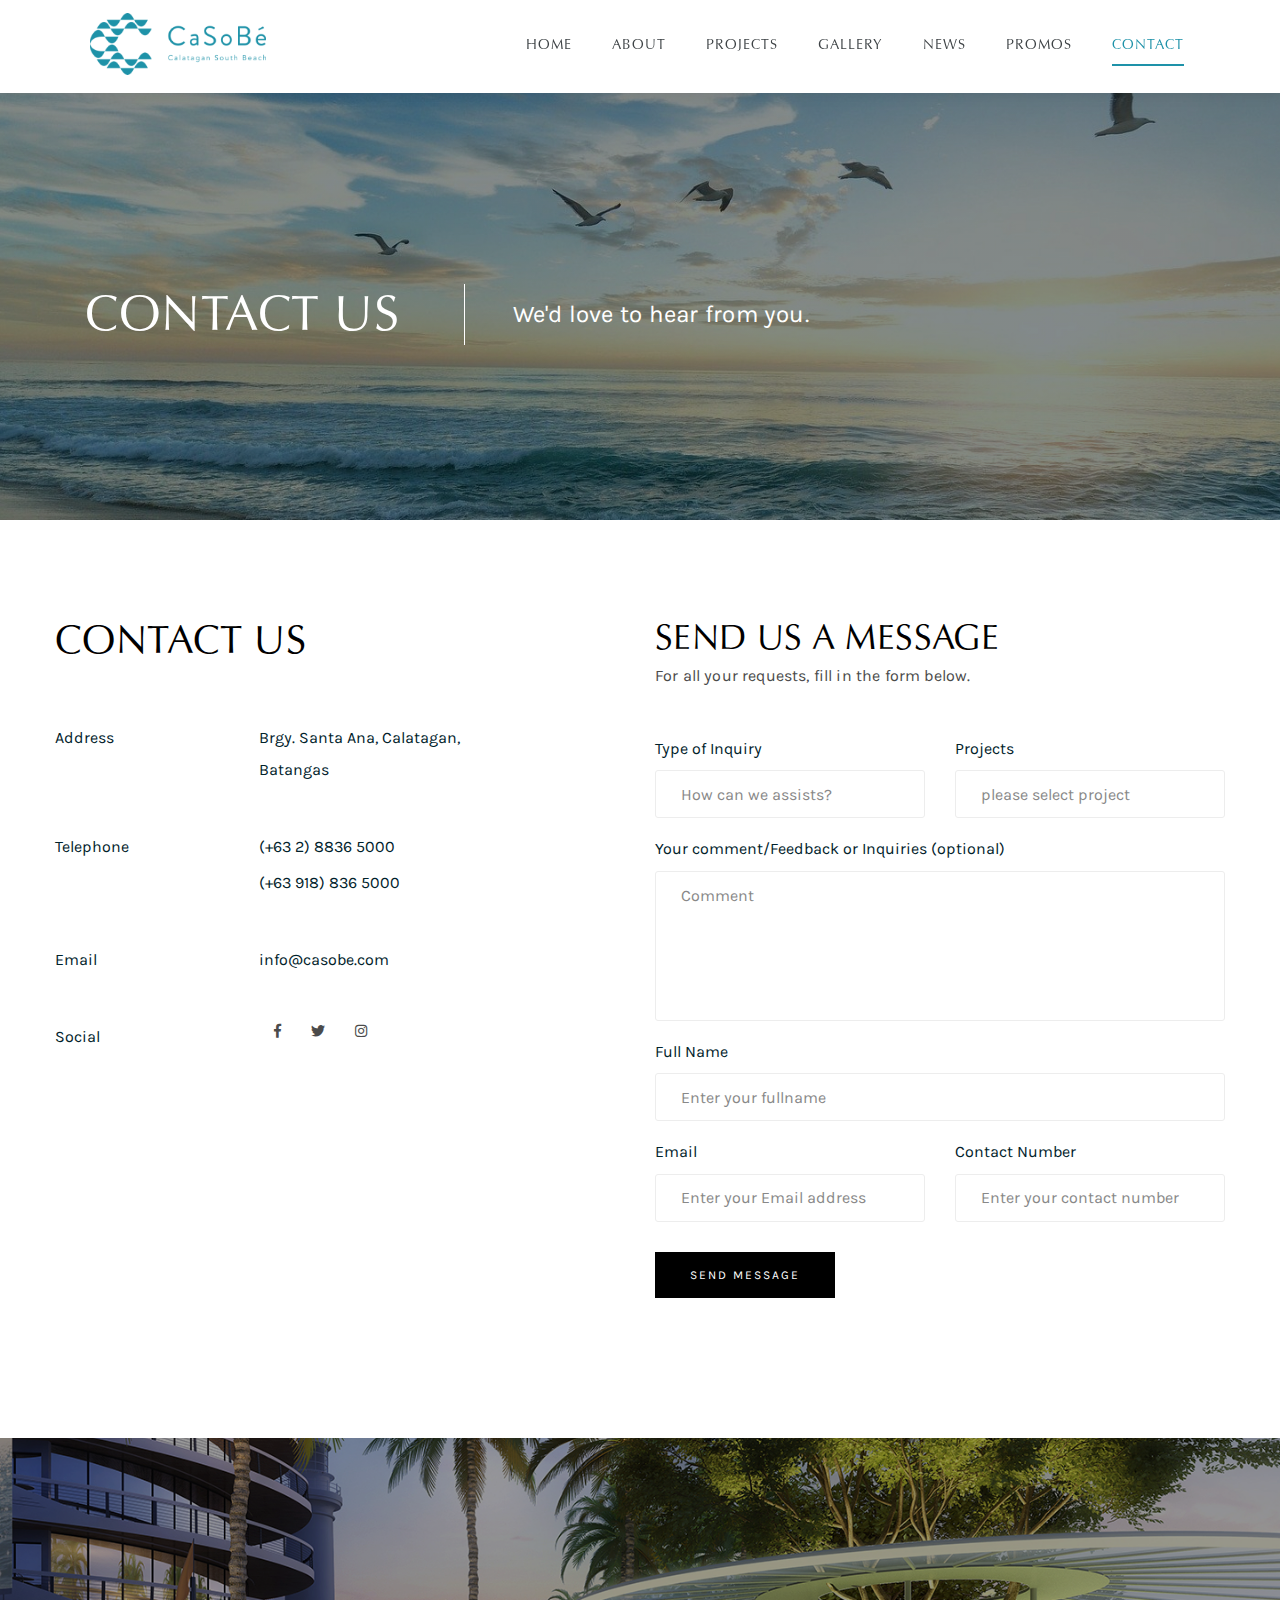
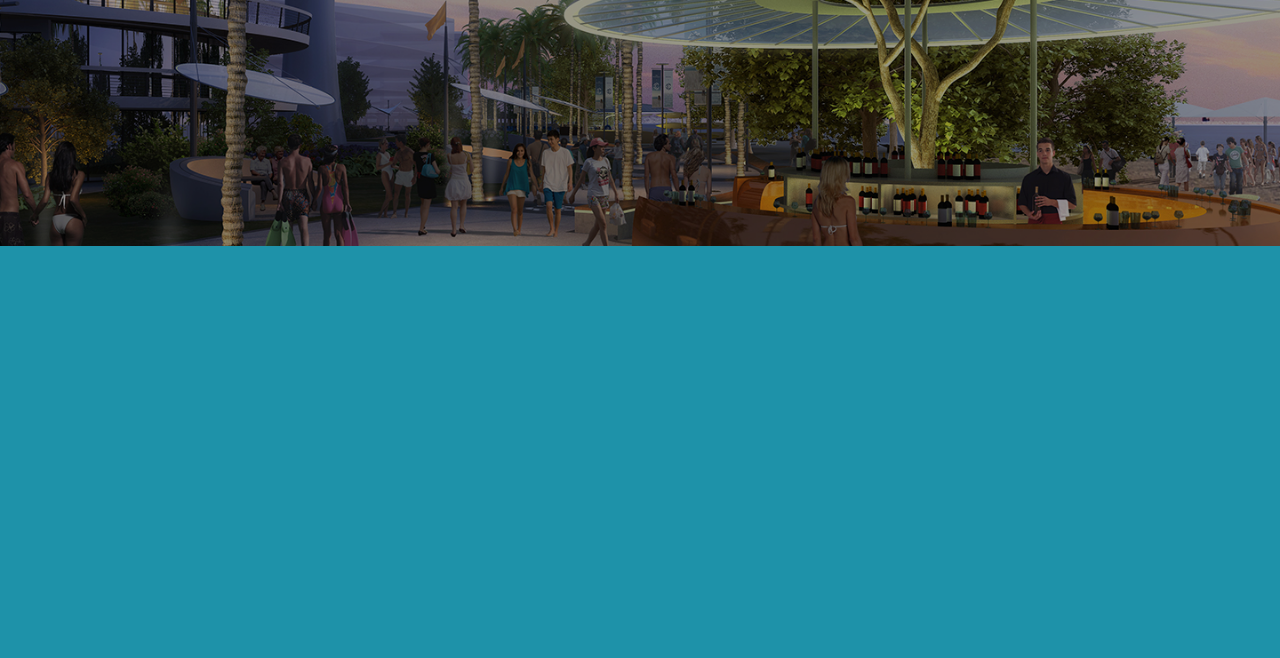
<file: contact.html>
<!DOCTYPE html>
<html lang="en">

<head>
<meta charset="utf-8">
<title>Casobe | Contacts</title>

<!-- Stylesheets -->
<link href="css/bootstrap.css" rel="stylesheet">
<link href="css/style.css" rel="stylesheet">
<link href="css/responsive.css" rel="stylesheet">

<!-- Font Icon -->
<link rel="stylesheet" type="text/css" href="http://code.ionicframework.com/ionicons/2.0.1/css/ionicons.min.css">

<link rel="shortcut icon" href="images/favicon.png" type="image/x-icon">
<link rel="icon" href="images/favicon.png" type="image/x-icon">

<!-- Responsive -->
<meta http-equiv="X-UA-Compatible" content="IE=edge">
<meta name="viewport" content="width=device-width, initial-scale=1.0, maximum-scale=1.0, user-scalable=0">

</head>

<body>
    <!-- Preloader -->
    <div class="preloader"></div>

	<!-- Main Header / Header Style Two -->
    <header class="main-header header-style-two">
        
        <!-- Header Upper -->
        <div class="header-upper">
            <div class="outer-container clearfix">
				<!--Info-->
				<div class="logo-outer">
					<div class="logo"><a href="index.html"><img src="images/casobe-logo.png" class="pt-2" style="max-height: 70px;" alt="" title=""></a></div>
				</div>

				<!--Nav Box-->
				<div class="nav-outer clearfix">
					<!--Mobile Navigation Toggler For Mobile-->
					<div class="mobile-nav-toggler"><span class="icon flaticon-menu-1"></span></div>
					<nav class="main-menu navbar-expand-md navbar-light">
						<div class="navbar-header">
							<!-- Toggle Button -->      
							<button class="navbar-toggler" type="button" data-toggle="collapse" data-target="#navbarSupportedContent" aria-controls="navbarSupportedContent" aria-expanded="false" aria-label="Toggle navigation">
								<span class="icon flaticon-menu-1"></span>
							</button>
						</div>
						
						<div class="collapse navbar-collapse clearfix" id="navbarSupportedContent">
							<ul class="navigation clearfix">
								<li><a href="index.html">Home</a></li>
            					<li><a href="about.html">About</a></li>
            					<li><a href="projects.html">Projects</a></li>
            					<li><a href="gallery.html">Gallery</a></li>
            					<li><a href="news.html">News</a></li>
            					<li><a href="promos.html">Promos</a></li>
                                <li class="active"><a href="contact.html">Contact <div class="active-bar"></div></a></li>
							</ul>
						</div>
					</nav>
					<!-- Main Menu End-->
				</div>
			</div>
            
        </div>
        <!--End Header Upper-->

    	<!-- Mobile Menu  -->
        <div class="mobile-menu">
            <div class="menu-backdrop"></div>
            <div class="close-btn"><span class="icon flaticon-cancel"></span></div>
            
            <nav class="menu-box">
                <div class="nav-logo"><a href="index.html"><img src="images/casobe-logo.png" alt="" title=""></a></div>
                <ul class="navigation clearfix"><!--Keep This Empty / Menu will come through Javascript--></ul>
				<!--Social Links-->
				<div class="social-links">
					<ul class="clearfix">
						<li><a href="#"><span class="fab fa-twitter"></span></a></li>
						<li><a href="#"><span class="fab fa-facebook-square"></span></a></li>
						<li><a href="#"><span class="fab fa-pinterest-p"></span></a></li>
						<li><a href="#"><span class="fab fa-instagram"></span></a></li>
						<li><a href="#"><span class="fab fa-youtube"></span></a></li>
					</ul>
                </div>
            </nav>
        </div><!-- End Mobile Menu -->

    </header>
    <!-- End Main Header -->

    <!-- Casobe: Contact Page Hero Banner -->
    <section class="page-title" style="background-image:url(images/hero/contact-us.jpg)">
    	<div class="auto-container">
    		<div class="hero-content">
    			<h2 class="hero-title mt-4 pt-2">Contact Us</h2>
    			<p class="hero-excerpt">We'd love to hear from you.</p>
    		</div>
        </div>
    </section>

    <main class="page-wrapper">
		<!-- Casobe: News Page Section -->
		<section class="contact-page-section style-two">
			<div class="auto-container">
				
				<div class="row clearfix">				
					<!-- Info Column -->
					<div class="col-lg-6 col-md-12 col-sm-12">
						<div class="info-column inner-column">
							
							<h2 class="contact-us-title">Contact Us</h2>
							
							<!-- Contact Info List -->
							<div class="row">
								<div class="col">
									<ul class="contact-info-list pt-4">
										<li>Address</li>
									</ul>
								</div>
								<div class="col margin-left">
									<ul class="contact-info-list pt-4">
										<li>Brgy. Santa Ana, Calatagan, <br> Batangas</li>
									</ul>
								</div>
							</div>
							<div class="row">
								<div class="col">
									<ul class="contact-info-list">
										<li>Telephone</li>
									</ul>
								</div>
								<div class="col margin-left">
									<ul class="contact-info-list">
										<li>(+63 2) 8836 5000</li>
										<li>(+63 918) 836 5000</li>
									</ul>
								</div>
							</div>
							<div class="row">
								<div class="col">
									<ul class="contact-info-list">
										<li>Email</li>
									</ul>
								</div>
								<div class="col margin-left">
									<ul class="contact-info-list">
										<li>info@casobe.com</li>
									</ul>
								</div>
							</div>
							<div class="row">
								<div class="col">
									<ul class="contact-info-list">
										<li>Social</li>
									</ul>
								</div>
								<div class="col margin-left">
									<ul class="social-icons-flex">
				                        <li><a href="#" target="__blank"><span class="fab fa-facebook-f"></span></a></li>
				                        <li><a href="#" target="__blank"><span class="fab fa-twitter"></span></a></li>
				                        <li><a href="#" target="__blank"><span class="fab fa-instagram"></span></a></li>
				                    </ul>
								</div>
							</div>

						</div>
					</div>

					<!-- Form Column -->
					<div class="form-column col-lg-6 col-md-12 col-sm-12">
						<div class="inner-column">
							
							<!-- Contact Form -->
							<div class="contact-form">

								<h3 class="contact-us-title">Send us a message</h3>
								<div class="text-bold">For all your requests, fill in the form below.</div>
									
								<!--Contact Form-->
								<form method="post" action="" class="pt-5">
									<div class="row clearfix">
										<div class="col-lg-6 col-md-6 col-sm-12">
											<div class="form-group">
												<div class="field-label">Type of Inquiry</div>
												<input type="text" class="form-control" name="username" placeholder="How can we assists?" required>
											</div>
										</div>

										<div class="col-lg-6 col-md-6 col-sm-12">
											<div class="form-group">
												<div class="field-label">Projects</div>
												<input type="text" class="form-control" name="username" placeholder="please select project" required>
											</div>
										</div>
										
										<div class="form-group col-lg-12 col-md-12 col-sm-12">
											<div class="field-label">Your comment/Feedback or Inquiries (optional)</div>
											<textarea name="message" placeholder="Comment"></textarea>
										</div>
										
										<div class="form-group col-lg-12 col-md-12 col-sm-12">
											<div class="field-label">Full Name</div>
											<input type="text" name="subject" placeholder="Enter your fullname" required>
										</div>
										
										<div class="form-group col-lg-6 col-md-6 col-sm-12">
											<div class="field-label">Email</div>
											<input type="text" name="email" placeholder="Enter your Email address" required>
										</div>

										<div class="col-lg-6 col-md-6 col-sm-12">
											<div class="form-group">
												<div class="field-label">Contact Number</div>
												<input type="text" class="form-control" name="username" placeholder="Enter your contact number" required>
											</div>
											
										</div>
										<div class="form-group col-lg-7 col-md-7 col-sm-12">
											<button class="theme-btn btn-style-dark" type="submit"><span class="txt">Send Message</span></button>
										</div>
									</div>
								</form>
							</div>
							
						</div>
					</div>
					
				</div>

			</div>
		</section>
		<!-- End Casobe: News Page Section -->

		<!-- Casobe: Banner Holder Section -->
		<section class="call-to-action-section" style="background-image: url(images/home/banner-holder-2.png)">
			<div class="auto-container wow fadeInUp" data-wow-delay="0ms" data-wow-duration="1500ms">
				<h2>Beyond extraordinary <br> experience</h2>
				<div class="text">Interiors for all styles and budgets, Choose from thousands of <br> designs. Heart your favorites to shortlist.</div>
				<a href="contact.html" class="theme-btn btn-style-two"><span class="txt">contact us</span></a>
			</div>
		</section>
		<!-- End Casobe: Banner Holder Section -->
	</main>

	<!--Main Footer-->
    <footer class="main-footer">
		<div class="auto-container">
        	<!--Widgets Section-->
            <div class="widgets-section">
            	<div class="row clearfix">
                	
                    <!--big column-->
                    <div class="big-column col-lg-6 col-md-12 col-sm-12 wow fadeInUp" data-wow-delay="0ms" data-wow-duration="1500ms">
                        <div class="row clearfix">
                        
                            <!--Footer Column-->
                            <div class="footer-column col-lg-12 col-md-12 col-sm-12">
                                <div class="footer-widget logo-widget">
									<div class="logo" style="max-width: 15rem;">
                                    	<a href="index.html"><img src="images/casobe-logo-white-footer.png" alt="" /></a>
                                    </div>

                                    <!--Footer Column-->
		                            <div class="footer-column col-lg-12 col-md-12 col-sm-12 mt-4">
		                                <div class="footer-widget links-widget">
											<div class="widget-content">
												<ul class="list list-flex">
		                                        	<li><a href="index.html">Home</a></li>
		                                        	<li class="line">|</li>
		                                            <li><a href="about.html">About</a></li>
		                                            <li class="line">|</li>
		                                            <li><a href="projects.html">Projects</a></li>
		                                            <li class="line">|</li>
		                                            <li><a href="#">Locations</a></li>
		                                            <li class="line">|</li>
		                                            <li><a href="contact.html">Contact</a></li>
		                                        </ul>
		                                    </div>
										</div>
									</div>

                                    <ul class="social-icons">
                                        <li><a href="#" target="__blank"><span class="fab fa-facebook-f"></span></a></li>
                                        <li><a href="#" target="__blank"><span class="fab fa-linkedin-in"></span></a></li>
                                        <li><a href="#" target="__blank"><span class="fab fa-twitter"></span></a></li>
                                        <li><a href="#" target="__blank"><span class="fab fa-instagram"></span></a></li>
                                    </ul>
								</div>
							</div>
						
						</div>
					</div>
					
					
					<!--big column-->
                    <div class="big-column col-lg-6 col-md-12 col-sm-12 wow fadeInUp" data-wow-delay="500ms" data-wow-duration="1500ms">
                        <div class="row clearfix">
                        
                            <!--Footer Column-->
							<div class="footer-column col-lg-12 col-md-12 col-sm-12 mt-5">
                                <div class="footer-widget links-widget link-address">
									<div class="widget-content">
										<ul class="list">
                                        	<li>
                                        		<a href="#">
                                        			<i class="flaticon-pin"></i>&nbsp;&nbsp; 
                                        			Barangay Santa. Ana, Calatagan, Batangas
                                        		</a>
                                        	</li>
                                            <li>
                                            	<a href="#">
                                            		<i class="flaticon-telephone"></i>&nbsp;&nbsp; 
                                            		(+63 2) 8836 5000 (+63 918) 836 5000
                                            	</a>
                                            </li>
                                        </ul>
                                    </div>
								</div>
							</div>
						
						</div>
					</div>
					
				</div>
			</div>

			<!--Footer Bottom-->
            <div class="footer-bottom clearfix wow fadeInUp" data-wow-delay="0ms" data-wow-duration="1500ms">
                <div class="pull-left">
                    <div class="copyright" style="text-align: center !important;">&copy; 2020 Copyright. Casobe. All rights reserved.</div>
                </div>
                <div class="pull-right">
                    <a href="" target="__blank"><img src="images/logo-original-light.svg" class="logo-footer-bottom" alt=""></a>
                </div>
            </div>

		</div>
	</footer>

	<!--Scroll to top-->
	<div class="scroll-to-top scroll-to-target" data-target="html"><i class="flaticon-up-arrow"></i></div>
	<!--Scroll to top-->

	<!-- JavaScript -->
	<script src="js/jquery.js"></script>
	<script src="js/popper.min.js"></script>
	<script src="js/jquery-ui.js"></script>
	<script src="js/bootstrap.min.js"></script>
	<script src="js/jquery.fancybox.js"></script>
	<script src="js/owl.js"></script>
	<script src="js/wow.js"></script>
	<script src="js/appear.js"></script>
	<script src="js/scrollbar.js"></script>
	<script src="js/script.js"></script>
</body>
</html>
</file>
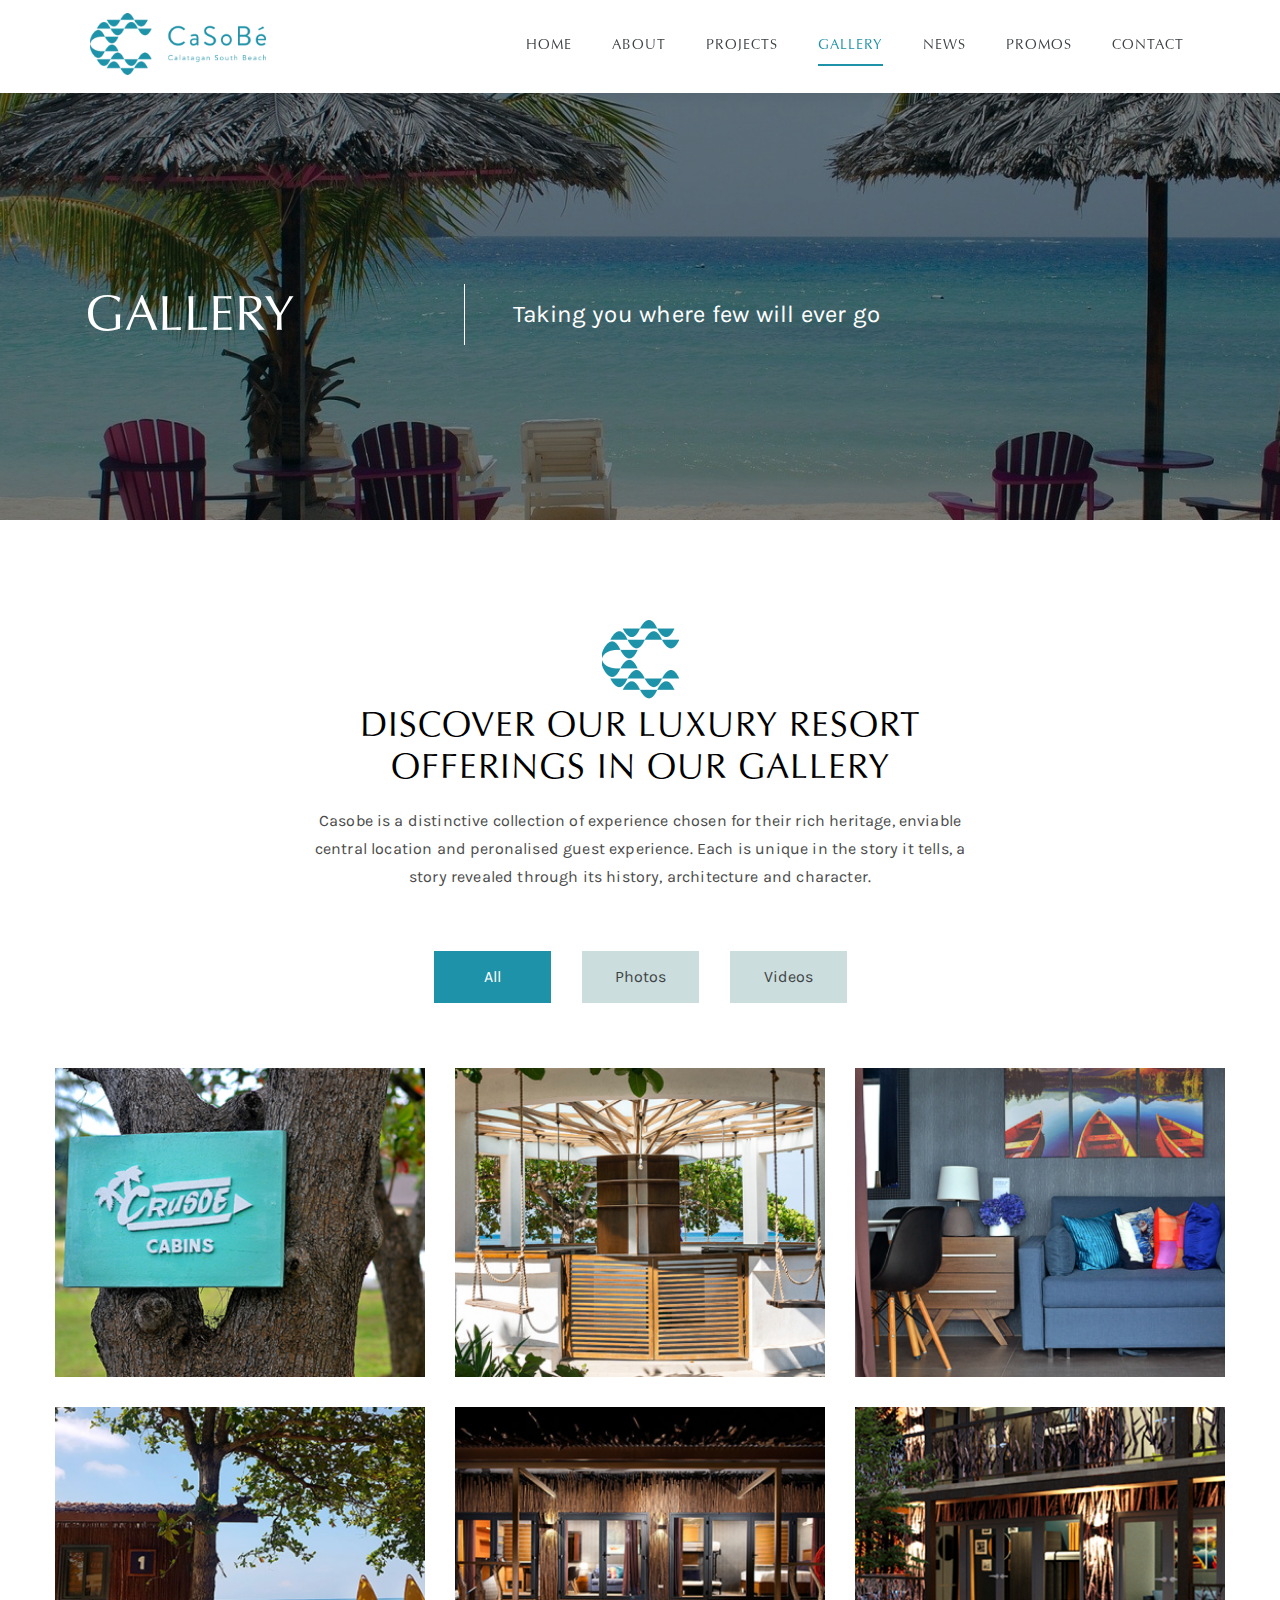
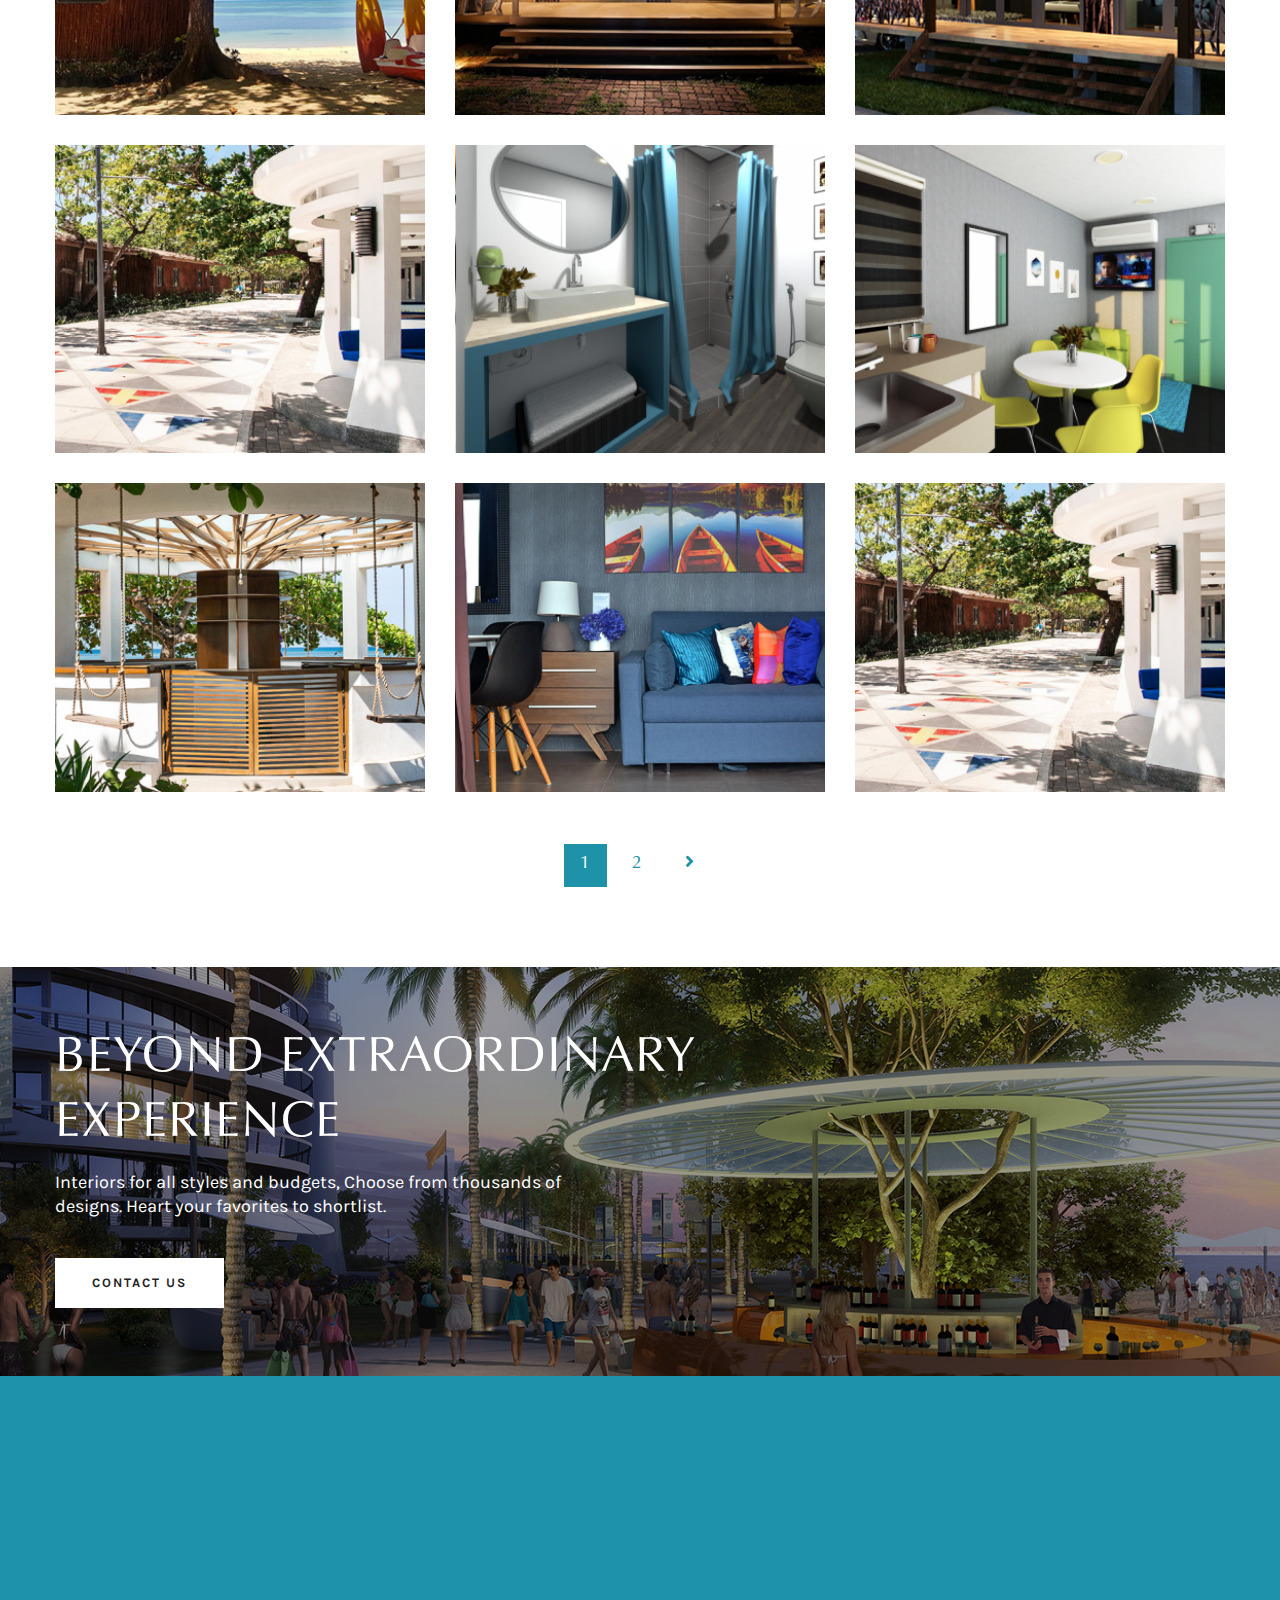
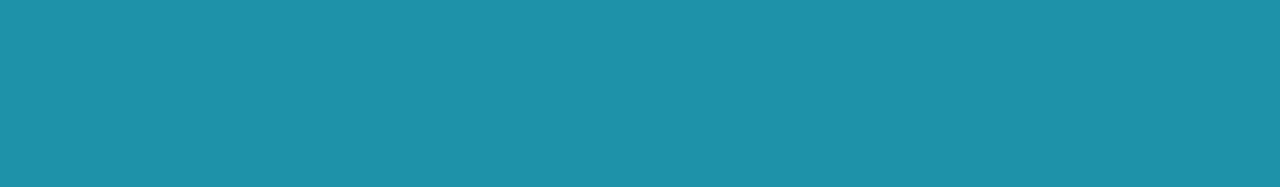
<file: gallery.html>
<!DOCTYPE html>
<html lang="en">

<head>
<meta charset="utf-8">
<title>Casobe | Home</title>

<!-- Stylesheets -->
<link href="css/bootstrap.css" rel="stylesheet">
<link href="css/style.css" rel="stylesheet">
<link href="css/responsive.css" rel="stylesheet">

<!-- Font Icon -->
<link rel="stylesheet" type="text/css" href="http://code.ionicframework.com/ionicons/2.0.1/css/ionicons.min.css">

<link rel="shortcut icon" href="images/favicon.png" type="image/x-icon">
<link rel="icon" href="images/favicon.png" type="image/x-icon">

<!-- Responsive -->
<meta http-equiv="X-UA-Compatible" content="IE=edge">
<meta name="viewport" content="width=device-width, initial-scale=1.0, maximum-scale=1.0, user-scalable=0">

</head>

<body>
    <!-- Preloader -->
    <div class="preloader"></div>

	<!-- Main Header / Header Style Two -->
    <header class="main-header header-style-two">
        
        <!-- Header Upper -->
        <div class="header-upper">
            <div class="outer-container clearfix">
				<!--Info-->
				<div class="logo-outer">
					<div class="logo"><a href="index.html"><img src="images/casobe-logo.png" class="pt-2" style="max-height: 70px;" alt="" title=""></a></div>
				</div>

				<!--Nav Box-->
				<div class="nav-outer clearfix">
					<!--Mobile Navigation Toggler For Mobile-->
					<div class="mobile-nav-toggler"><span class="icon flaticon-menu-1"></span></div>
					<nav class="main-menu navbar-expand-md navbar-light">
						<div class="navbar-header">
							<!-- Toggle Button -->      
							<button class="navbar-toggler" type="button" data-toggle="collapse" data-target="#navbarSupportedContent" aria-controls="navbarSupportedContent" aria-expanded="false" aria-label="Toggle navigation">
								<span class="icon flaticon-menu-1"></span>
							</button>
						</div>
						
						<div class="collapse navbar-collapse clearfix" id="navbarSupportedContent">
							<ul class="navigation clearfix">
								<li><a href="index.html">Home</a></li>
            					<li><a href="about.html">About</a></li>
            					<li><a href="projects.html">Projects</a></li>
            					<li class="active"><a href="gallery.html">Gallery <div class="active-bar"></div></a></li>
            					<li><a href="news.html">News</a></li>
            					<li><a href="promos.html">Promos</a></li>
                                <li><a href="contact.html">Contact</a></li>
							</ul>
						</div>
					</nav>
					<!-- Main Menu End-->
				</div>
			</div>
            
        </div>
        <!--End Header Upper-->

    	<!-- Mobile Menu  -->
        <div class="mobile-menu">
            <div class="menu-backdrop"></div>
            <div class="close-btn"><span class="icon flaticon-cancel"></span></div>
            
            <nav class="menu-box">
                <div class="nav-logo"><a href="index.html"><img src="images/casobe-logo.png" alt="" title=""></a></div>
                <ul class="navigation clearfix"><!--Keep This Empty / Menu will come through Javascript--></ul>
				<!--Social Links-->
				<div class="social-links">
					<ul class="clearfix">
						<li><a href="#"><span class="fab fa-twitter"></span></a></li>
						<li><a href="#"><span class="fab fa-facebook-square"></span></a></li>
						<li><a href="#"><span class="fab fa-pinterest-p"></span></a></li>
						<li><a href="#"><span class="fab fa-instagram"></span></a></li>
						<li><a href="#"><span class="fab fa-youtube"></span></a></li>
					</ul>
                </div>
            </nav>
        </div><!-- End Mobile Menu -->

    </header>
    <!-- End Main Header -->

    <!-- Casobe: Gallery Page Hero Banner -->
    <section class="page-title" style="background-image:url(images/hero/gallery.jpg)">
    	<div class="auto-container">
    		<div class="hero-content">
    			<h2 class="hero-title mt-4 pt-2">Gallery</h2>
    			<p class="hero-excerpt">Taking you where few will ever go</p>
    		</div>
        </div>
    </section>

    <main class="page-wrapper">
		<!-- Crusoe Cabins: Gallery Page Section -->
		<section class="gallery-page-section">
			<div class="auto-container">
				
				<div class="row justify-content-center">
					<div class="col-md-7 wow fadeInUp" data-wow-delay="0ms" data-wow-duration="1500ms">
						<div class="inner-column text-center">
							<img src="images/favicon.png" alt="">
							<h3 class="centered pt-2">Discover our Luxury resort offerings in our gallery</h3>
						</div>
						<div class="text-bold centered pt-3">Casobe is a distinctive collection of experience chosen for their rich heritage, enviable central location and peronalised guest experience. Each is unique in the story it tells, a story revealed through its history, architecture and character.</div>
					</div>
				</div>

				<!--MixitUp Galery-->
	            <div class="mixitup-gallery">
	                
	                <!--Filter-->
	                <div class="filters clearfix">
	                	
	                	<ul class="filter-tabs filter-btns text-center clearfix">
	                        <li class="active filter" data-role="button" data-filter="all">All</li>
	                        <li class="filter" data-role="button" data-filter=".photos">Photos</li>
	                        <li class="filter" data-role="button" data-filter=".videos">Videos</li>
	                    </ul>
	                    
	                </div>
	                
	                <div class="filter-list row justify-content-center clearfix">
						
						<!-- Gallery Item -->
						<div class="gallery-item mix all photos col-lg-4 col-md-6 col-sm-12">
							<div class="inner-box">
								<figure class="image-box">
									<img src="images/gallery/gallery-1.png" alt="">
									<!--Overlay Box-->
									<div class="overlay-box">
										<div class="overlay-inner">
											<div class="content">
												<h3 class="gallery-title">Aquaria Pool</h3>
												<div class="row gall-desc clearfix justify-content-center">
													<div class="col-sm-12">
														<p class="gallery-description">Check our collection of photos and be amazed</p>
													</div>
												</div>
												<a href="images/gallery/gallery-1.png" data-fancybox="gallery-4" data-caption="" class="link"><span class="icon flaticon-full-screen"></span></a>
												<a href="" class="link"><span class="icon flaticon-heart"></span></a>
												<a href="" class="link"><span class="icon flaticon-share"></span></a>
											</div>
										</div>
									</div>
								</figure>
							</div>
						</div>
						
						<!-- Gallery Item -->
						<div class="gallery-item mix all photos col-lg-4 col-md-6 col-sm-12">
							<div class="inner-box">
								<figure class="image-box">
									<img src="images/gallery/gallery-2.png" alt="">
									<!--Overlay Box-->
									<div class="overlay-box">
										<div class="overlay-inner">
											<div class="content">
												<h3 class="gallery-title">Aquaria Pool</h3>
												<div class="row gall-desc clearfix justify-content-center">
													<div class="col-sm-12">
														<p class="gallery-description">Check our collection of photos and be amazed</p>
													</div>
												</div>
												<a href="images/gallery/gallery-2.png" data-fancybox="gallery-4" data-caption="" class="link"><span class="icon flaticon-full-screen"></span></a>
												<a href="" class="link"><span class="icon flaticon-heart"></span></a>
												<a href="" class="link"><span class="icon flaticon-share"></span></a>
											</div>
										</div>
									</div>
								</figure>
							</div>
						</div>
						
						<!-- Gallery Item -->
						<div class="gallery-item mix all photos col-lg-4 col-md-6 col-sm-12">
							<div class="inner-box">
								<figure class="image-box">
									<img src="images/gallery/gallery-3.png" alt="">
									<!--Overlay Box-->
									<div class="overlay-box">
										<div class="overlay-inner">
											<div class="content">
												<h3 class="gallery-title">Aquaria Pool</h3>
												<div class="row gall-desc clearfix justify-content-center">
													<div class="col-sm-12">
														<p class="gallery-description">Check our collection of photos and be amazed</p>
													</div>
												</div>
												<a href="images/gallery/gallery-3.png" data-fancybox="gallery-4" data-caption="" class="link"><span class="icon flaticon-full-screen"></span></a>
												<a href="" class="link"><span class="icon flaticon-heart"></span></a>
												<a href="" class="link"><span class="icon flaticon-share"></span></a>
											</div>
										</div>
									</div>
								</figure>
							</div>
						</div>
						
						<!-- Gallery Item -->
						<div class="gallery-item mix all photos col-lg-4 col-md-6 col-sm-12">
							<div class="inner-box">
								<figure class="image-box">
									<img src="images/gallery/gallery-4.png" alt="">
									<!--Overlay Box-->
									<div class="overlay-box">
										<div class="overlay-inner">
											<div class="content">
												<h3 class="gallery-title">Aquaria Pool</h3>
												<div class="row gall-desc clearfix justify-content-center">
													<div class="col-sm-12">
														<p class="gallery-description">Check our collection of photos and be amazed</p>
													</div>
												</div>
												<a href="images/gallery/gallery-4.png" data-fancybox="gallery-4" data-caption="" class="link"><span class="icon flaticon-full-screen"></span></a>
												<a href="" class="link"><span class="icon flaticon-heart"></span></a>
												<a href="" class="link"><span class="icon flaticon-share"></span></a>
											</div>
										</div>
									</div>
								</figure>
							</div>
						</div>
						
						<!-- Gallery Item -->
						<div class="gallery-item mix all photos col-lg-4 col-md-6 col-sm-12">
							<div class="inner-box">
								<figure class="image-box">
									<img src="images/gallery/gallery-5.png" alt="">
									<!--Overlay Box-->
									<div class="overlay-box">
										<div class="overlay-inner">
											<div class="content">
												<h3 class="gallery-title">Aquaria Pool</h3>
												<div class="row gall-desc clearfix justify-content-center">
													<div class="col-sm-12">
														<p class="gallery-description">Check our collection of photos and be amazed</p>
													</div>
												</div>
												<a href="images/gallery/gallery-5.png" data-fancybox="gallery-4" data-caption="" class="link"><span class="icon flaticon-full-screen"></span></a>
												<a href="" class="link"><span class="icon flaticon-heart"></span></a>
												<a href="" class="link"><span class="icon flaticon-share"></span></a>
											</div>
										</div>
									</div>
								</figure>
							</div>
						</div>
						
						<!-- Gallery Item -->
						<div class="gallery-item mix all photos col-lg-4 col-md-6 col-sm-12">
							<div class="inner-box">
								<figure class="image-box">
									<img src="images/gallery/gallery-6.png" alt="">
									<!--Overlay Box-->
									<div class="overlay-box">
										<div class="overlay-inner">
											<div class="content">
												<h3 class="gallery-title">Aquaria Pool</h3>
												<div class="row gall-desc clearfix justify-content-center">
													<div class="col-sm-12">
														<p class="gallery-description">Check our collection of photos and be amazed</p>
													</div>
												</div>
												<a href="images/gallery/gallery-6.png" data-fancybox="gallery-4" data-caption="" class="link"><span class="icon flaticon-full-screen"></span></a>
												<a href="" class="link"><span class="icon flaticon-heart"></span></a>
												<a href="" class="link"><span class="icon flaticon-share"></span></a>
											</div>
										</div>
									</div>
								</figure>
							</div>
						</div>
						
						<!-- Gallery Item -->
						<div class="gallery-item mix all photos col-lg-4 col-md-6 col-sm-12">
							<div class="inner-box">
								<figure class="image-box">
									<img src="images/gallery/gallery-7.png" alt="">
									<!--Overlay Box-->
									<div class="overlay-box">
										<div class="overlay-inner">
											<div class="content">
												<h3 class="gallery-title">Aquaria Pool</h3>
												<div class="row gall-desc clearfix justify-content-center">
													<div class="col-sm-12">
														<p class="gallery-description">Check our collection of photos and be amazed</p>
													</div>
												</div>
												<a href="images/gallery/gallery-7.png" data-fancybox="gallery-4" data-caption="" class="link"><span class="icon flaticon-full-screen"></span></a>
												<a href="" class="link"><span class="icon flaticon-heart"></span></a>
												<a href="" class="link"><span class="icon flaticon-share"></span></a>
											</div>
										</div>
									</div>
								</figure>
							</div>
						</div>
						
						<!-- Gallery Item -->
						<div class="gallery-item mix all photos col-lg-4 col-md-6 col-sm-12">
							<div class="inner-box">
								<figure class="image-box">
									<img src="images/gallery/gallery-8.png" alt="">
									<!--Overlay Box-->
									<div class="overlay-box">
										<div class="overlay-inner">
											<div class="content">
												<h3 class="gallery-title">Aquaria Pool</h3>
												<div class="row gall-desc clearfix justify-content-center">
													<div class="col-sm-12">
														<p class="gallery-description">Check our collection of photos and be amazed</p>
													</div>
												</div>
												<a href="images/gallery/gallery-8.png" data-fancybox="gallery-4" data-caption="" class="link"><span class="icon flaticon-full-screen"></span></a>
												<a href="" class="link"><span class="icon flaticon-heart"></span></a>
												<a href="" class="link"><span class="icon flaticon-share"></span></a>
											</div>
										</div>
									</div>
								</figure>
							</div>
						</div>
						
						<!-- Gallery Item -->
						<div class="gallery-item mix all photos col-lg-4 col-md-6 col-sm-12">
							<div class="inner-box">
								<figure class="image-box">
									<img src="images/gallery/gallery-9.png" alt="">
									<!--Overlay Box-->
									<div class="overlay-box">
										<div class="overlay-inner">
											<div class="content">
												<h3 class="gallery-title">Aquaria Pool</h3>
												<div class="row gall-desc clearfix justify-content-center">
													<div class="col-sm-12">
														<p class="gallery-description">Check our collection of photos and be amazed</p>
													</div>
												</div>
												<a href="images/gallery/gallery-9.png" data-fancybox="gallery-4" data-caption="" class="link">
													<span class="icon flaticon-full-screen"></span>
												</a>
												<a href="" class="link"><span class="icon flaticon-heart"></span></a>
												<a href="" class="link"><span class="icon flaticon-share"></span></a>
											</div>
										</div>
									</div>
								</figure>
							</div>
						</div>

						<!-- Video Item -->
						<div class="gallery-item mix all videos col-lg-4 col-md-6 col-sm-12">
							<div class="inner-box">
								<figure class="image-box">
									<img src="images/gallery/gallery-2.png" alt="">
									<!--Overlay Box-->
									<div class="overlay-box">
										<div class="overlay-inner">
											<div class="content">
												<h3 class="gallery-title">Aquaria Pool</h3>
												<div class="row gall-desc clearfix justify-content-center">
													<div class="col-sm-12">
														<p class="gallery-description">Check our collection of photos and be amazed</p>
													</div>
												</div>
												<a href="https://www.youtube.com/watch?v=SXZXtD60t2g" class="overlay-link link lightbox-image">
													<div class="icon-box">
														<span class="icon flaticon-play-button-4"></span>
													</div>
												</a>
												<a href="" class="overlay-link link lightbox-image">
													<div class="icon-box">
														<span class="icon flaticon-heart"></span>
													</div>
												</a>
												<a href="" class="overlay-link link lightbox-image">
													<div class="icon-box">
														<span class="icon flaticon-share"></span>
													</div>
												</a>
											</div>
										</div>
									</div>
								</figure>
							</div>
						</div>
						
						<!-- Video Item -->
						<div class="gallery-item mix all videos col-lg-4 col-md-6 col-sm-12">
							<div class="inner-box">
								<figure class="image-box">
									<img src="images/gallery/gallery-3.png" alt="">
									<!--Overlay Box-->
									<div class="overlay-box">
										<div class="overlay-inner">
											<div class="content">
												<h3 class="gallery-title">Aquaria Pool</h3>
												<div class="row gall-desc clearfix justify-content-center">
													<div class="col-sm-12">
														<p class="gallery-description">Check our collection of photos and be amazed</p>
													</div>
												</div>
												<a href="https://www.youtube.com/watch?v=SXZXtD60t2g" class="overlay-link link lightbox-image">
													<div class="icon-box">
														<span class="icon flaticon-play-button-4"></span>
													</div>
												</a>
												<a href="" class="overlay-link link lightbox-image">
													<div class="icon-box">
														<span class="icon flaticon-heart"></span>
													</div>
												</a>
												<a href="" class="overlay-link link lightbox-image">
													<div class="icon-box">
														<span class="icon flaticon-share"></span>
													</div>
												</a>
											</div>
										</div>
									</div>
								</figure>
							</div>
						</div>

						<!-- Video Item -->
						<div class="gallery-item mix all videos col-lg-4 col-md-6 col-sm-12">
							<div class="inner-box">
								<figure class="image-box">
									<img src="images/gallery/gallery-7.png" alt="">
									<!--Overlay Box-->
									<div class="overlay-box">
										<div class="overlay-inner">
											<div class="content">
												<h3 class="gallery-title">Aquaria Pool</h3>
												<div class="row gall-desc clearfix justify-content-center">
													<div class="col-sm-12">
														<p class="gallery-description">Check our collection of photos and be amazed</p>
													</div>
												</div>
												<a href="https://www.youtube.com/watch?v=SXZXtD60t2g" class="overlay-link link lightbox-image">
													<div class="icon-box">
														<span class="icon flaticon-play-button-4"></span>
													</div>
												</a>
												<a href="" class="overlay-link link lightbox-image">
													<div class="icon-box">
														<span class="icon flaticon-heart"></span>
													</div>
												</a>
												<a href="" class="overlay-link link lightbox-image">
													<div class="icon-box">
														<span class="icon flaticon-share"></span>
													</div>
												</a>
											</div>
										</div>
									</div>
								</figure>
							</div>
						</div>
						
					</div>

					<!--Styled Pagination-->
					<ul class="styled-pagination centered">
						<li><a href="#" class="active">1</a></li>
						<li><a href="#">2</a></li>
						<li><a href="#"><span class="fa fa-angle-right"></span></a></li>
					</ul>                
					<!--End Styled Pagination-->
					
				</div>
			</div>
		</section>

		<!-- Casobe: Banner Holder Section -->
		<section class="call-to-action-section" style="background-image: url(images/home/banner-holder-2.png)">
			<div class="auto-container">
				<h2>Beyond extraordinary <br> experience</h2>
				<div class="text">Interiors for all styles and budgets, Choose from thousands of <br> designs. Heart your favorites to shortlist.</div>
				<a href="contact.html" class="theme-btn btn-style-two"><span class="txt">contact us</span></a>
			</div>
		</section>
		<!-- End Casobe: Banner Holder Section -->
	</main>

	<!--Main Footer-->
    <footer class="main-footer">
		<div class="auto-container">
        	<!--Widgets Section-->
            <div class="widgets-section">
            	<div class="row clearfix">
                	
                    <!--big column-->
                    <div class="big-column col-lg-6 col-md-12 col-sm-12 wow fadeInUp" data-wow-delay="0ms" data-wow-duration="1500ms">
                        <div class="row clearfix">
                        
                            <!--Footer Column-->
                            <div class="footer-column col-lg-12 col-md-12 col-sm-12">
                                <div class="footer-widget logo-widget">
									<div class="logo" style="max-width: 15rem;">
                                    	<a href="index.html"><img src="images/casobe-logo-white-footer.png" alt="" /></a>
                                    </div>

                                    <!--Footer Column-->
		                            <div class="footer-column col-lg-12 col-md-12 col-sm-12 mt-4">
		                                <div class="footer-widget links-widget">
											<div class="widget-content">
												<ul class="list list-flex">
		                                        	<li><a href="index.html">Home</a></li>
		                                        	<li class="line">|</li>
		                                            <li><a href="about.html">About</a></li>
		                                            <li class="line">|</li>
		                                            <li><a href="projects.html">Projects</a></li>
		                                            <li class="line">|</li>
		                                            <li><a href="#">Locations</a></li>
		                                            <li class="line">|</li>
		                                            <li><a href="contact.html">Contact</a></li>
		                                        </ul>
		                                    </div>
										</div>
									</div>

                                    <ul class="social-icons">
                                        <li><a href="#" target="__blank"><span class="fab fa-facebook-f"></span></a></li>
                                        <li><a href="#" target="__blank"><span class="fab fa-linkedin-in"></span></a></li>
                                        <li><a href="#" target="__blank"><span class="fab fa-twitter"></span></a></li>
                                        <li><a href="#" target="__blank"><span class="fab fa-instagram"></span></a></li>
                                    </ul>
								</div>
							</div>
						
						</div>
					</div>
					
					
					<!--big column-->
                    <div class="big-column col-lg-6 col-md-12 col-sm-12 wow fadeInUp" data-wow-delay="500ms" data-wow-duration="1500ms">
                        <div class="row clearfix">
                        
                            <!--Footer Column-->
							<div class="footer-column col-lg-12 col-md-12 col-sm-12 mt-5">
                                <div class="footer-widget links-widget link-address">
									<div class="widget-content">
										<ul class="list">
                                        	<li>
                                        		<a href="#">
                                        			<i class="flaticon-pin"></i>&nbsp;&nbsp; 
                                        			Barangay Santa. Ana, Calatagan, Batangas
                                        		</a>
                                        	</li>
                                            <li>
                                            	<a href="#">
                                            		<i class="flaticon-telephone"></i>&nbsp;&nbsp; 
                                            		(+63 2) 8836 5000 (+63 918) 836 5000
                                            	</a>
                                            </li>
                                        </ul>
                                    </div>
								</div>
							</div>
						
						</div>
					</div>
					
				</div>
			</div>

			<!--Footer Bottom-->
            <div class="footer-bottom clearfix wow fadeInUp" data-wow-delay="0ms" data-wow-duration="1500ms">
                <div class="pull-left">
                    <div class="copyright" style="text-align: center !important;">&copy; 2020 Copyright. Casobe. All rights reserved.</div>
                </div>
                <div class="pull-right">
                    <a href="" target="__blank"><img src="images/logo-original-light.svg" class="logo-footer-bottom" alt=""></a>
                </div>
            </div>

		</div>
	</footer>

	<!--Scroll to top-->
	<div class="scroll-to-top scroll-to-target" data-target="html"><i class="flaticon-up-arrow"></i></div>
	<!--Scroll to top-->

	<!-- JavaScript -->
	<script src="js/jquery.js"></script>
	<script src="js/popper.min.js"></script>
	<script src="js/jquery-ui.js"></script>
	<script src="js/bootstrap.min.js"></script>
	<script src="js/jquery.fancybox.js"></script>
	<script src="js/owl.js"></script>
	<script src="js/wow.js"></script>
	<script src="js/mixitup.js"></script>
	<script src="js/appear.js"></script>
	<script src="js/scrollbar.js"></script>
	<script src="js/script.js"></script>
</body>
</html>
</file>
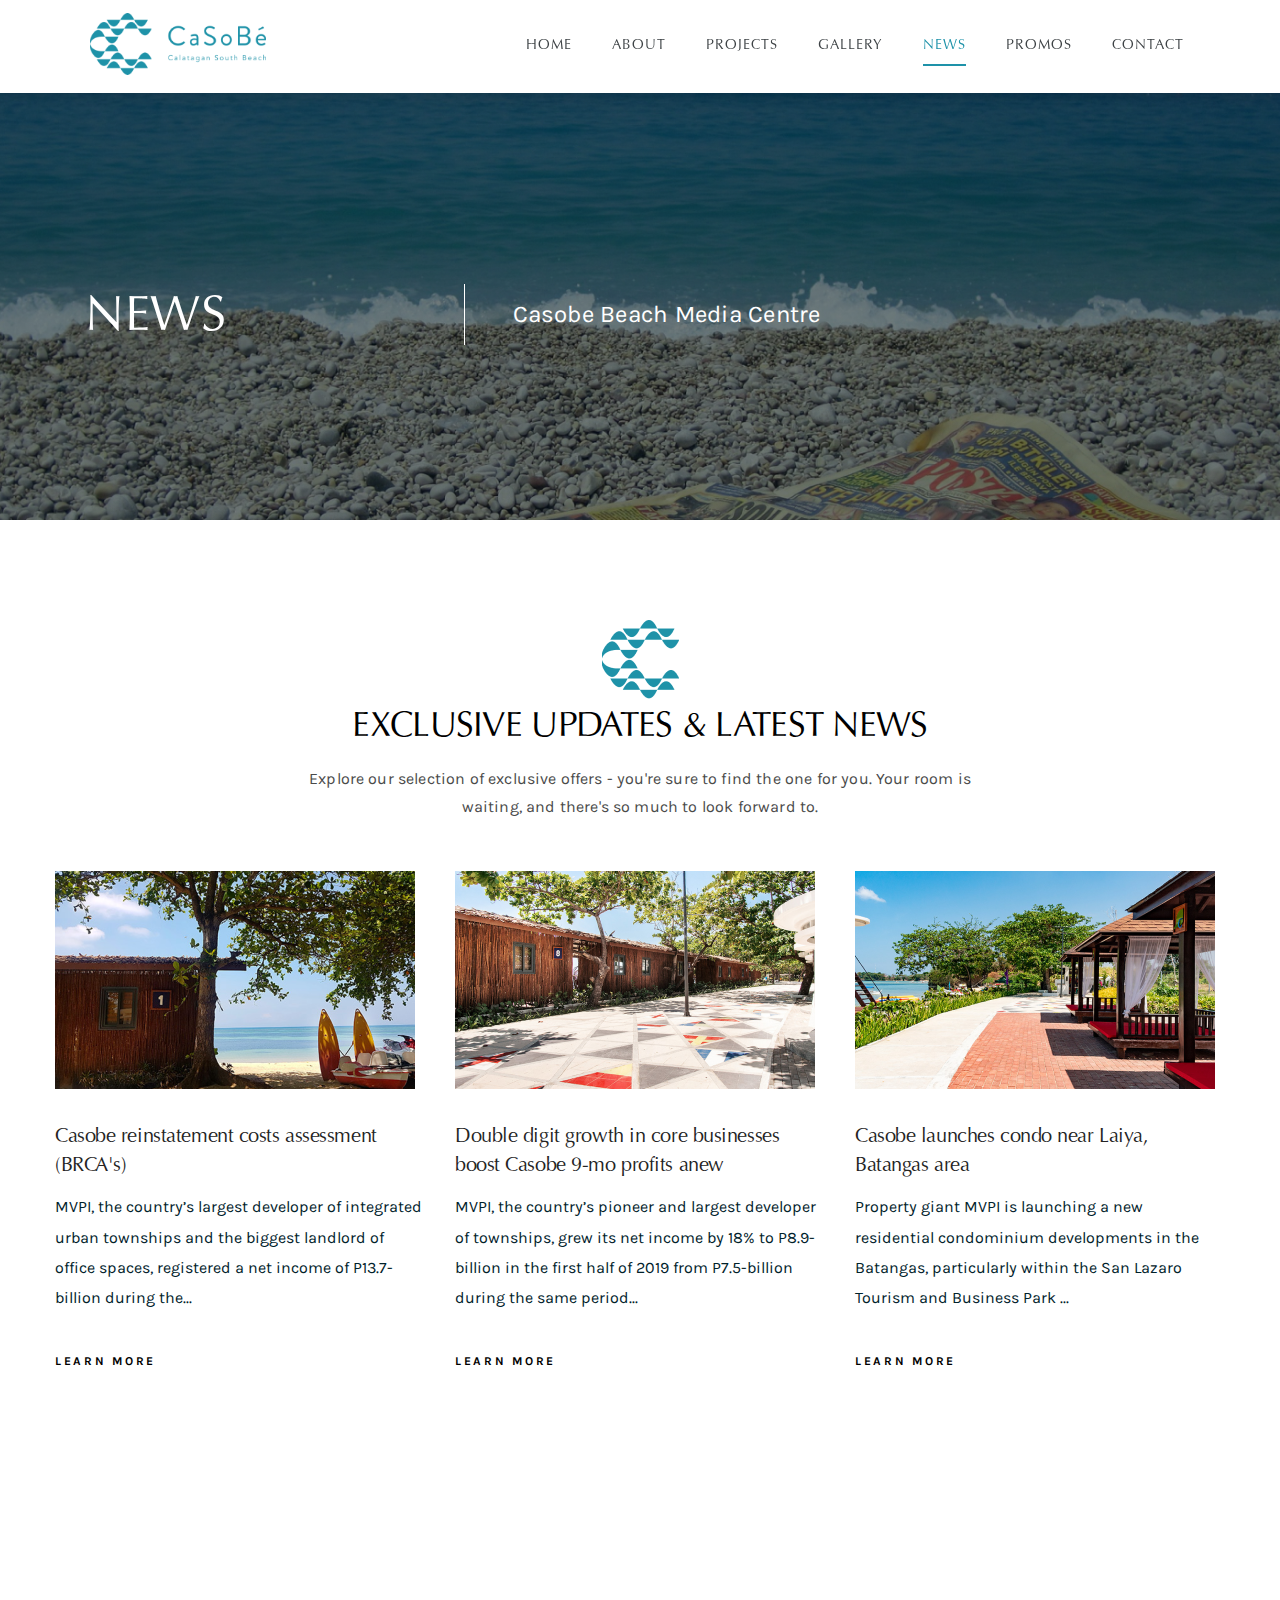
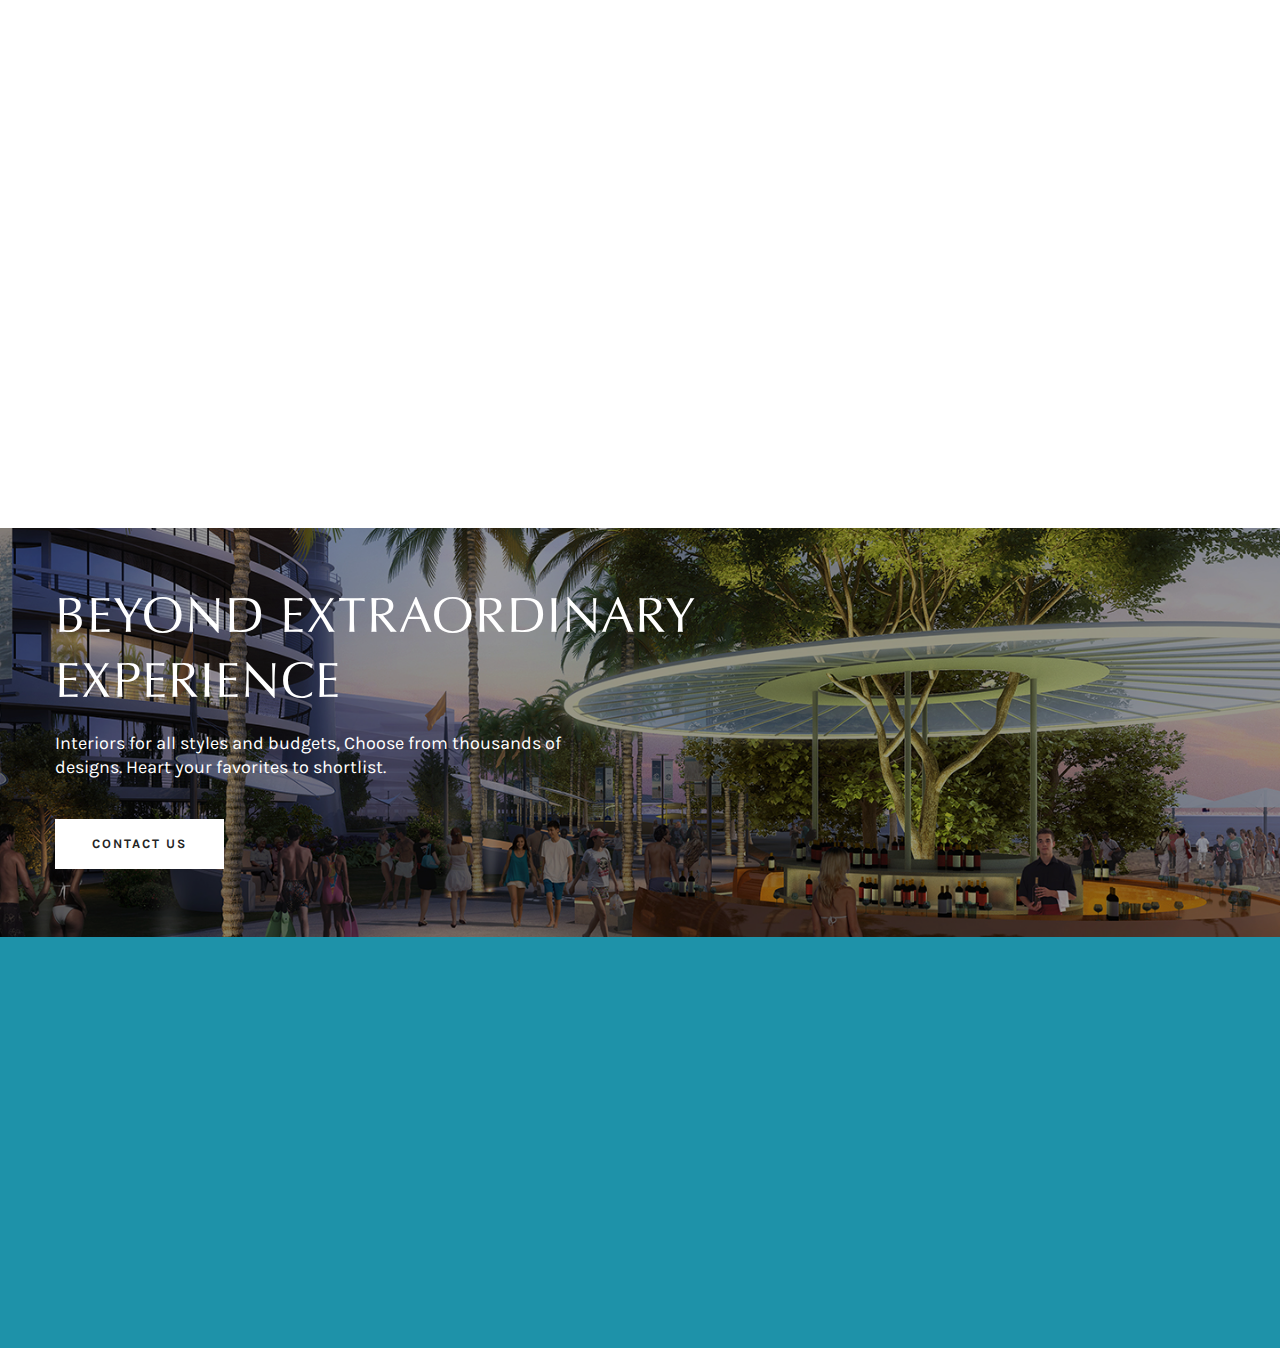
<file: news.html>
<!DOCTYPE html>
<html lang="en">

<head>
<meta charset="utf-8">
<title>Casobe | News</title>

<!-- Stylesheets -->
<link href="css/bootstrap.css" rel="stylesheet">
<link href="css/style.css" rel="stylesheet">
<link href="css/responsive.css" rel="stylesheet">

<!-- Font Icon -->
<link rel="stylesheet" type="text/css" href="http://code.ionicframework.com/ionicons/2.0.1/css/ionicons.min.css">

<link rel="shortcut icon" href="images/favicon.png" type="image/x-icon">
<link rel="icon" href="images/favicon.png" type="image/x-icon">

<!-- Responsive -->
<meta http-equiv="X-UA-Compatible" content="IE=edge">
<meta name="viewport" content="width=device-width, initial-scale=1.0, maximum-scale=1.0, user-scalable=0">

</head>

<body>
    <!-- Preloader -->
    <div class="preloader"></div>

	<!-- Main Header / Header Style Two -->
    <header class="main-header header-style-two">
        
        <!-- Header Upper -->
        <div class="header-upper">
            <div class="outer-container clearfix">
				<!--Info-->
				<div class="logo-outer">
					<div class="logo"><a href="index.html"><img src="images/casobe-logo.png" class="pt-2" style="max-height: 70px;" alt="" title=""></a></div>
				</div>

				<!--Nav Box-->
				<div class="nav-outer clearfix">
					<!--Mobile Navigation Toggler For Mobile-->
					<div class="mobile-nav-toggler"><span class="icon flaticon-menu-1"></span></div>
					<nav class="main-menu navbar-expand-md navbar-light">
						<div class="navbar-header">
							<!-- Toggle Button -->      
							<button class="navbar-toggler" type="button" data-toggle="collapse" data-target="#navbarSupportedContent" aria-controls="navbarSupportedContent" aria-expanded="false" aria-label="Toggle navigation">
								<span class="icon flaticon-menu-1"></span>
							</button>
						</div>
						
						<div class="collapse navbar-collapse clearfix" id="navbarSupportedContent">
							<ul class="navigation clearfix">
								<li><a href="index.html">Home</a></li>
            					<li><a href="about.html">About</a></li>
            					<li><a href="projects.html">Projects</a></li>
            					<li><a href="gallery.html">Gallery</a></li>
            					<li class="active"><a href="news.html">News <div class="active-bar"></div></a></li>
            					<li><a href="promos.html">Promos</a></li>
                                <li><a href="contact.html">Contact</a></li>
							</ul>
						</div>
					</nav>
					<!-- Main Menu End-->
				</div>
			</div>
            
        </div>
        <!--End Header Upper-->

    	<!-- Mobile Menu  -->
        <div class="mobile-menu">
            <div class="menu-backdrop"></div>
            <div class="close-btn"><span class="icon flaticon-cancel"></span></div>
            
            <nav class="menu-box">
                <div class="nav-logo"><a href="index.html"><img src="images/casobe-logo.png" alt="" title=""></a></div>
                <ul class="navigation clearfix"><!--Keep This Empty / Menu will come through Javascript--></ul>
				<!--Social Links-->
				<div class="social-links">
					<ul class="clearfix">
						<li><a href="#"><span class="fab fa-twitter"></span></a></li>
						<li><a href="#"><span class="fab fa-facebook-square"></span></a></li>
						<li><a href="#"><span class="fab fa-pinterest-p"></span></a></li>
						<li><a href="#"><span class="fab fa-instagram"></span></a></li>
						<li><a href="#"><span class="fab fa-youtube"></span></a></li>
					</ul>
                </div>
            </nav>
        </div><!-- End Mobile Menu -->

    </header>
    <!-- End Main Header -->

    <!-- Casobe: News Page Hero Banner -->
    <section class="page-title" style="background-image:url(images/hero/news.jpg)">
    	<div class="auto-container">
    		<div class="hero-content">
    			<h2 class="hero-title mt-4 pt-2">News</h2>
    			<p class="hero-excerpt">Casobe Beach Media Centre</p>
    		</div>
        </div>
    </section>

    <main class="page-wrapper">
		<!-- Casobe: News Page Section -->
		<section class="services-page-section style-two">
			<div class="auto-container">
				
				<div class="row justify-content-center">
					<div class="sec-title light col-xl-7 col-lg-7 col-md-12 col-sm-12">
						<div class="inner-column centered">
							<img src="images/favicon.png" alt="">
							<h3 class="pt-2">exclusive updates & latest news</h3>
						</div>
						<div class="text-bold centered pt-3">Explore our selection of exclusive offers - you're sure to find the one for you. Your room is waiting, and there's so much to look forward to.</div>
					</div>
				</div>
				
				<div class="row clearfix margin-top">
					
					<!-- News Block -->
					<div class="service-block-three style-two col-lg-4 col-md-6 col-sm-12">
						<div class="inner-box wow fadeInUp" data-wow-delay="0ms" data-wow-duration="1500ms">
							<a href=""><img src="images/home/news-img-1.png" alt="" /></a>
							<div class="lower-content text-left">
								<h3 class="news-title"><a href="">Casobe reinstatement costs assessment (BRCA's)</a></h3>
								<div class="text">MVPI, the country’s largest developer of integrated urban townships and the biggest landlord of office spaces, registered a net income of P13.7-billion during the...</div>
								<a href="" class="find-out-more">Learn more</a>
							</div>
						</div>
					</div>
					
					<!-- News Block -->
					<div class="service-block-three style-two col-lg-4 col-md-6 col-sm-12">
						<div class="inner-box wow fadeInUp" data-wow-delay="250ms" data-wow-duration="1500ms">
							<a href=""><img src="images/home/news-img-2.png" alt="" /></a>
							<div class="lower-content text-left">
								<h3 class="news-title"><a href="">Double digit growth in core businesses boost Casobe 9-mo profits anew</a></h3>
								<div class="text">MVPI, the country’s pioneer and largest developer of townships, grew its net income by 18% to P8.9-billion in the first half of 2019 from P7.5-billion during the same period...</div>
								<a href="" class="find-out-more">Learn more</a>
							</div>
						</div>
					</div>
					
					<!-- News Block -->
					<div class="service-block-three style-two col-lg-4 col-md-6 col-sm-12">
						<div class="inner-box wow fadeInUp" data-wow-delay="500ms" data-wow-duration="1500ms">
							<a href=""><img src="images/home/news-img-3.png" alt="" /></a>
							<div class="lower-content text-left">
								<h3 class="news-title"><a href="">Casobe launches condo near Laiya, Batangas area</a></h3>
								<div class="text">Property giant MVPI is launching a new residential condominium developments in the Batangas, particularly within the San Lazaro Tourism and Business Park ...</div>
								<a href="" class="find-out-more">Learn more</a>
							</div>
						</div>
					</div>

					<!-- News Block -->
					<div class="service-block-three style-two col-lg-4 col-md-6 col-sm-12">
						<div class="inner-box wow fadeInUp" data-wow-delay="0ms" data-wow-duration="1500ms">
							<a href=""><img src="images/home/news-img-1.png" alt="" /></a>
							<div class="lower-content text-left">
								<h3 class="news-title"><a href="">Casobe reinstatement costs assessment (BRCA's)</a></h3>
								<div class="text">MVPI, the country’s largest developer of integrated urban townships and the biggest landlord of office spaces, registered a net income of P13.7-billion during the...</div>
								<a href="" class="find-out-more">Learn more</a>
							</div>
						</div>
					</div>
					
					<!-- News Block -->
					<div class="service-block-three style-two col-lg-4 col-md-6 col-sm-12">
						<div class="inner-box wow fadeInUp" data-wow-delay="250ms" data-wow-duration="1500ms">
							<a href=""><img src="images/home/news-img-2.png" alt="" /></a>
							<div class="lower-content text-left">
								<h3 class="news-title"><a href="">Double digit growth in core businesses boost Casobe 9-mo profits anew</a></h3>
								<div class="text">MVPI, the country’s pioneer and largest developer of townships, grew its net income by 18% to P8.9-billion in the first half of 2019 from P7.5-billion during the same period...</div>
								<a href="" class="find-out-more">Learn more</a>
							</div>
						</div>
					</div>
					
					<!-- News Block -->
					<div class="service-block-three style-two col-lg-4 col-md-6 col-sm-12">
						<div class="inner-box wow fadeInUp" data-wow-delay="500ms" data-wow-duration="1500ms">
							<a href=""><img src="images/home/news-img-3.png" alt="" /></a>
							<div class="lower-content text-left">
								<h3 class="news-title"><a href="">Casobe launches condo near Laiya, Batangas area</a></h3>
								<div class="text">Property giant MVPI is launching a new residential condominium developments in the Batangas, particularly within the San Lazaro Tourism and Business Park ...</div>
								<a href="" class="find-out-more">Learn more</a>
							</div>
						</div>
					</div>
					
				</div>

			</div>
		</section>
		<!-- End Casobe: News Page Section -->

		<!-- Casobe: Banner Holder Section -->
		<section class="call-to-action-section" style="background-image: url(images/home/banner-holder-2.png)">
			<div class="auto-container">
				<h2>Beyond extraordinary <br> experience</h2>
				<div class="text">Interiors for all styles and budgets, Choose from thousands of <br> designs. Heart your favorites to shortlist.</div>
				<a href="contact.html" class="theme-btn btn-style-two"><span class="txt">contact us</span></a>
			</div>
		</section>
		<!-- End Casobe: Banner Holder Section -->
	</main>

	<!--Main Footer-->
    <footer class="main-footer">
		<div class="auto-container">
        	<!--Widgets Section-->
            <div class="widgets-section">
            	<div class="row clearfix">
                	
                    <!--big column-->
                    <div class="big-column col-lg-6 col-md-12 col-sm-12 wow fadeInUp" data-wow-delay="0ms" data-wow-duration="1500ms">
                        <div class="row clearfix">
                        
                            <!--Footer Column-->
                            <div class="footer-column col-lg-12 col-md-12 col-sm-12">
                                <div class="footer-widget logo-widget">
									<div class="logo" style="max-width: 15rem;">
                                    	<a href="index.html"><img src="images/casobe-logo-white-footer.png" alt="" /></a>
                                    </div>

                                    <!--Footer Column-->
		                            <div class="footer-column col-lg-12 col-md-12 col-sm-12 mt-4">
		                                <div class="footer-widget links-widget">
											<div class="widget-content">
												<ul class="list list-flex">
		                                        	<li><a href="index.html">Home</a></li>
		                                        	<li class="line">|</li>
		                                            <li><a href="about.html">About</a></li>
		                                            <li class="line">|</li>
		                                            <li><a href="projects.html">Projects</a></li>
		                                            <li class="line">|</li>
		                                            <li><a href="#">Locations</a></li>
		                                            <li class="line">|</li>
		                                            <li><a href="contact.html">Contact</a></li>
		                                        </ul>
		                                    </div>
										</div>
									</div>

                                    <ul class="social-icons">
                                        <li><a href="#" target="__blank"><span class="fab fa-facebook-f"></span></a></li>
                                        <li><a href="#" target="__blank"><span class="fab fa-linkedin-in"></span></a></li>
                                        <li><a href="#" target="__blank"><span class="fab fa-twitter"></span></a></li>
                                        <li><a href="#" target="__blank"><span class="fab fa-instagram"></span></a></li>
                                    </ul>
								</div>
							</div>
						
						</div>
					</div>
					
					
					<!--big column-->
                    <div class="big-column col-lg-6 col-md-12 col-sm-12 wow fadeInUp" data-wow-delay="500ms" data-wow-duration="1500ms">
                        <div class="row clearfix">
                        
                            <!--Footer Column-->
							<div class="footer-column col-lg-12 col-md-12 col-sm-12 mt-5">
                                <div class="footer-widget links-widget link-address">
									<div class="widget-content">
										<ul class="list">
                                        	<li>
                                        		<a href="#">
                                        			<i class="flaticon-pin"></i>&nbsp;&nbsp; 
                                        			Barangay Santa. Ana, Calatagan, Batangas
                                        		</a>
                                        	</li>
                                            <li>
                                            	<a href="#">
                                            		<i class="flaticon-telephone"></i>&nbsp;&nbsp; 
                                            		(+63 2) 8836 5000 (+63 918) 836 5000
                                            	</a>
                                            </li>
                                        </ul>
                                    </div>
								</div>
							</div>
						
						</div>
					</div>
					
				</div>
			</div>

			<!--Footer Bottom-->
            <div class="footer-bottom clearfix wow fadeInUp" data-wow-delay="0ms" data-wow-duration="1500ms">
                <div class="pull-left">
                    <div class="copyright" style="text-align: center !important;">&copy; 2020 Copyright. Casobe. All rights reserved.</div>
                </div>
                <div class="pull-right">
                    <a href="" target="__blank"><img src="images/logo-original-light.svg" class="logo-footer-bottom" alt=""></a>
                </div>
            </div>

		</div>
	</footer>

	<!--Scroll to top-->
	<div class="scroll-to-top scroll-to-target" data-target="html"><i class="flaticon-up-arrow"></i></div>
	<!--Scroll to top-->

	<!-- JavaScript -->
	<script src="js/jquery.js"></script>
	<script src="js/popper.min.js"></script>
	<script src="js/jquery-ui.js"></script>
	<script src="js/bootstrap.min.js"></script>
	<script src="js/jquery.fancybox.js"></script>
	<script src="js/owl.js"></script>
	<script src="js/wow.js"></script>
	<script src="js/appear.js"></script>
	<script src="js/scrollbar.js"></script>
	<script src="js/script.js"></script>
</body>
</html>
</file>
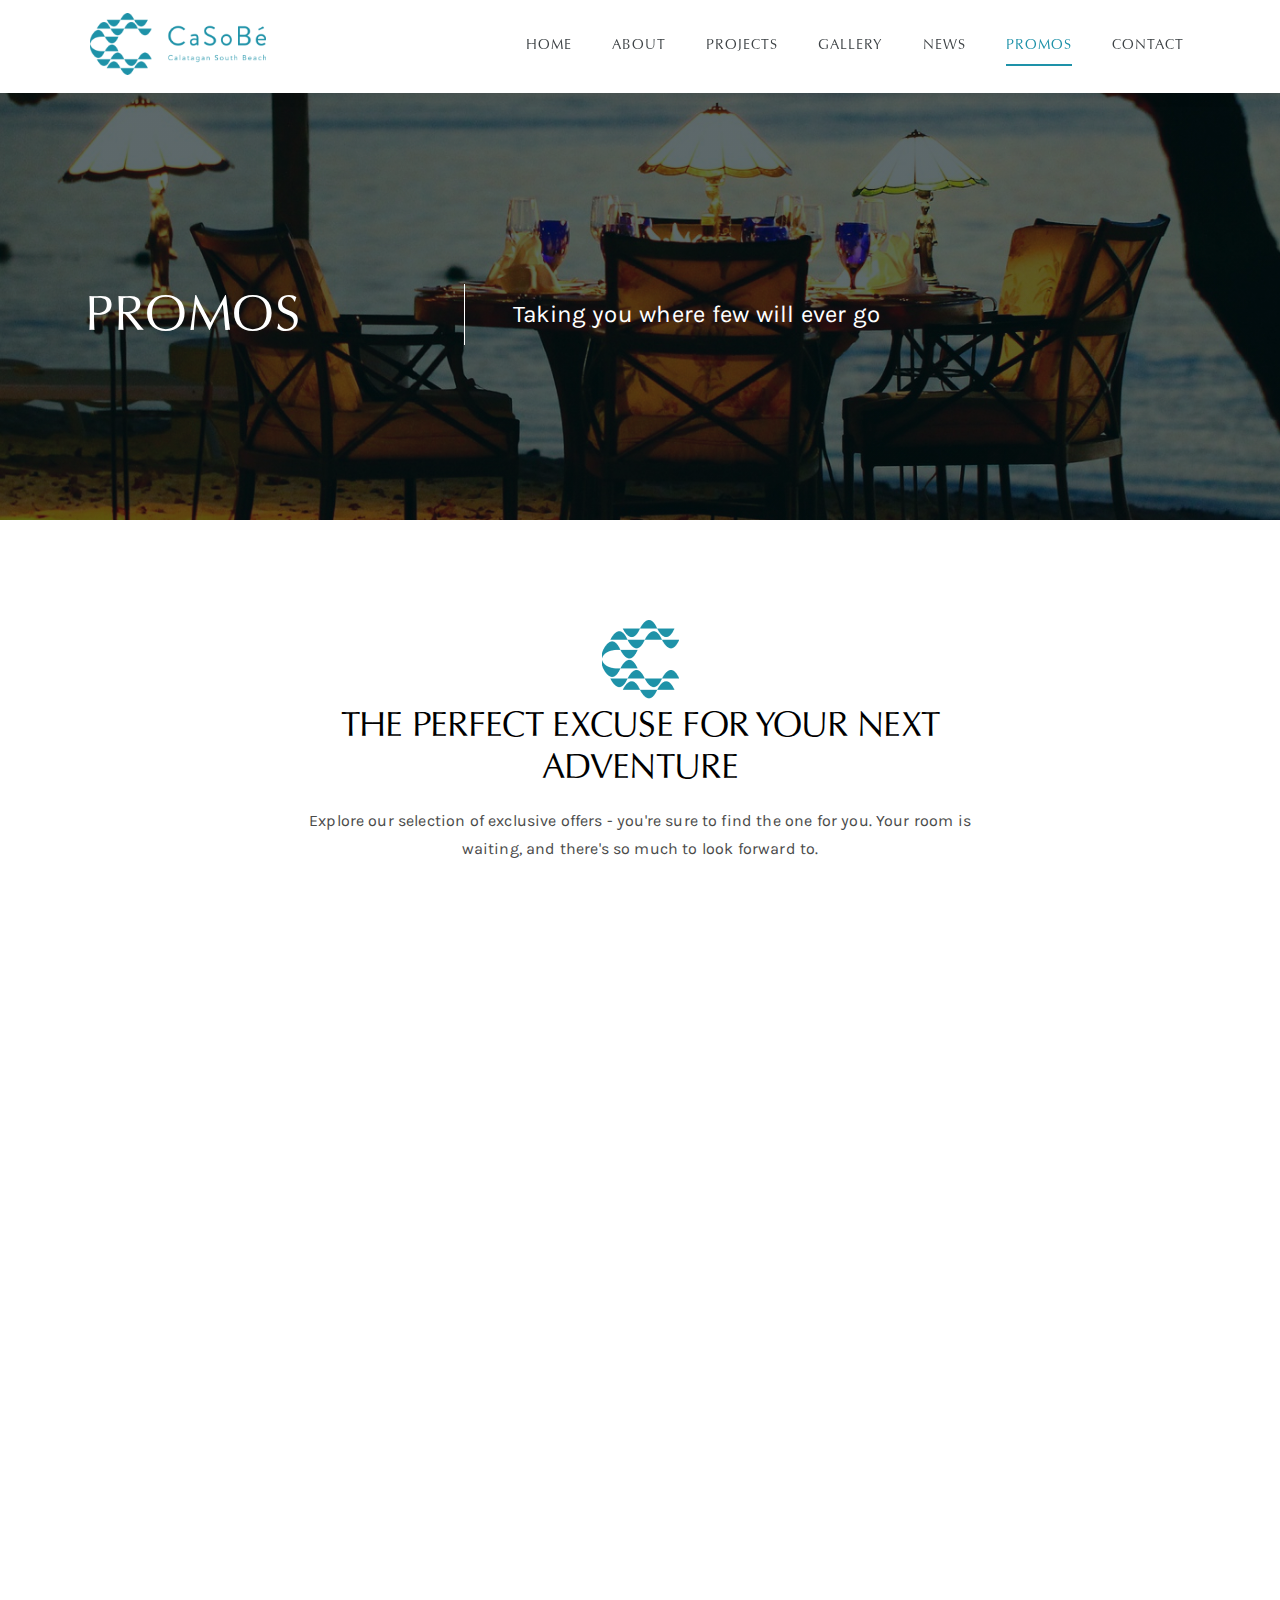
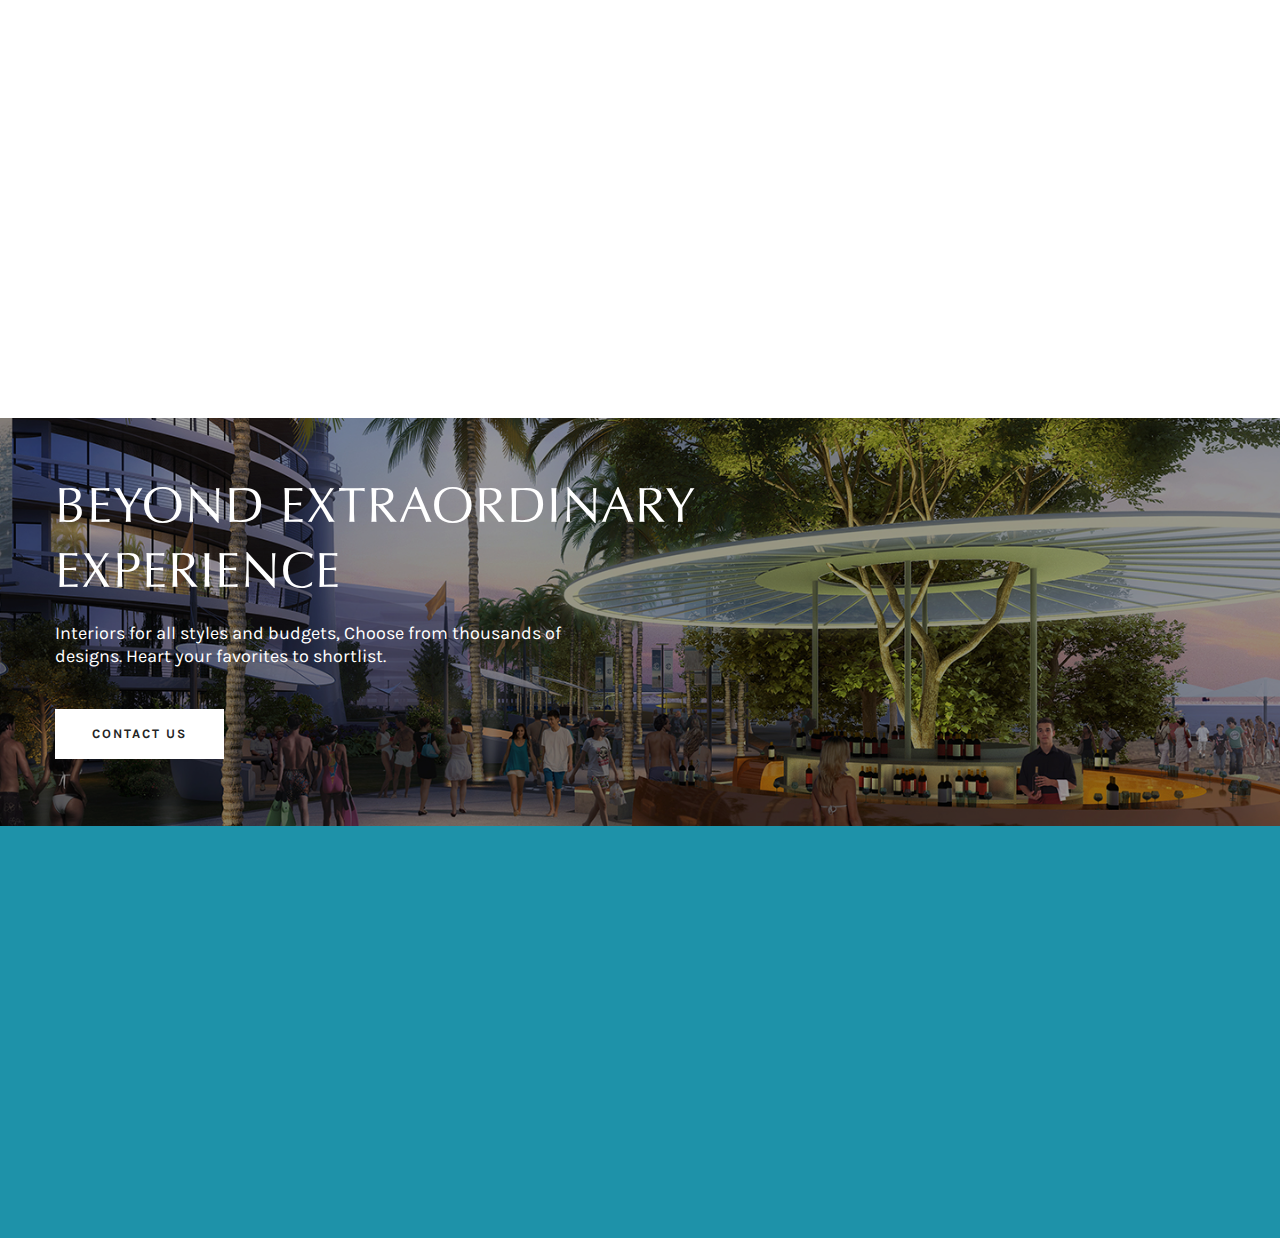
<file: promos.html>
<!DOCTYPE html>
<html lang="en">

<head>
<meta charset="utf-8">
<title>Casobe | Promos</title>

<!-- Stylesheets -->
<link href="css/bootstrap.css" rel="stylesheet">
<link href="css/style.css" rel="stylesheet">
<link href="css/responsive.css" rel="stylesheet">

<!-- Font Icon -->
<link rel="stylesheet" type="text/css" href="http://code.ionicframework.com/ionicons/2.0.1/css/ionicons.min.css">

<link rel="shortcut icon" href="images/favicon.png" type="image/x-icon">
<link rel="icon" href="images/favicon.png" type="image/x-icon">

<!-- Responsive -->
<meta http-equiv="X-UA-Compatible" content="IE=edge">
<meta name="viewport" content="width=device-width, initial-scale=1.0, maximum-scale=1.0, user-scalable=0">

</head>

<body>
    <!-- Preloader -->
    <div class="preloader"></div>

	<!-- Main Header / Header Style Two -->
    <header class="main-header header-style-two">
        
        <!-- Header Upper -->
        <div class="header-upper">
            <div class="outer-container clearfix">
				<!--Info-->
				<div class="logo-outer">
					<div class="logo"><a href="index.html"><img src="images/casobe-logo.png" class="pt-2" style="max-height: 70px;" alt="" title=""></a></div>
				</div>

				<!--Nav Box-->
				<div class="nav-outer clearfix">
					<!--Mobile Navigation Toggler For Mobile-->
					<div class="mobile-nav-toggler"><span class="icon flaticon-menu-1"></span></div>
					<nav class="main-menu navbar-expand-md navbar-light">
						<div class="navbar-header">
							<!-- Toggle Button -->      
							<button class="navbar-toggler" type="button" data-toggle="collapse" data-target="#navbarSupportedContent" aria-controls="navbarSupportedContent" aria-expanded="false" aria-label="Toggle navigation">
								<span class="icon flaticon-menu-1"></span>
							</button>
						</div>
						
						<div class="collapse navbar-collapse clearfix" id="navbarSupportedContent">
							<ul class="navigation clearfix">
								<li><a href="index.html">Home</a></li>
            					<li><a href="about.html">About</a></li>
            					<li><a href="projects.html">Projects</a></li>
            					<li><a href="gallery.html">Gallery</a></li>
            					<li><a href="news.html">News</a></li>
            					<li class="active"><a href="promos.html">Promos <div class="active-bar"></div></a></li>
                                <li><a href="contact.html">Contact</a></li>
							</ul>
						</div>
					</nav>
					<!-- Main Menu End-->
				</div>
			</div>
            
        </div>
        <!--End Header Upper-->

    	<!-- Mobile Menu  -->
        <div class="mobile-menu">
            <div class="menu-backdrop"></div>
            <div class="close-btn"><span class="icon flaticon-cancel"></span></div>
            
            <nav class="menu-box">
                <div class="nav-logo"><a href="index.html"><img src="images/casobe-logo.png" alt="" title=""></a></div>
                <ul class="navigation clearfix"><!--Keep This Empty / Menu will come through Javascript--></ul>
				<!--Social Links-->
				<div class="social-links">
					<ul class="clearfix">
						<li><a href="#"><span class="fab fa-twitter"></span></a></li>
						<li><a href="#"><span class="fab fa-facebook-square"></span></a></li>
						<li><a href="#"><span class="fab fa-pinterest-p"></span></a></li>
						<li><a href="#"><span class="fab fa-instagram"></span></a></li>
						<li><a href="#"><span class="fab fa-youtube"></span></a></li>
					</ul>
                </div>
            </nav>
        </div><!-- End Mobile Menu -->

    </header>
    <!-- End Main Header -->

    <!-- Casobe: Promos Page Hero Banner -->
    <section class="page-title" style="background-image:url(images/hero/promos.jpg)">
    	<div class="auto-container">
    		<div class="hero-content">
    			<h2 class="hero-title mt-4 pt-2">Promos</h2>
    			<p class="hero-excerpt">Taking you where few will ever go</p>
    		</div>
        </div>
    </section>

    <main class="page-wrapper">
		<!-- Casobe: News Page Section -->
		<section class="promos-page-section style-two">
			<div class="auto-container">
				
				<div class="row justify-content-center">
					<div class="sec-title light col-xl-7 col-lg-7 col-md-12 col-sm-12">
						<div class="inner-column centered">
							<img src="images/favicon.png" alt="">
							<h3 class="pt-2">The perfect excuse for your next adventure</h3>
						</div>
						<div class="text-bold centered pt-3">Explore our selection of exclusive offers - you're sure to find the one for you. Your room is waiting, and there's so much to look forward to.</div>
					</div>
				</div>
				
				<div class="row clearfix margin-top">
					
					<!-- Promos Block -->
					<div class="service-block-three style-two col-lg-12 col-md-12 col-sm-12">
						<div class="inner-box wow fadeInUp" data-wow-delay="0ms" data-wow-duration="1500ms">
							<div class="row clearfix">
								<div class="col-md-5">
									<a href=""><img src="images/promos/promos-img-1.png" alt="" /></a>
								</div>
								<div class="col-md-7">
									<div class="lower-content promo-padding text-left">
										<h3 class="promo-title"><a href="">Advance Purchase Rate</a></h3>
										<div class="text">Completely synergize resource taxing relationships via premier niche markets. Professionally cultivate one-to-one customer service with robust ideas. Dynamically innovate resource-leveling customer service for state of the art customer service.</div>
										<button type="button" class="theme-btn btn-style-dark"><span class="txt">Book Now</span></button>
									</div>
								</div>
							</div>
						</div>
					</div>
					
					<!-- Promos Block -->
					<div class="service-block-three style-two col-lg-12 col-md-12 col-sm-12">
						<div class="inner-box wow fadeInUp" data-wow-delay="250ms" data-wow-duration="1500ms">
							<div class="row clearfix">
								<div class="col-md-5">
									<a href=""><img src="images/promos/promos-img-2.png" alt="" /></a>
								</div>
								<div class="col-md-7">
									<div class="lower-content text-left">
										<h3 class="promo-title"><a href="">Wine & Dine</a></h3>
										<div class="text">Completely synergize resource taxing relationships via premier niche markets. Professionally cultivate one-to-one customer service with robust ideas. Dynamically innovate resource-leveling customer service for state of the art customer service.</div>
										<button type="button" class="theme-btn btn-style-dark"><span class="txt">Book Now</span></button>
									</div>
								</div>
							</div>
						</div>
					</div>
					
					<!-- Promos Block -->
					<div class="service-block-three style-two col-lg-12 col-md-12 col-sm-12">
						<div class="inner-box wow fadeInUp" data-wow-delay="500ms" data-wow-duration="1500ms">
							<div class="row clearfix">
								<div class="col-md-5">
									<a href=""><img src="images/promos/promos-img-3.png" alt="" /></a>
								</div>
								<div class="col-md-7">
									<div class="lower-content text-left">
										<h3 class="promo-title"><a href="">Best of Casobe Experience</a></h3>
										<div class="text">Completely synergize resource taxing relationships via premier niche markets. Professionally cultivate one-to-one customer service with robust ideas. Dynamically innovate resource-leveling customer service for state of the art customer service.</div>
										<button type="button" class="theme-btn btn-style-dark"><span class="txt">Book Now</span></button>
									</div>
								</div>
							</div>
						</div>
					</div>
					
				</div>

			</div>
		</section>
		<!-- End Casobe: News Page Section -->

		<!-- Casobe: Banner Holder Section -->
		<section class="call-to-action-section" style="background-image: url(images/home/banner-holder-2.png)">
			<div class="auto-container">
				<h2>Beyond extraordinary <br> experience</h2>
				<div class="text">Interiors for all styles and budgets, Choose from thousands of <br> designs. Heart your favorites to shortlist.</div>
				<a href="contact.html" class="theme-btn btn-style-two"><span class="txt">contact us</span></a>
			</div>
		</section>
		<!-- End Casobe: Banner Holder Section -->
	</main>

	<!--Main Footer-->
    <footer class="main-footer">
		<div class="auto-container">
        	<!--Widgets Section-->
            <div class="widgets-section">
            	<div class="row clearfix">
                	
                    <!--big column-->
                    <div class="big-column col-lg-6 col-md-12 col-sm-12 wow fadeInUp" data-wow-delay="0ms" data-wow-duration="1500ms">
                        <div class="row clearfix">
                        
                            <!--Footer Column-->
                            <div class="footer-column col-lg-12 col-md-12 col-sm-12">
                                <div class="footer-widget logo-widget">
									<div class="logo" style="max-width: 15rem;">
                                    	<a href="index.html"><img src="images/casobe-logo-white-footer.png" alt="" /></a>
                                    </div>

                                    <!--Footer Column-->
		                            <div class="footer-column col-lg-12 col-md-12 col-sm-12 mt-4">
		                                <div class="footer-widget links-widget">
											<div class="widget-content">
												<ul class="list list-flex">
		                                        	<li><a href="index.html">Home</a></li>
		                                        	<li class="line">|</li>
		                                            <li><a href="about.html">About</a></li>
		                                            <li class="line">|</li>
		                                            <li><a href="projects.html">Projects</a></li>
		                                            <li class="line">|</li>
		                                            <li><a href="#">Locations</a></li>
		                                            <li class="line">|</li>
		                                            <li><a href="contact.html">Contact</a></li>
		                                        </ul>
		                                    </div>
										</div>
									</div>

                                    <ul class="social-icons">
                                        <li><a href="#" target="__blank"><span class="fab fa-facebook-f"></span></a></li>
                                        <li><a href="#" target="__blank"><span class="fab fa-linkedin-in"></span></a></li>
                                        <li><a href="#" target="__blank"><span class="fab fa-twitter"></span></a></li>
                                        <li><a href="#" target="__blank"><span class="fab fa-instagram"></span></a></li>
                                    </ul>
								</div>
							</div>
						
						</div>
					</div>
					
					
					<!--big column-->
                    <div class="big-column col-lg-6 col-md-12 col-sm-12 wow fadeInUp" data-wow-delay="500ms" data-wow-duration="1500ms">
                        <div class="row clearfix">
                        
                            <!--Footer Column-->
							<div class="footer-column col-lg-12 col-md-12 col-sm-12 mt-5">
                                <div class="footer-widget links-widget link-address">
									<div class="widget-content">
										<ul class="list">
                                        	<li>
                                        		<a href="#">
                                        			<i class="flaticon-pin"></i>&nbsp;&nbsp; 
                                        			Barangay Santa. Ana, Calatagan, Batangas
                                        		</a>
                                        	</li>
                                            <li>
                                            	<a href="#">
                                            		<i class="flaticon-telephone"></i>&nbsp;&nbsp; 
                                            		(+63 2) 8836 5000 (+63 918) 836 5000
                                            	</a>
                                            </li>
                                        </ul>
                                    </div>
								</div>
							</div>
						
						</div>
					</div>
					
				</div>
			</div>

			<!--Footer Bottom-->
            <div class="footer-bottom clearfix wow fadeInUp" data-wow-delay="0ms" data-wow-duration="1500ms">
                <div class="pull-left">
                    <div class="copyright" style="text-align: center !important;">&copy; 2020 Copyright. Casobe. All rights reserved.</div>
                </div>
                <div class="pull-right">
                    <a href="" target="__blank"><img src="images/logo-original-light.svg" class="logo-footer-bottom" alt=""></a>
                </div>
            </div>

		</div>
	</footer>

	<!--Scroll to top-->
	<div class="scroll-to-top scroll-to-target" data-target="html"><i class="flaticon-up-arrow"></i></div>
	<!--Scroll to top-->

	<!-- JavaScript -->
	<script src="js/jquery.js"></script>
	<script src="js/popper.min.js"></script>
	<script src="js/jquery-ui.js"></script>
	<script src="js/bootstrap.min.js"></script>
	<script src="js/jquery.fancybox.js"></script>
	<script src="js/owl.js"></script>
	<script src="js/wow.js"></script>
	<script src="js/appear.js"></script>
	<script src="js/scrollbar.js"></script>
	<script src="js/script.js"></script>
</body>
</html>
</file>
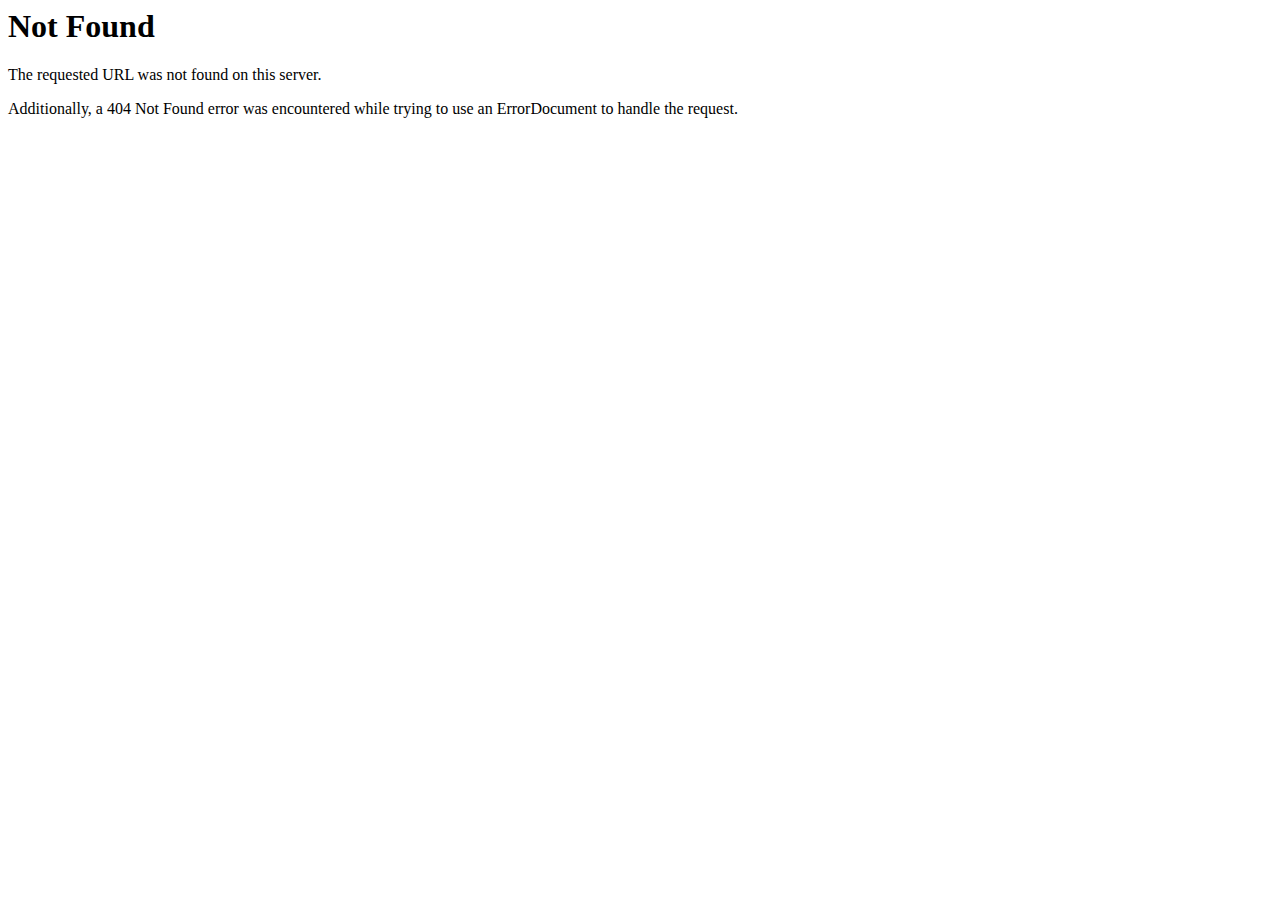
<file: css/images/ui-icons_777620_256x240.html>
<!DOCTYPE HTML PUBLIC "-//IETF//DTD HTML 2.0//EN">
<html><head>
<title>404 Not Found</title>
</head><body>
<h1>Not Found</h1>
<p>The requested URL was not found on this server.</p>
<p>Additionally, a 404 Not Found
error was encountered while trying to use an ErrorDocument to handle the request.</p>
</body></html>
</file>
<file: css/responsive.css>
/* Stella Orr'e - Interior and Home Renovation HTML Template  */

@media only screen and (max-width: 1600px){
	
	.project-section-three .outer-container{
		padding:0px 30px;
	}
	
}

@media only screen and (max-width: 1140px){
	
	.main-menu .navigation > li{
		margin-right:20px;
	}
	
	.project-section .outer-container{
		margin:0px;
	}
	
	.product-details .info-column .inner-column,
	.products-section .content-column .inner-column,
	.services-detail .inner-box .text .two-column .content-column .inner-column,
	.story-section .image-column .inner-column,
	.welcome-section .video-column .inner-column,
	.sidebar-page-container .sidebar-side .sidebar{
		padding-left:0px;
	}

	.products-section .content-column .inner-column{
		padding-top: 0;
	}
	
	.gallery-section-two .outer-container{
		padding:0px 0px;
	}
	
	.sticky-header .main-menu .navigation > li{
		margin-left:25px !important;
	}
	
	.main-slider .content h2{
		font-size:48px;
	}
	
	.fluid-section-one .content-column{
		padding:95px 60px 80px 15px;
	}
	
	.shop-form .billing-inner,
	.services-detail .inner-box,
	.product-details .image-column .image-box,
	.story-section .content-column .inner-column,
	.blog-classic.padding-right, .blog-single.padding-right{
		padding-right:0px;
	}
	
	.main-slider .social-icons,
	.main-slider.style-two:after,
	.main-slider.style-two:before,
	.mission-section .content-column .bold-text br{
		display:none;
	}
	
	.project-section-three .outer-container,
	.project-section-two .outer-container,
	.header-style-two .outer-container{
		padding:0px 15px;
	}
	
	.interior-section .content-column .inner-column{
		padding:50px 20px 40px;
	}
	
	.interior-section .content-column .bold-text{
		margin-top:20px;
	}
	
	.news-block .inner-box .lower-content h3{
		font-size:18px;
	}
	
	.banner-section .content-column .content{
		margin-left:160px;
	}
	
	.mission-section .content-column .inner-column{
		margin-left:0px;
	}
	
	.mission-section .image-column .inner-column{
		margin-right:0px;
	}
	
	.contact-form-section .info-column .inner-column{
		padding:0px;
	}
	
	.header-style-five .main-menu .navigation > li{
		padding:14px 20px;
	}
	
	.service-block-two .inner-box .content h3{
		font-size:20px;
	}
	
	.news-block-two .inner-box .lower-content .lower-box h3{
		font-size:24px;
	}
	
	.portfolio-page-section .outer-container{
		padding:0px 15px;
	}
	
	.shop-banner-section .content-box .box-inner{
		padding-top:0px;
	}
	
	.project-section .outer-container{
		padding:0px 15px;
	}
	
	.project-section .gallery-item.large-block{
		width:50%;
	}
	
	.project-section .gallery-item.small-block{
		width:25%;
	}

	.shop-banner-section{
		padding:280px 0px 150px;
	}
	
}

@media only screen and (min-width: 768px){
	.main-menu .navigation > li > ul,
	.main-menu .navigation > li > ul > li > ul{
		display:block !important;
		visibility:hidden;
		opacity:0;
	}
}


@media only screen and (max-width: 1023px){
	
	.header-style-two{
		border-bottom:1px solid #7a6034;	
	}
	
	.main-header,
	.header-style-five .header-lower,
	.header-style-five .fixed-outer{
		position: relative !important;
		margin:0 !important;
		left: 0 !important;
		top: 0 !important;
	}
	
	.header-style-one.fixed-header .header-upper,
	.header-style-one.fixed-header .header-lower,
	.header-style-two.fixed-header .header-upper,
	.header-style-two.fixed-header .header-lower,
	.header-style-three.fixed-header .header-upper,
	.header-style-three.fixed-header .header-lower,
	.header-style-four.fixed-header .header-upper,
	.header-style-four.fixed-header .header-lower,
	.header-style-five.fixed-header .header-upper,
	.header-style-five.fixed-header .header-lower,
	.header-style-one .header-upper,
	.header-style-one .header-lower,
	.header-style-two .header-upper,
	.header-style-two .header-lower,
	.header-style-three .header-upper,
	.header-style-three .header-lower,
	.header-style-four .header-upper,
	.header-style-four .header-lower,
	.header-style-five .header-upper,
	.header-style-five .header-lower{
		position: relative !important;
		margin:0 !important;
		left: 0 !important;
		top: 0 !important;	
	}

	.main-header .header-upper {
		background-color: rgba(15,15,15,0.90);
	}
	
	.header-style-three .header-upper {
		background-color: #ffffff;
	}
	
	.fixed-header .sticky-header{
		display: none;
	}

	.main-slider .slide{
		padding-bottom:140px;
		padding-top:120px;
	}
	
	.page-title{
		padding:70px 0px;
	}

	.page-title h1{
		font-size: 34px;
	}
	
	.main-menu .navigation > li{
		margin-right:14px;
	}
	
	.main-menu .navigation > li > a{
		font-size:13px;
	}
	
	.main-header .header-top .top-left{
		display:none;
	}
	
	.main-header .header-top .top-right,
	.main-header .header-top .top-left{
		width:100%;
		text-align:center;
	}
	
	.header-style-five .main-menu .navigation > li::before,
	.main-header .change-language,
	.main-header .language{
		display:none;
	}
	
	.main-header .header-top .info-list{
		display:inline-block;
		float:none;
	}

	.main-header .header-top .top-left .text{
		padding-bottom:0px;
	}
	
	.fixed-header .header-upper, .fixed-header .header-lower{
		position:relative;
	}
	
	.fixed-header .main-menu .navigation > li{
		padding:22px 0px;
	}
	
	.fixed-header .outer-box .search-box-btn{
		padding:29px 0px;
	}
	
	.fixed-header .header-upper .logo-outer{
		padding:5px 0px;
	}
	
	.page-title h2{
		font-size:50px;
	}
	
	.project-section-three .project-tab .project-tab-btns .p-tab-btn,
	.project-section .filters li{
		margin:0px 15px 12px;
	}
	
	.project-section .filters li{
		font-size:18px;
	}
	
	.fluid-section-one .content-column{
		width:100%;
		padding-right:15px;
	}
	
	.fluid-section-one .image-column{
		position:relative;
		width:100%;
		top:0px;
	}
	
	.fluid-section-one .content-column .content-box{
		max-width:100%;
	}
	
	.fluid-section-one .image-column .image{
		display:block;
	}
	
	.call-to-action-section h2{
		font-size:40px;
	}
	
	.call-to-action-section .text{
		position: relative;
	    color: #ffffff;
	    font-size: 16px !important;
	    font-weight: normal;
	    line-height: 1.3em;
	    margin-top: 14px;
	    max-width: 820px;
	    margin-bottom: 40px;
	    font-family: 'Karla', sans-serif;
	}
	
	.call-to-action-section{
		padding:100px 0px 100px;
	}
	
	.main-slider.style-three .slide,
	.main-slider.style-two .slide{
		padding:120px 0px 150px;
	}
	
	.banner-section .content-column .content,
	.banner-section .content-column .inner-column{
		position:relative;
		margin-left:0px;
	}
	
	.header-style-five .main-menu .navigation > li{
		padding:14px 0px;
		margin-right:20px;
	}
	
	.welcome-section .title-box h2 br,
	.main-header .outer-box .btn-box{
		display:none;
	}
	
	.header-style-five.fixed-header .outer-box .search-box-btn{
		padding:20px 0px !important;
	}
	
	.header-style-five .header-lower{
		background-color:#dfb162;
	}
	
	.header-style-five .outer-box .search-box-btn{
		padding:20px 0px;
	}
	
	.header-style-five .header-lower{
		position:relative;
	}
	
	.main-slider.style-four .slide{
		padding:125px 0px;
	}
	
	.project-section .gallery-item.large-block{
		width:100%;
	}
	
	.project-section .gallery-item.small-block{
		width:50%;
	}

	.shop-banner-section{
		padding:100px 0px;
	}

	.shop-banner-section .content-box h2{
		font-size: 42px;
	}

	.product-details .basic-details h4{
		font-size: 30px;
	}
	
}

@media only screen and (max-width: 767px){
	
	.main-header .top-left{
		display: none;
	}

	.main-header .header-upper .nav-outer{
		float:right;
		padding-top:21px;
	}
	
	.main-header .main-box .logo-box{
		width: auto;
		padding: 10px 0px;
	}

	.main-header .main-menu{
		padding-top: 0px;
		width: 100%;
		margin: 0px;
	}
	
	.fluid-section-one .content-column .bold-text br,
	.main-header .nav-outer .main-menu{
		display: none !important;
	}

	.main-header .nav-outer .mobile-nav-toggler{
		float:right;
		display: block;
		padding-top:0px;
	}
	
	.main-menu .navbar-header {
	    position: relative;
	    float: none;
	    display: block;
	    text-align: right;
	    width: 100%;
	    padding: 10px 0px 10px;
	    right: 0px;
	}

	.main-header .top-right > ul > li{
		padding-left: 0;
		border-left: 0;
	}
	
	.services-section .title-box h2 br,
	.call-to-action-section .text br,
	.sec-title .text:before{
		display: none;
	}

	.main-menu .collapse {
	   max-height:400px;
		overflow:auto;
		float:none;
		width:100%;
		padding:10px 0px 0px;
		border:none;
		margin:0px 0px 15px;
		-ms-border-radius:0px;
		-moz-border-radius:0px;
		-webkit-border-radius:0px;
		-o-border-radius:0px;
		border-radius:0px;
		box-shadow:none;
   }
   
	.main-menu .collapse.in,
	.main-menu .collapsing{
		padding:10px 0px 0px;
		border:none;
		margin:0px 0px 15px;
		-ms-border-radius:0px;
		-moz-border-radius:0px;
		-webkit-border-radius:0px;
		-o-border-radius:0px;
		border-radius:0px;
		box-shadow:none;	
	}

	.navbar-dark .navbar-toggler{
		border:0;
		padding: 0;
	}

	.navbar-toggler .icon{
		position: relative;
		font-size: 28px;
		line-height: 1.2em;
		color: #ffffff;
	}

	.navbar-light .navbar-toggler{
		display: inline-block;
		z-index: 12;
		width: 50px;
		height: 40px;
		float: none;
		padding: 0px;
		text-align: center;
		border-radius: 0px;
		background: #4d273f;
		border: 1px solid #4d273f;
	}
	
	.main-menu .navbar-header .navbar-toggler .icon-bar{
		position: relative;
		background: #ffffff;
		height: 2px;
		width: 26px;
		display: block;
		margin:0 auto;
		margin:5px 11px;
	}

	.main-menu .navbar-collapse > .navigation{
		float:none !important;
		margin:0px !important;
		width:100% !important;
		border:1px solid #ffffff;
		border-top:none;
	}
	
	.main-menu .navbar-collapse > .navigation > li{
		margin:0px !important;
		float:none !important;
		padding:0px !important;
		width:100%;
	}
	
	.main-menu .navigation > li > a,
	.main-menu .navigation > li > ul:before{
		border:none;	
	}
	
	.main-menu .navbar-collapse > .navigation > li > a{
		padding:10px 10px !important;
		border:none !important;
		font-size:15px !important;
	}
	
	.main-menu .navigation li.dropdown > a:after,
	.main-menu .navigation > li.dropdown > a:before,
	.main-menu .navigation > li > ul > li > a::before,
	.main-menu .navigation > li > ul > li > ul > li > a::before{
		color:#ffffff !important;
		right:15px;
		font-size:16px;
		display:none !important;
	}
	
	.main-menu .navbar-collapse > .navigation > li > ul,
	.main-menu .navbar-collapse > .navigation > li > ul > li > ul{
		position:relative;
		border:none;
		float:none;
		visibility:visible;
		opacity:1;
		display:none;
		margin:0px;
		left:auto !important;
		right:auto !important;
		top:auto !important;
		padding:0px;
		outline:none;
		width:100%;
		background:#4d273f;
		-webkit-border-radius:0px;
		-ms-border-radius:0px;
		-o-border-radius:0px;
		-moz-border-radius:0px;
		border-radius:0px;
		transition:none !important;
		-webkit-transition:none !important;
		-ms-transition:none !important;
		-o-transition:none !important;
		-moz-transition:none !important;
		-webkit-transform: scale(1);
	    -ms-transform: scale(1);
	    -moz-transform: scale(1);
	    transform: scale(1);
		-webkit-box-shadow:none;
		-ms-box-shadow:none;
		-moz-box-shadow:none;
		box-shadow:none;
	}
		
	.main-menu .navbar-collapse > .navigation > li > ul,
	.main-menu .navbar-collapse > .navigation > li > ul > li > ul{
		border-top:1px solid rgba(255,255,255,1) !important;	
	}
	
	.main-menu .navbar-collapse > .navigation > li,
	.main-menu .navbar-collapse > .navigation > li > ul > li,
	.main-menu .navbar-collapse > .navigation > li > ul > li > ul > li{
		border-top:1px solid rgba(255,255,255,1) !important;
		border-bottom:none;
		opacity:1 !important;
		top:0px !important;
		left:0px !important;
		visibility:visible !important;
	}
	
	.main-menu .navbar-collapse > .navigation > li > ul > li:first-child,
	.main-menu .navbar-collapse > .navigation > li > ul > li > ul > li:first-child{
		border-top:none !important;	
	}
	
	.main-menu .navbar-collapse > .navigation > li:first-child{
		border:none;	
	}
	
	.main-menu .navbar-collapse > .navigation > li > a,
	.main-menu .navbar-collapse > .navigation > li > ul > li > a,
	.main-menu .navbar-collapse > .navigation > li > ul > li > ul > li > a{
		padding:12px 20px !important;
		line-height:22px;
		color:#ffffff;
		font-weight:500;
		font-size:15px;
		background:#4d273f;
		text-align:left;
	}
	
	.main-menu .navbar-collapse > .navigation > li > a:hover,
	.main-menu .navbar-collapse > .navigation > li > a:active,
	.main-menu .navbar-collapse > .navigation > li > a:focus{
		background:#ff5926;
	}
	
	.main-menu .navbar-collapse > .navigation > li:hover > a,
	.main-menu .navbar-collapse > .navigation > li > ul > li:hover > a,
	.main-menu .navbar-collapse > .navigation > li > ul > li > ul > li:hover > a,
	.main-menu .navbar-collapse > .navigation > li.current > a,
	.main-menu .navbar-collapse > .navigation > li.current-menu-item > a{
		background:#4d273f;
		color:#ffffff !important;
	}
	
	.main-menu .navbar-collapse > .navigation li.dropdown .dropdown-btn{
		display:block;
	}

	.main-menu .navigation > li > ul > li > ul > li,
	.main-menu .navigation > li > ul > li{
		padding-left: 0px;
		padding-right: 0px;
	}

	.main-menu .navigation > li > ul > li > ul > li > a,
	.main-menu .navigation > li > ul > li > a{
		border-bottom: 0;
	}
	
	.interior-section .content-column h2{
		font-size:30px;
	}
	
	.main-slider .text{
		font-size:16px;
	}
	
	.sec-title .text{
		padding-right:0px;
	}
	
	.sec-title-two h2{
		font-size:32px;
	}
	
	.page-title h2{
		font-size:40px;
	}
	
	.sidebar-page-container .comments-area .comment.reply-comment{
		margin-left:0px;
	}
	
	.shop-single .comments-area .comment,
	.sidebar-page-container .comments-area .comment{
		padding-left:0px;
	}
	
	.shop-single .comments-area .comment-box .author-thumb,
	.sidebar-page-container .comments-area .comment-box .author-thumb{
		position:relative;
	}
	
	.main-slider .slide,
	.main-slider.style-three .slide,
	.main-slider.style-two .slide,
	.main-slider.style-four .slide{
		padding:80px 0px 130px;
		text-align:left;
	}
	
	.main-slider .content h2{
		font-size:42px;
	}
	
	.sec-title h2,
	.services-section .title-box h2{
		font-size:32px;
	}
	
	.project-section .gallery-item.large-block,
	.project-section .gallery-item.small-block{
		width:100%;
	}
	
	.header-style-three .nav-outer .mobile-nav-toggler{
		color:#222222;
	}
	
	.main-header .outer-box{
		position:absolute;
		left:0px;
		top:10px;
		display:none;
	}
	
	.main-header .outer-box .search-box-btn{
		padding:0px;
		margin-left:0px;
	}
	
	.main-header .outer-box .search-box-btn .icon{
		padding-left:0px;
		border-left:none;
		padding-right:20px;
		border-right:1px solid rgba(255,255,255,0.50);
	}
	
	.header-style-five .header-lower,
	.header-style-five .fixed-outer{
		background-color:#dfb162;
	}
	
	.header-style-five .header-lower .nav-outer{
		padding-left:0px;
		position:relative;
		padding:10px 0px;
	}
	
	.header-style-five .outer-box{
		top:12px;
		display:block;
	}
	
	.header-style-five .outer-box .search-box-btn .icon{
		border:none;
		text-align:center;
		padding:0;
		margin:0;	
	}
	
	.header-style-five .outer-box .search-box-btn{
		width:40px;
		height:38px;
		line-height:38px;
		text-align:center;
		font-size:16px;
		background:#2c2c2c;
		padding:0;
		color:#ffffff;
		border-radius:5px;
	}
	
	.header-style-five .header-upper .info-outer{
		width:100%;
		display:none;
	}
	
	.header-style-five .header-upper .logo-outer{
		width:100%;
		text-align:center;
		padding:0;
	}
	
	.header-style-five .header-upper .info-outer .info-box .icon{
		position:relative;
		top:0px;
		margin-bottom:18px;
	}
	
	.header-style-five .header-upper .info-outer .info-box{
		width:100%;
		padding-left:0px;
		text-align:center;
	}
	
	.header-style-five .nav-outer .mobile-nav-toggler{
		color:#222222;
	}
	
	.header-style-five .outer-box .search-box-btn .icon{
		border-color:#222222;
	}
	
	.header-style-five.fixed-header .outer-box .search-box-btn{
		padding:0px !important;
	}
	
	.news-block-two .inner-box .lower-content .upper-box .pull-right{
		width:100%;
	}
	
	.blog-single .inner-box .lower-content .upper-box .post-meta{
		width:100%;
	}
	
	.shop-banner-section .content-box h2{
		font-size:50px;
	}
	
	.cart-section .cart-options .pull-left,
	.cart-section .cart-options .pull-right{
		width:100%;
		display:block;
	}
	
	.cart-section .cart-options{
		padding:25px 15px;
	}
	
	.page-title{
		padding:50px 0px;
	}
	
	.main-slider .owl-nav{
		display:none;	
	}
	
	.main-slider:hover .owl-nav{
		opacity:1;	
	}
	
	.main-slider .content h2{
		line-height:1.15em;
		font-size:42px;
	}
	
	.main-slider .content .text{
		margin-top:20px;
	}
	
	.banner-section{
		padding-top:80px;	
	}
	
	.banner-section .content-column .content{
		display:block;
		text-align:center;
		padding:25px 25px;	
	}
	
	.interior-section .content-column .inner-column{
		text-align:center;
	}
	
	.portfolio-page-section .filters{
		margin-bottom:40px;	
	}
	
	.portfolio-page-section .filters li{
		margin:0px 10px 15px;	
	}
	
	.news-block-two .inner-box .lower-content .upper-box .posted-date{
		font-size:18px;	
	}
	
	.main-slider .slide .image-layer:before{
		content:'';
		position:absolute;
		left:0;
		top:0;
		width:100%;
		height:100%;
		background:rgba(0,0,0,0.25);	
	}

	.shop-banner-section .content-box{
		max-width: none;
		text-align: center;
	}

	.products-section .content-column .inner-column{
		padding: 20px 0px 10px;
		max-width: none;
		text-align: center;
	}

	.shop-banner-section .content-box h2{
		font-size: 36px;
	}

	.products-section .content-column .inner-column h2{
		font-size: 30px;
	}

	.product-details .basic-details h4{
		font-size: 24px;
	}

	.page-title h2,
	.shop-banner-section .content-box h2{
		font-size:30px;
	}

	.sidebar-page-container{
		padding: 60px 0px 0px;
	}
	
}

@media only screen and (max-width: 768px){
	
	.main-header .top-left{
		display: none;
	}

	.main-header .header-upper .nav-outer{
		float:right;
		padding-top:21px;
	}
	
	.main-header .main-box .logo-box{
		width: auto;
		padding: 10px 0px;
	}

	.main-header .main-menu{
		padding-top: 0px;
		width: 100%;
		margin: 0px;
	}
	
	.fluid-section-one .content-column .bold-text br,
	.main-header .nav-outer .main-menu{
		display: none !important;
	}

	.main-header .nav-outer .mobile-nav-toggler{
		float:right;
		display: block;
		padding-top:0px;
	}
	
	.main-menu .navbar-header {
	    position: relative;
	    float: none;
	    display: block;
	    text-align: right;
	    width: 100%;
	    padding: 10px 0px 10px;
	    right: 0px;
	}

	.main-header .top-right > ul > li{
		padding-left: 0;
		border-left: 0;
	}
	
	.services-section .title-box h2 br,
	.call-to-action-section .text br,
	.sec-title .text:before{
		display: none;
	}

	.main-menu .collapse {
	   max-height:400px;
		overflow:auto;
		float:none;
		width:100%;
		padding:10px 0px 0px;
		border:none;
		margin:0px 0px 15px;
		-ms-border-radius:0px;
		-moz-border-radius:0px;
		-webkit-border-radius:0px;
		-o-border-radius:0px;
		border-radius:0px;
		box-shadow:none;
   }
   
	.main-menu .collapse.in,
	.main-menu .collapsing{
		padding:10px 0px 0px;
		border:none;
		margin:0px 0px 15px;
		-ms-border-radius:0px;
		-moz-border-radius:0px;
		-webkit-border-radius:0px;
		-o-border-radius:0px;
		border-radius:0px;
		box-shadow:none;	
	}

	.navbar-dark .navbar-toggler{
		border:0;
		padding: 0;
	}

	.navbar-toggler .icon{
		position: relative;
		font-size: 28px;
		line-height: 1.2em;
		color: #ffffff;
	}

	.navbar-light .navbar-toggler{
		display: inline-block;
		z-index: 12;
		width: 50px;
		height: 40px;
		float: none;
		padding: 0px;
		text-align: center;
		border-radius: 0px;
		background: #4d273f;
		border: 1px solid #4d273f;
	}
	
	.main-menu .navbar-header .navbar-toggler .icon-bar{
		position: relative;
		background: #ffffff;
		height: 2px;
		width: 26px;
		display: block;
		margin:0 auto;
		margin:5px 11px;
	}

	.main-menu .navbar-collapse > .navigation{
		float:none !important;
		margin:0px !important;
		width:100% !important;
		border:1px solid #ffffff;
		border-top:none;
	}
	
	.main-menu .navbar-collapse > .navigation > li{
		margin:0px !important;
		float:none !important;
		padding:0px !important;
		width:100%;
	}
	
	.main-menu .navigation > li > a,
	.main-menu .navigation > li > ul:before{
		border:none;	
	}
	
	.main-menu .navbar-collapse > .navigation > li > a{
		padding:10px 10px !important;
		border:none !important;
		font-size:15px !important;
	}
	
	.main-menu .navigation li.dropdown > a:after,
	.main-menu .navigation > li.dropdown > a:before,
	.main-menu .navigation > li > ul > li > a::before,
	.main-menu .navigation > li > ul > li > ul > li > a::before{
		color:#ffffff !important;
		right:15px;
		font-size:16px;
		display:none !important;
	}
	
	.main-menu .navbar-collapse > .navigation > li > ul,
	.main-menu .navbar-collapse > .navigation > li > ul > li > ul{
		position:relative;
		border:none;
		float:none;
		visibility:visible;
		opacity:1;
		display:none;
		margin:0px;
		left:auto !important;
		right:auto !important;
		top:auto !important;
		padding:0px;
		outline:none;
		width:100%;
		background:#4d273f;
		-webkit-border-radius:0px;
		-ms-border-radius:0px;
		-o-border-radius:0px;
		-moz-border-radius:0px;
		border-radius:0px;
		transition:none !important;
		-webkit-transition:none !important;
		-ms-transition:none !important;
		-o-transition:none !important;
		-moz-transition:none !important;
		-webkit-transform: scale(1);
	    -ms-transform: scale(1);
	    -moz-transform: scale(1);
	    transform: scale(1);
		-webkit-box-shadow:none;
		-ms-box-shadow:none;
		-moz-box-shadow:none;
		box-shadow:none;
	}
		
	.main-menu .navbar-collapse > .navigation > li > ul,
	.main-menu .navbar-collapse > .navigation > li > ul > li > ul{
		border-top:1px solid rgba(255,255,255,1) !important;	
	}
	
	.main-menu .navbar-collapse > .navigation > li,
	.main-menu .navbar-collapse > .navigation > li > ul > li,
	.main-menu .navbar-collapse > .navigation > li > ul > li > ul > li{
		border-top:1px solid rgba(255,255,255,1) !important;
		border-bottom:none;
		opacity:1 !important;
		top:0px !important;
		left:0px !important;
		visibility:visible !important;
	}
	
	.main-menu .navbar-collapse > .navigation > li > ul > li:first-child,
	.main-menu .navbar-collapse > .navigation > li > ul > li > ul > li:first-child{
		border-top:none !important;	
	}
	
	.main-menu .navbar-collapse > .navigation > li:first-child{
		border:none;	
	}
	
	.main-menu .navbar-collapse > .navigation > li > a,
	.main-menu .navbar-collapse > .navigation > li > ul > li > a,
	.main-menu .navbar-collapse > .navigation > li > ul > li > ul > li > a{
		padding:12px 20px !important;
		line-height:22px;
		color:#ffffff;
		font-weight:500;
		font-size:15px;
		background:#4d273f;
		text-align:left;
	}
	
	.main-menu .navbar-collapse > .navigation > li > a:hover,
	.main-menu .navbar-collapse > .navigation > li > a:active,
	.main-menu .navbar-collapse > .navigation > li > a:focus{
		background:#ff5926;
	}
	
	.main-menu .navbar-collapse > .navigation > li:hover > a,
	.main-menu .navbar-collapse > .navigation > li > ul > li:hover > a,
	.main-menu .navbar-collapse > .navigation > li > ul > li > ul > li:hover > a,
	.main-menu .navbar-collapse > .navigation > li.current > a,
	.main-menu .navbar-collapse > .navigation > li.current-menu-item > a{
		background:#4d273f;
		color:#ffffff !important;
	}
	
	.main-menu .navbar-collapse > .navigation li.dropdown .dropdown-btn{
		display:block;
	}

	.main-menu .navigation > li > ul > li > ul > li,
	.main-menu .navigation > li > ul > li{
		padding-left: 0px;
		padding-right: 0px;
	}

	.main-menu .navigation > li > ul > li > ul > li > a,
	.main-menu .navigation > li > ul > li > a{
		border-bottom: 0;
	}
	
	.interior-section .content-column h2{
		font-size:30px;
	}
	
	.main-slider .text{
		font-size:16px;
	}
	
	.sec-title .text{
		padding-right:0px;
	}
	
	.sec-title-two h2{
		font-size:32px;
	}
	
	.page-title h2{
		font-size:40px;
	}
	
	.sidebar-page-container .comments-area .comment.reply-comment{
		margin-left:0px;
	}
	
	.shop-single .comments-area .comment,
	.sidebar-page-container .comments-area .comment{
		padding-left:0px;
	}
	
	.shop-single .comments-area .comment-box .author-thumb,
	.sidebar-page-container .comments-area .comment-box .author-thumb{
		position:relative;
	}
	
	.main-slider .slide,
	.main-slider.style-three .slide,
	.main-slider.style-two .slide,
	.main-slider.style-four .slide{
		padding:80px 0px 130px;
		text-align:left;
	}
	
	.main-slider .content h2{
		font-size:42px;
	}
	
	.sec-title h2,
	.services-section .title-box h2{
		font-size:32px;
	}
	
	.project-section .gallery-item.large-block,
	.project-section .gallery-item.small-block{
		width:100%;
	}
	
	.header-style-three .nav-outer .mobile-nav-toggler{
		color:#222222;
	}
	
	.main-header .outer-box{
		position:absolute;
		left:0px;
		top:10px;
		display:none;
	}
	
	.main-header .outer-box .search-box-btn{
		padding:0px;
		margin-left:0px;
	}
	
	.main-header .outer-box .search-box-btn .icon{
		padding-left:0px;
		border-left:none;
		padding-right:20px;
		border-right:1px solid rgba(255,255,255,0.50);
	}
	
	.header-style-five .header-lower,
	.header-style-five .fixed-outer{
		background-color:#dfb162;
	}
	
	.header-style-five .header-lower .nav-outer{
		padding-left:0px;
		position:relative;
		padding:10px 0px;
	}
	
	.header-style-five .outer-box{
		top:12px;
		display:block;
	}
	
	.header-style-five .outer-box .search-box-btn .icon{
		border:none;
		text-align:center;
		padding:0;
		margin:0;	
	}
	
	.header-style-five .outer-box .search-box-btn{
		width:40px;
		height:38px;
		line-height:38px;
		text-align:center;
		font-size:16px;
		background:#2c2c2c;
		padding:0;
		color:#ffffff;
		border-radius:5px;
	}
	
	.header-style-five .header-upper .info-outer{
		width:100%;
		display:none;
	}
	
	.header-style-five .header-upper .logo-outer{
		width:100%;
		text-align:center;
		padding:0;
	}
	
	.header-style-five .header-upper .info-outer .info-box .icon{
		position:relative;
		top:0px;
		margin-bottom:18px;
	}
	
	.header-style-five .header-upper .info-outer .info-box{
		width:100%;
		padding-left:0px;
		text-align:center;
	}
	
	.header-style-five .nav-outer .mobile-nav-toggler{
		color:#222222;
	}
	
	.header-style-five .outer-box .search-box-btn .icon{
		border-color:#222222;
	}
	
	.header-style-five.fixed-header .outer-box .search-box-btn{
		padding:0px !important;
	}
	
	.news-block-two .inner-box .lower-content .upper-box .pull-right{
		width:100%;
	}
	
	.blog-single .inner-box .lower-content .upper-box .post-meta{
		width:100%;
	}
	
	.shop-banner-section .content-box h2{
		font-size:50px;
	}
	
	.cart-section .cart-options .pull-left,
	.cart-section .cart-options .pull-right{
		width:100%;
		display:block;
	}
	
	.cart-section .cart-options{
		padding:25px 15px;
	}
	
	.page-title{
		padding:50px 0px;
	}
	
	.main-slider .owl-nav{
		display:none;	
	}
	
	.main-slider:hover .owl-nav{
		opacity:1;	
	}
	
	.main-slider .content h2{
		line-height:1.15em;
		font-size:42px;
	}
	
	.main-slider .content .text{
		margin-top:20px;
	}
	
	.banner-section{
		padding-top:80px;	
	}
	
	.banner-section .content-column .content{
		display:block;
		text-align:center;
		padding:25px 25px;	
	}
	
	.interior-section .content-column .inner-column{
		text-align:center;
	}
	
	.portfolio-page-section .filters{
		margin-bottom:40px;	
	}
	
	.portfolio-page-section .filters li{
		margin:0px 10px 15px;	
	}
	
	.news-block-two .inner-box .lower-content .upper-box .posted-date{
		font-size:18px;	
	}
	
	.main-slider .slide .image-layer:before{
		content:'';
		position:absolute;
		left:0;
		top:0;
		width:100%;
		height:100%;
		background:rgba(0,0,0,0.25);	
	}

	.shop-banner-section .content-box{
		max-width: none;
		text-align: center;
	}

	.products-section .content-column .inner-column{
		padding: 20px 0px 10px;
		max-width: none;
		text-align: center;
	}

	.shop-banner-section .content-box h2{
		font-size: 36px;
	}

	.products-section .content-column .inner-column h2{
		font-size: 30px;
	}

	.product-details .basic-details h4{
		font-size: 24px;
	}

	.page-title h2,
	.shop-banner-section .content-box h2{
		font-size:30px;
	}

	.sidebar-page-container{
		padding: 60px 0px 0px;
	}
	
}

@media only screen and (max-width: 599px){
	
	.main-slider .content{
		max-width:380px;	
	}
	
	.shop-banner-section .content-box .text,
	.main-slider .content .text{
		font-size:15px;
	}
	
	.products-section .content-column .inner-column h2 span,
	.call-to-action-section h2,
	.fluid-section-one .content-column h2,
	.sec-title-two h2{
		font-size:30px;
	}
	
	.main-slider .content h2{
		line-height:1.25em;
		font-size:36px;
	}
	
	.products-section .content-column .inner-column h2{
		font-size:40px;
	}
	
	.testimonial-block .inner-box .content{
		padding-left:0px;
		text-align:center;
	}
	
	.sec-title h2,
	.checkout-page .title-box h2,
	.shop-section .title-box h2,
	.related-products .title-box h2,
	.welcome-section .content-column h2,
	.mission-section .content-column h2,
	.featured-section .title-box h2,
	.project-section .title-box h2,
	.services-section .title-box h2{
		font-size:28px;
	}
	
	.mission-section .content-column .bold-text{
		font-size:18px;
	}
	
	.services-detail .inner-box .service-contact-box,
	.welcome-section .title-box h2,
	.call-to-action-section .text{
		font-size:20px;
	}
	
	.checkout-page .title-box h2:before,
	.shop-single .product-details .prod-tabs .tab-btns .tab-btn:hover:after,
	.shop-single .product-details .prod-tabs .tab-btns .tab-btn.active-btn:after,
	.shop-section .title-box h2::before,
	.related-products .title-box h2::before,
	.banner-section .content-column .content .text br,
	.main-slider .content h2 br{
		display:none;
	}
	
	.banner-section .content-column .content h3{
		font-size:26px;	
	}
	
	.banner-section .content-column .content .text{
		font-size:16px;	
	}
	
	.blog-single .inner-box .lower-content .lower-box h3,
	.news-block-two .inner-box .lower-content .lower-box h3,
	.news-block-three .lower-content h3{
		font-size:24px;
	}

	.news-block-three .lower-content h3,
	.blog-single .inner-box .lower-content .lower-box h3{
		font-size: 20px;
	}

	.news-block-three .post-info li{
		font-size: 13px;
	}
	
	.testimonial-block .inner-box .content .image-outer{
		position:relative;
		margin-bottom:40px;
	}
	
	.search-popup .search-form fieldset input[type="search"],
	.search-popup .search-form fieldset input[type="text"]{
		padding:15px 20px;
		text-align:center;
		font-size:18px;
		border-radius:5px 5px 0px 0px;
	}
	
	.search-popup .search-form fieldset input[type="submit"]{
		position:relative;
		width:100%;
		font-size:15px;
		border-radius:0px 0px 5px 5px;
	}
	
	.products-section .content-column .inner-column .text,
	.list-style-four li{
		font-size:16px;
	}
	
	.checkout-page .title-box h2,
	.related-products .title-box h2,
	.shop-section .title-box h2{
		padding-right:0px;
	}
	
	.shop-single .product-details .prod-tabs .tab-btns .tab-btn{
		top:0px;
		width:100%;
		margin-top:12px;
		text-align:center;
	}
	
	.shop-single .product-details .prod-tabs .tabs-content{
		padding-left:15px;
		padding-right:15px;
	}
	
	.services-section-two{
		text-align:center;	
	}
	
	.service-block-two .inner-box .content{
		padding-left:0px;
	}
	
	.service-block-two .inner-box .content .icon-box{
		position:relative;
		margin-bottom:20px;
	}
	
	.contact-form-section{
		padding-bottom:30px;
		background-image:none !important;	
	}
	
	.services-section .title-box{
		padding-left:0;
		text-align:center;
		border:none;
		margin-bottom:50px;	
	}

	.banner-section .form-column .text{
		text-align: center;
	}

	.fluid-section-one .content-column .bold-text{
		font-size: 20px;
	}

	.products-section .content-column .inner-column h2{
		font-size: 34px;
		line-height: 1.4em;
	}
	
	.shop-feature-block .inner-box{
		padding: 10px 0px;
		text-align: center;
	}
	
	.shop-feature-block .inner-box .icon-box{
		position:relative;
		margin-bottom:20px;
	}

	.call-to-action-section{
		padding: 80px 0px;
		text-align: center;
	}

	.project-section .filters{
		margin-bottom: 40px;
	}

	.project-section .filters li{
		margin:0px 5px 12px;
		padding: 10px 15px;
		min-width: 100px;
		font-size: 16px;
		letter-spacing: 0.05em;
	}

	.project-section .filters li:before{
		left: 0;
		top: 0;
		bottom: 0;
		right: 0;
		width: 100%;
		height: 100%;
		border: 1px solid #e9c37a;
		background: none;
	}
	
}

@media only screen and (max-width: 479px) {
	
	.main-slider .content h2{
		font-size: 28px;
    	text-transform: capitalize;
		line-height:1.3em;
	}
	
	.btn-style-three{
		font-size:18px;
	}
	
	.shop-single .comments-area .comment .comment-inner .rating{
		position:relative;
		top:0px;
		bottom:0px;
		margin-left:15px;
	}
	
	.shop-feature-block .inner-box,
	.service-block-two .inner-box .content{
		padding-left:0px;
	}
	
	.shop-feature-block .inner-box .icon-box,
	.service-block-two .inner-box .content .icon-box{
		position:relative;
		margin-bottom:20px;
	}
	
	.news-block .inner-box .lower-content{
		padding:30px 18px 25px;
	}
	
	.main-footer .footer-bottom{
		text-align:center;
	}
	
	.project-section-three .project-tab .project-tab-btns .p-tab-btn{
		font-size:17px;
	}
	
	.cart-section .coupon-btn,
	.cart-section .apply-coupon .form-group input[type="text"],
	.main-footer .footer-bottom .pull-left,
	.main-footer .footer-bottom .pull-right{
		width:100%;
	}
	
	.cart-section .cart-options .cart-btn{
		margin-top:0px;
		width:100%;
	}
	
	.cart-section .totals-table .proceed-btn{
		padding:8px 10px;
		width:100%;
	}
	
	.main-header .header-top .info-list li a{
		padding-right:0px;
		margin-right:15px;
		border:none;
		font-size:13px;
	}
	
	.main-header .header-top .info-list li.quote a{
		text-transform:capitalize;
		font-weight:400;
		color: #8c8c8c;	
	}
	
	.main-header .header-top .info-list li a:hover{
		color:#dfb162 !important;	
	}
	
	.cart-section .apply-coupon .form-group{
		margin-right:0px;
		width:100%;
	}
	
}
</file>
<file: css/style.css>
/*** 

====================================================================
	Fonts
====================================================================

 ***/

@import url('fontawesome-all.css');
@import url('animate.css');
@import url('flaticon.css');
@import url('owl.css');
@import url('jquery-ui.css');
@import url('jquery.timepicker.min.css');
@import url('jquery.fancybox.min.css');
@import url('jquery.bootstrap-touchspin.css');
@import url('scrollbar.css');

/* BODY -  FONT */
@font-face {
  	font-family: 'Karla';
  	src: url("../fonts/Karla/Karla-Regular.ttf");
  	font-weight: 400;
  	font-style: normal; 
}

@font-face {
  	font-family: 'Karla';
  	src: url("../fonts/Karla/Karla-Bold.ttf");
  	font-weight: 700;
  	font-style: normal; 
}

/* HEADING -  FONT */
@font-face {
  	font-family: 'OSTD';
  	src: url("../fonts/Optima/OSTD.otf");
  	font-weight: 400;
  	font-style: normal; 
}
/*** 

====================================================================
	Reset
====================================================================

 ***/

* {
	margin:0px;
	padding:0px;
	border:none;
	outline:none;
	font-size: 100%;
}

/*** 

====================================================================
	Global Settings
====================================================================

 ***/

body {
	
	font-size:14px;
	color:#787878;
	line-height:1.6em;
	font-weight:400;
	background:#ffffff;
	-webkit-font-smoothing: antialiased;
	-moz-font-smoothing: antialiased;
	font-family: 'Karla', sans-serif;
}

.dark-layout{
	background-color:#1a1a1a;
}

.logo-footer-bottom {
	margin-top: -10px;
	max-width: 15rem;
}

@media only screen and (max-width: 568px) {
	.logo-footer-bottom {
		margin-top: 1rem;
		max-width: 15rem;
	}
}

a{
	text-decoration:none;
	cursor:pointer;
	color:#1e92a9;
}

a:hover,
a:focus,
a:visited{
	text-decoration:none;
	outline:none;
}

h1,h2,h3,h4,h5,h6 {
	position:relative;
	font-weight:normal;
	margin:0px;
	background:none;
	line-height:1.2em;
	letter-spacing: -0.02em;
	color: #000000;
	font-family: 'OSTD', sans-serif;
}

.text-bold {
	position: relative;
	font-family: 'Karla', sans-serif;
	font-size: 16px;
	font-style: normal;
	font-weight: normal;
	line-height: 28px;
	letter-spacing: 0.01em;
	color: #4A4A4A;
}

.content .gallery-title {
	font-family: Karla;
	font-style: normal;
	font-weight: normal;
	font-size: 38px;
	line-height: 29px;
	letter-spacing: 0.01em;
	text-transform: uppercase;
	color: #FFFFFF;
}

.content .gall-desc p.gallery-description {
	font-family: Karla;
	font-style: normal;
	font-weight: normal;
	width: 300px;
	font-size: 16px;
	text-align: center;
	position: relative;
	display: inline-flex;
	letter-spacing: 0.01em;
	color: #FFFFFF;
}

h3.bg-text {
	font-family: 'OSTD', sans-serif;
	font-style: normal;
	font-weight: normal;
	font-size: 33px;
	color: #ffffff;
	letter-spacing: 1px;
	text-transform: uppercase;
}

.lower-content h3.news-title a {
	font-family: 'OSTD', sans-serif;
	font-style: normal;
	font-weight: normal;
	font-size: 20px;
	color: #ffffff;
}

.lower-content h3.news-title:hover{
	color: #1e92a9;
}

.content h3 {
	font-family: 'Gotham', sans-serif;
	font-style: normal;
	font-weight: normal;
	font-size: 27px;
	color: #3e4346;
	text-transform: none;
}

.content p.testi-name {
	font-family: 'Gotham', sans-serif;
	font-style: normal;
	font-weight: normal;
	font-size: 15px;
	color: #3e4346;
	text-transform: none;
	margin-top: 30px;
}

img.white-border-circle {
	border: 3px solid #ffffff; 
	border-radius: 50%
}

textarea{
	overflow:hidden;	
}

button{
	outline: none !important;
	cursor: pointer;
}

p{
	font-size: 16px;
	line-height: 1.6em;
	font-weight: 400;
	color: #01222b;
}

.text {
	font-size: 16px;
	line-height: 1.6em;
	font-weight: 400;
	color: #01222b;
	margin: 0px;
}

img.text {
	margin: auto;
}

/*** 

====================================================================
	Social Media Section 
====================================================================

 ***/

.social {
	font-family: 'OSTD', sans-serif;
	font-style: normal;
	font-weight: normal; 
	font-size: 15px;
	text-align: center;
	line-height: 1.6em;
	font-weight: 400;
	color: #929da3;
	letter-spacing: 2px;
	text-transform: uppercase;
	padding-top: 50px;

}

.social-media {
	display: inline-flex; 
	flex-direction: row;
	align-items: center;
}

.social-media li a span {
	position:relative;
	width:40px;
	height:40px;
	font-size:14px;
	text-align:center;
	border-radius:50%;
	line-height:35px;
	color:#ffffff;
	font-weight:400;
	margin: 10px;
	top: 20px;
	display:inline-block;
	border:1px solid #1e92a9;
	-webkit-transition:all 300ms ease;
	-ms-transition:all 300ms ease;
	-o-transition:all 300ms ease;
	-moz-transition:all 300ms ease;
	transition:all 300ms ease;
}

.social-media li a span.fa-facebook-f {
	color: #3b5998; 
}

.social-media li a span.fa-facebook-f:hover {
	color: #ffffff; 
	background-color: #3b5998;
	border: 1px solid #ffffff;
}

.social-media li a span.fa-twitter {
	color: #00acee; 
}

.social-media li a span.fa-twitter:hover {
	color: #ffffff; 
	background-color: #00acee;
	border: 1px solid #ffffff;
}

.social-media li a span.fa-linkedin-in {
	color: #0072b1 ; 
}

.social-media li a span.fa-linkedin-in:hover {
	color: #ffffff; 
	background-color: #0072b1;
	border: 1px solid #ffffff;
}

.social-media li a span.fa-pinterest-p {
	color: #c8232c; 
}

.social-media li a span.fa-pinterest-p:hover {
	color: #ffffff; 
	background-color: #c8232c;
	border: 1px solid #ffffff;
}

.text .thin {
	font-family: 'Karla', sans-serif;
	font-style: normal;
	font-weight: normal; 
	font-size: 12px;
	text-transform: none;
}

::-webkit-input-placeholder{color: inherit;}
::-moz-input-placeholder{color: inherit;}
::-ms-input-placeholder{color: inherit;}

.auto-container{
	position:static;
	max-width:1210px;
	padding:0px 20px;
	margin:0 auto;
}

.large-container{
	position:static;
	max-width:1600px;
	padding:0px 15px;
	margin:0 auto;
}

.page-wrapper{
	position:relative;
	margin:0 auto;
	width:100%;
	min-width:300px;
	overflow: hidden;
	z-index: 9;
}

ul,li{
	list-style:none;
	padding:0px;
	margin:0px;	
}

.theme-btn{
	display:inline-block;
	-webkit-transition:all 0.3s ease;
	-moz-transition:all 0.3s ease;
	-ms-transition:all 0.3s ease;
	-o-transition:all 0.3s ease;
	transition:all 0.3s ease;
}

.theme-btn i{
	position: relative;
	display: inline-block;
	font-size: 14px;
	margin-left: 3px;
}

.centered{
	text-align:center !important;
}

span.box-outline {
	border: 1.5px solid #ffffff; 
	box-sizing: border-box; 
	background: transparent; 
	padding: 12px 20px;
	color: #ffffff; 
	font-family: 'Karla', sans-serif;
	font-style: normal;
	font-weight: normal;
	text-transform: uppercase;
	letter-spacing: 2px;
	width: auto;
}

.box-outline strong {
	color: #ffffff; 
	font-family: 'OSTD', sans-serif; 
	font-style: normal;
	font-weight: normal;
}

/*Btn Style Outline Sky*/

.btn-style-outline-sky{
	position: relative;
	display: inline-block;
	font-size: 11px;
	line-height: 30px;
	color: #1e92a9;
	padding: 8px 26px;
	font-weight: normal;
	font-style: normal;
	overflow: hidden;
	letter-spacing: 0.04em;
	border: 1.5px solid #1e92a9; 
	box-sizing: border-box; 
	background: transparent; 
	border-radius: 6px;
	text-transform: uppercase;
	font-family: 'Karla', sans-serif;
}

.btn-style-outline-sky .txt{
	position:relative;
	z-index:1;
}

.btn-style-outline-sky:before{
	position: absolute;
    content: '';
    top: 0;
    left: 0;
    width: 100%;
    height: 100%;
    z-index: 1;
    opacity: 0;
    background-color: #1e92a9;
    -webkit-transition: all 0.4s;
    -moz-transition: all 0.4s;
    -o-transition: all 0.4s;
    transition: all 0.4s;
    -webkit-transform: scale(0.5, 1);
    transform: scale(0.5, 1);
}

.btn-style-outline-sky:hover::before{
    opacity: 1;
    -webkit-transform: scale(1, 1);
    transform: scale(1, 1);
}

.btn-style-outline-sky:hover {
  color: #ffffff;
}

/*Btn Style Outline Sky Border Thin*/

.btn-style-outline-sky-border-thin{
	position: relative;
	display: inline-block;
	font-size: 11px;
	line-height: 30px;
	color: #000;
	padding: 8px 8px;
	width: 100%;
	font-weight: normal;
	font-style: normal;
	overflow: hidden;
	letter-spacing: 3px;
	border: 1px solid #1e92a9; 
	box-sizing: border-box; 
	background: transparent; 
	border-radius: 6px;
	text-transform: uppercase;
	font-family: 'Karla', sans-serif;
}

.btn-style-outline-sky-border-thin .txt{
	position:relative;
	z-index:1;
}

.btn-style-outline-sky-border-thin:before{
	position: absolute;
    content: '';
    top: 0;
    left: 0;
    width: 100%;
    height: 100%;
    z-index: 1;
    opacity: 0;
    background-color: #1e92a9;
    -webkit-transition: all 0.4s;
    -moz-transition: all 0.4s;
    -o-transition: all 0.4s;
    transition: all 0.4s;
    -webkit-transform: scale(0.5, 1);
    transform: scale(0.5, 1);
}

.btn-style-outline-sky-border-thin:hover::before{
    opacity: 1;
    -webkit-transform: scale(1, 1);
    transform: scale(1, 1);
}

.btn-style-outline-sky-border-thin:hover {
  color: #ffffff;
}

/*Btn Style Outline*/

.btn-style-outline-dark{
	position: relative;
	display: inline-block;
	font-size: 11px;
	line-height: 30px;
	color: #3e4346;
	padding: 8px 26px;
	font-weight: normal;
	font-style: normal;
	overflow: hidden;
	letter-spacing: 0.04em;
	border: 1.5px solid #3e4346; 
	box-sizing: border-box; 
	background: transparent; 
	border-radius: 6px;
	text-transform: uppercase;
	font-family: 'Karla', sans-serif;
}

.btn-style-outline-dark .txt{
	position:relative;
	z-index:1;
}

.btn-style-outline-dark:before{
	position: absolute;
    content: '';
    top: 0;
    left: 0;
    width: 100%;
    height: 100%;
    z-index: 1;
    opacity: 0;
    background-color: #000;
    -webkit-transition: all 0.4s;
    -moz-transition: all 0.4s;
    -o-transition: all 0.4s;
    transition: all 0.4s;
    -webkit-transform: scale(0.5, 1);
    transform: scale(0.5, 1);
}

.btn-style-outline-dark:hover::before{
    opacity: 1;
    -webkit-transform: scale(1, 1);
    transform: scale(1, 1);
}

.btn-style-outline-dark:hover {
  color: #ffffff;
}

/*Btn Style Dark*/

.btn-style-dark{
	position: relative;
	display: inline-block;
	font-size: 12px;
	line-height: 30px;
	color: #ffffff;
	padding: 8px 25px;
	padding-left: 35px;
	padding-right: 35px;
	font-weight: normal;
	font-style: normal;
	overflow: hidden;
	letter-spacing: 2px;
	background-color: #000;
	text-transform: uppercase;
	font-family: 'Karla', sans-serif;
}

.btn-style-dark .txt{
	position:relative;
	z-index:1;
}

.btn-style-dark:before{
	position: absolute;
    content: '';
    top: 0;
    left: 0;
    width: 100%;
    height: 100%;
    z-index: 1;
    opacity: 0;
    background-color: #ffffff;
    -webkit-transition: all 0.4s;
    -moz-transition: all 0.4s;
    -o-transition: all 0.4s;
    transition: all 0.4s;
    -webkit-transform: scale(0.5, 1);
    transform: scale(0.5, 1);
}

.btn-style-dark:hover::before{
    opacity: 1;
    -webkit-transform: scale(1, 1);
    transform: scale(1, 1);
}

.btn-style-dark:hover {
	color: #000;
}

/*Btn Style One*/

.btn-style-one{
	position: relative;
	display: inline-block;
	font-size: 13px;
	line-height: 30px;
	color: #242424;
	padding: 8px 26px;
	font-weight: 600;
	overflow: hidden;
	letter-spacing:3px;
	background-color: #ffffff;
	text-transform: uppercase;
	font-family: 'Karla', sans-serif;
}

.btn-style-one .txt{
	position:relative;
	z-index:1;
}

.btn-style-one:before{
	position: absolute;
    content: '';
    top: 0;
    left: 0;
    width: 100%;
    height: 100%;
    z-index: 1;
    opacity: 0;
    background-color: #c4c4c4;
    -webkit-transition: all 0.4s;
    -moz-transition: all 0.4s;
    -o-transition: all 0.4s;
    transition: all 0.4s;
    -webkit-transform: scale(0.5, 1);
    transform: scale(0.5, 1);
}

.btn-style-one:hover::before{
    opacity: 1;
    -webkit-transform: scale(1, 1);
    transform: scale(1, 1);
}

.btn-style-one:hover{
	color: #242424;
}

/* Btn Style Two */

.btn-style-two{
	position: relative;
	display: inline-block;
	font-size: 13px;
	line-height: 30px;
	color: #242424;
	padding: 10px 37px;
	font-weight: 600;
	overflow: hidden;
	letter-spacing:2px;
	background-color: #ffffff;
	text-transform: uppercase;
	transition: all 600ms ease;
    -moz-transition: all 600ms ease;
    -webkit-transition: all 600ms ease;
    -ms-transition: all 600ms ease;
    -o-transition: all 600ms ease;
	font-family: 'Karla', sans-serif;
}

.btn-style-two .txt{
	position:relative;
	z-index:1;
}

.btn-style-two:before{
    content: '';
    position: absolute;
    top: 0;
    bottom: 0;
    left: 0;
	right: -50px;
	transition: all 600ms ease;
    -moz-transition: all 600ms ease;
    -webkit-transition: all 600ms ease;
    -ms-transition: all 600ms ease;
    -o-transition: all 600ms ease;
    border-right: 50px solid transparent;
    border-bottom: 80px solid #1e92a9;
    -webkit-transform: translateX(-100%);
    transform: translateX(-100%);
}

.btn-style-two:hover::before{
    -webkit-transform: translateX(-49%);
    transform: translateX(-49%);
}

.btn-style-two:after{
	content: '';
    position: absolute;
    top: 0;
    right: 0;
    bottom: 0;
    left: -50px;
	transition: all 600ms ease;
    -moz-transition: all 600ms ease;
    -webkit-transition: all 600ms ease;
    -ms-transition: all 600ms ease;
    -o-transition: all 600ms ease;
    border-left: 50px solid transparent;
    border-top: 80px solid #1e92a9;
    -webkit-transform: translateX(100%);
    transform: translateX(100%);
}

.btn-style-two:hover::after{
    -webkit-transform: translateX(49%);
    transform: translateX(49%);
}

.btn-style-two:hover{
	color: #ffffff;
}

/* Btn Style Three */

.btn-style-three{
	position: relative;
	display: inline-block;
	font-size: 22px;
	line-height: 30px;
	padding: 14px 45px;
	font-weight: 700;
	overflow: hidden;
	letter-spacing:1px;
	border-radius:3px;
	background-color: #101010;
	text-transform: capitalize;
	color: rgba(255,255,255,0.30);
	font-family: 'Karla', sans-serif;
	border:1px solid rgba(255,255,255,0.10);
	box-shadow:0px 0px 15px rgba(0,0,0,0.15);
}

.btn-style-three .txt{
	position:relative;
	z-index:1;
}

.btn-style-three:before{
    content: '';
    position: absolute;
    top: 0;
    bottom: 0;
    left: 0;
	right: -50px;
	transition: all 600ms ease;
    -moz-transition: all 600ms ease;
    -webkit-transition: all 600ms ease;
    -ms-transition: all 600ms ease;
    -o-transition: all 600ms ease;
    border-right: 50px solid transparent;
    border-bottom: 80px solid #1e92a9;
    -webkit-transform: translateX(-100%);
    transform: translateX(-100%);
}

.btn-style-three:hover::before{
    -webkit-transform: translateX(-49%);
    transform: translateX(-49%);
}

.btn-style-three:after{
	content: '';
    position: absolute;
    top: 0;
    right: 0;
    bottom: 0;
    left: -50px;
	transition: all 600ms ease;
    -moz-transition: all 600ms ease;
    -webkit-transition: all 600ms ease;
    -ms-transition: all 600ms ease;
    -o-transition: all 600ms ease;
    border-left: 50px solid transparent;
    border-top: 80px solid #1e92a9;
    -webkit-transform: translateX(100%);
    transform: translateX(100%);
}

.btn-style-three:hover::after{
    -webkit-transform: translateX(49%);
    transform: translateX(49%);
}

.btn-style-three .txt{
	position:relative;
}

.btn-style-three:hover{
	color: #ffffff;
}

/* Btn Style Four */

.btn-style-four{
	position: relative;
	display: inline-block;
	font-size: 13px;
	line-height: 30px;
	color: #ffffff;
	padding: 9px 37px;
	font-weight: 600;
	overflow: hidden;
	letter-spacing:2px;
	background-color: #1e92a9;
	text-transform: uppercase;
	font-family: 'Karla', sans-serif;
}

.btn-style-four .txt{
	position:relative;
	z-index:1;
}

.btn-style-four:before{
    content: '';
    position: absolute;
    top: 0;
    bottom: 0;
    left: 0;
	right: -50px;
	transition: all 600ms ease;
    -moz-transition: all 600ms ease;
    -webkit-transition: all 600ms ease;
    -ms-transition: all 600ms ease;
    -o-transition: all 600ms ease;
    border-right: 50px solid transparent;
    border-bottom: 80px solid #222222;
    -webkit-transform: translateX(-100%);
    transform: translateX(-100%);
}

.btn-style-four:hover::before{
    -webkit-transform: translateX(-49%);
    transform: translateX(-49%);
}

.btn-style-four:after{
	content: '';
    position: absolute;
    top: 0;
    right: 0;
    bottom: 0;
    left: -50px;
	transition: all 600ms ease;
    -moz-transition: all 600ms ease;
    -webkit-transition: all 600ms ease;
    -ms-transition: all 600ms ease;
    -o-transition: all 600ms ease;
    border-left: 50px solid transparent;
    border-top: 80px solid #222222;
    -webkit-transform: translateX(100%);
    transform: translateX(100%);
}

.btn-style-four:hover::after{
    -webkit-transform: translateX(49%);
    transform: translateX(49%);
}

.btn-style-four .txt{
	position:relative;
}

.btn-style-four:hover{
	color: #ffffff;
}

/*=== List Style One ===*/

.list-style-one{
	position:relative;
}

.list-style-one li{
	position:relative;
	font-size:16px;
	line-height:24px;
	color: #242424;
	font-weight:400;
	padding-left:32px;
	margin-bottom: 12px;
}

.list-style-one li:before{
	position: absolute;
	left: 0;
	top: 0;
	font-size: 14px;
	line-height: 24px;
	color: #242424;
	content: "\f176";
	font-weight:700;
	font-family: "Flaticon";
}

.list-style-one li a:hover{
	color: #44bce2;
}

/*=== List Style Two ===*/

.list-style-two{
	position:relative;
}

.list-style-two li{
	position:relative;
	font-size:16px;
	line-height:24px;
	color: #797979;
	font-weight:400;
	margin-bottom: 14px;
}

/*=== List Style Three ===*/

.list-style-three{
	position:relative;
}

.list-style-three li{
	position:relative;
	font-size:16px;
	color: #242424;
	font-weight:400;
	padding-left:32px;
	font-family: 'Karla', sans-serif;
}

.list-style-three li:before{
	position: absolute;
	left: 0;
	top: 8px;
	font-size: 10px;
	line-height: 12px;
	color: #1e92a9;
	content: "\f111";
	font-weight:1700;
	font-family: "Font Awesome 5 Free";
}

/*=== List Style Four ===*/

.list-style-four{
	position:relative;
}

.list-style-four li{
	position:relative;
	font-size:20px;
	line-height:24px;
	color: #797979;
	font-weight:700;
	margin-bottom: 16px;
	font-family: 'Karla', sans-serif;
}

.theme_color{
	color:#1e92a9;
}

.pull-right{
	float: right;
}

.pull-left{
	float: left;
}

.preloader{ 
	position:fixed; 
	left:0px; 
	top:0px; 
	width:100%; 
	height:100%; 
	z-index:999999; 
	background-color:#ffffff; 
	background-position:center center; 
	background-repeat:no-repeat; 
	background-image:url(../images/icons/preloader.svg);
}

img{
	display:inline-block;
	width:auto;
	height:auto;	
}

.dropdown-toggle::after{
	display: none;
}

.fa{
	line-height: inherit;
}

/*** 

====================================================================
	Scroll To Top style
====================================================================

***/

.scroll-to-top{
	position:fixed;
	bottom:20px;
	right:20px;
	width:48px;
	height:48px;
	color:#ffffff;
	font-size:20px;
	line-height:48px;
	text-align:center;
	z-index:100;
	cursor:pointer;
	background:#3e4346;
	display:none;
	border-radius: 50%;
	-webkit-transition:all 300ms ease;
	-moz-transition:all 300ms ease;
	-ms-transition:all 300ms ease;
	-o-transition:all 300ms ease;
	transition:all 300ms ease;
}

.scroll-to-top:hover{
	background:#3e4346;
}

/*** 

====================================================================
	Main Header style
====================================================================

***/

.main-header{
	position:absolute;
	left:0px;
	top:0px;
	right:0px;
	display: block;
	z-index: 9999;
}

.main-header .header-top{
	position: relative;
	background-color:#0f0f0f;
	border-bottom:1px solid rgba(255,255,255,0.10);
}

.main-header .header-top .top-right{
	position: relative;
	float: right;
}

.main-header .header-top .info-list{
	position: relative;
	float:left;
}

.main-header .header-top .info-list li{
	position: relative;
	float: left;
	font-size: 15px;
	line-height: 30px;
	color: #8c8c8c;
	font-weight: 400;
	padding: 10px 0px;
}

.main-header .header-top .info-list li a{
	position:relative;
	color: #8c8c8c;
	margin-right: 18px;
	padding-right:18px;
	border-right:1px solid #8c8c8c;
	-webkit-transition:all 300ms ease;
	-moz-transition:all 300ms ease;
	-ms-transition:all 300ms ease;
	-o-transition:all 300ms ease;
	transition:all 300ms ease;
	font-family: 'Karla', sans-serif;
}

.main-header .header-top .info-list li:last-child a{
	margin-right:0px;
	padding-right:0px;
	border:none;
}

.main-header .header-top .info-list li a:hover{
	color:#ffffff;
}

.main-header .header-top .info-list li.quote a{
	position:relative;
	color:#1e92a9;
	font-weight:500;
	letter-spacing:1px;
	text-transform:uppercase;
}

/* Dropdown Language */

.main-header .language{
	position:relative;
	float:left;
	padding:13px 0px;
	margin-left:28px;
}

.main-header .language .dropdown-menu{
	top:100%;
	left:0px;
	width:180px;	
	border-radius:0px;
	margin-top:13px;
	background-color:#222222;
	border:none;
	padding:0px;
    border-top:3px solid #1e92a9;
}

.main-header .language > a{
	position:relative;
	color:#d4c0cd;
	border:0px;
	font-size:15px;
	padding:0px 0px;
	border-radius:0px;
	background:none !important;
}

.main-header language a:hover{
	background:none;
}

.main-header .language > a:focus{
	box-shadow:none;
}

.main-header .language .dropdown-menu > li{
	padding:0px !important;
	margin:0px !important;
	float:none;
	width:100%;
	display:block !important;
    border-bottom: 1px solid rgba(255,255,255,0.20);
}

.main-header .language .dropdown-menu > li:last-child{
	border-bottom:none;	
}

.main-header .language .dropdown-menu > li > a{
	padding:10px 18px;
	color:#ffffff !important;
	text-align:left;
	display:block;
	font-size:14px;
	-webkit-transition:all 300ms ease;
	-ms-transition:all 300ms ease;
	-o-transition:all 300ms ease;
	-moz-transition:all 300ms ease;
	transition:all 300ms ease;
}

.main-header .language .dropdown-menu > li > a:hover{
	color:#ffffff !important;
	background-color:#1e92a9;
}

/* Top Right*/

.main-header .header-top .top-left{
	position: relative;
	float: left;
}

.main-header .header-top .top-left .text{
	position: relative;
	display: block;
	font-size: 15px;
	line-height: 27px;
	color: #9d9d9d;
	z-index:1;
	font-weight: 400;
	padding: 11px 0px;
	font-family: 'Karla', sans-serif;
}

.main-header .header-top .top-left .text .icon{
	position:relative;
	color:#9a8b94;
	font-size:16px;
	line-height:1em;
	margin-right:10px;
}

.main-header .header-top .top-left .text .number{
	color:#1e92a9;
	font-size:18px;
	font-weight:500;
	-webkit-transition:all 300ms ease;
	-moz-transition:all 300ms ease;
	-ms-transition:all 300ms ease;
	-o-transition:all 300ms ease;
	transition:all 300ms ease;		
}

.main-header .header-top .top-left .text .number:hover{
	color:#ffffff;
}

.main-header .header-top .top-right{
	position:relative;
	float:right;
}

/*=== Header Upper ===*/

.main-header .header-upper{
	position:relative;
	width:100%;
	top: 0;
	z-index:5;
	background-color:rgba(15,15,15,0.85);
}

.header-style-one .header-upper{
	position:absolute;
	left:0;
	top:51px;
}

.main-header .header-upper .logo-outer{
	position:relative;
	float: left;
	z-index:25;
	padding: 5px 0px;
	-webkit-transition:all 600ms ease;
	-moz-transition:all 600ms ease;
	-ms-transition:all 600ms ease;
	-o-transition:all 600ms ease;
	transition:all 600ms ease;
}

.main-header .logo-outer .logo img{
	position:relative;
	display:inline-block;
	max-width:100%;
}

.main-header .header-upper .nav-outer{
	position:relative;
	float: right;
}

/*=== Header Lower ===*/

.main-header .header-lower{
	position: relative;
	-webkit-transition:all 600ms ease;
	-moz-transition:all 600ms ease;
	-ms-transition:all 600ms ease;
	-o-transition:all 600ms ease;
	transition:all 600ms ease;
}

.main-menu{
	position:relative;
	float:left;
}

.main-menu .navbar-collapse{
	padding:0px;	
}

.main-menu .navigation{
	position:relative;
	margin:0px;
	font-family: 'OSTD', sans-serif;
}

.main-menu .navigation > li{
	position:relative;
	float:left;
	padding:22px 0px;
	margin-right: 28px;
	-webkit-transition:all 600ms ease;
	-moz-transition:all 600ms ease;
	-ms-transition:all 600ms ease;
	-o-transition:all 600ms ease;
	transition:all 600ms ease;
}

.main-menu .navigation > li:last-child{
	margin-right:0px;
}

.main-menu .navigation > li > a{
	position:relative;
	display:block;
	text-align:center;
	font-size:14px;
	letter-spacing: 1px;
	line-height:35px;
	font-weight:normal;
	font-style: normal;
	opacity:1;
	color:#3e4346;
	padding: 0px;
	top: 1px;
	margin: 6px;
	-webkit-transition:all 300ms ease;
	-moz-transition:all 300ms ease;
	-ms-transition:all 300ms ease;
	-o-transition:all 300ms ease;
	transition:all 300ms ease;
	font-family: 'OSTD', sans-serif;
	text-transform: uppercase;
}

.main-menu .navigation > li > a .active-bar {
	width: auto;
	height: 0px;
	left: 305px;
	top: 1826px;
	border: 1px solid #1e92a9;
}

.main-menu .navigation > li.active > a {
	color: #1e92a9;
}

.main-menu .navigation > li:hover > a,
.main-menu .navigation > li.current > a {
	color: #000;
}

.main-menu .navigation > li > ul{
	position:absolute;
	left:0px;
	top:100%;
	width:240px;
	z-index:100;
	opacity: 1;
	padding: 10px 0;
	background:#161616;
	border-top: 1px solid #1e92a9;
	-webkit-transform: translateY(50px);
	-ms-transform: translateY(50px);
	transform: translateY(50px);
	-webkit-transition:all 300ms linear;
	-moz-transition:all 300ms linear;
	-ms-transition:all 300ms linear;
	-o-transition:all 300ms linear;
	transition:all 300ms linear;
}

.main-menu .navigation > li > ul > li{
	position:relative;
	width:100%;
	padding:0 25px;
}

.main-menu .navigation > li > ul > li > a{
	position:relative;
	display:block;
	padding:12px 0px;
	line-height:20px;
	font-weight:400;
	font-size:15px;
	text-align:left;
	color:rgba(255,255,255,0.90);
	border-bottom: 1px solid rgba(255,255,255,0.10);
	text-transform:capitalize;
	-webkit-transition:all 300ms ease;
	-moz-transition:all 300ms ease;
	-ms-transition:all 300ms ease;
	transition:all 300ms ease;
}

.main-menu .navigation > li > ul > li:last-child > a{
	border-bottom: 0;
}

.main-menu .navigation > li > ul > li:hover > a{
	color: #1e92a9;
	padding-left: 15px;
}

.main-menu .navigation > li > ul > li > a:before{
	position: absolute;
	left: 0;
	top: 12px;
	font-size: 14px;
	line-height: 20px;
	color: #1e92a9;
	opacity: 0;
	visibility: hidden;
	font-family: 'Font Awesome 5 Free';
	content: "\f105";
	font-weight: 800;
	-webkit-transition: all 300ms ease;
	-moz-transition: all 300ms ease;
	-ms-transition: all 300ms ease;
	-o-transition: all 300ms ease;
	transition: all 300ms ease;
}

.main-menu .navigation > li > ul > li:hover > a:before{
	opacity: 1;
	visibility: visible;
}

.main-menu .navigation > li > ul > li.dropdown > a:after{
	font-family: 'Font Awesome 5 Free';
	content: "\f105";
	font-weight: 800;
	position:absolute;
	right:0px;
	top:12px;
	width:10px;
	display:block;
	line-height:20px;
	font-size:14px;
	text-align:center;
	z-index:5;	
}

.main-menu .navigation > li > ul > li > ul{
	position:absolute;
	left:100%;
	top: -20px;
	width:240px;
	z-index:100;
	opacity: 1;
	padding: 10px 0;
	background:#161616;
	border-top: 1px solid #1e92a9;
	-webkit-transform: translateX(50px);
	-ms-transform: translateX(50px);
	transform: translateX(50px);
	-webkit-transition:all 300ms linear;
	-moz-transition:all 300ms linear;
	-ms-transition:all 300ms linear;
	-o-transition:all 300ms linear;
	transition:all 300ms linear;
}

.main-menu .navigation > li > ul > li > ul > li{
	position:relative;
	width:100%;
	padding:0 25px;
}

.main-menu .navigation > li > ul > li > ul > li > a{
	position:relative;
	display:block;
	padding:12px 0px;
	line-height:20px;
	font-weight:400;
	font-size:15px;
	text-align:left;
	color:rgba(255,255,255,0.90);
	border-bottom: 1px solid rgba(255,255,255,0.10);
	text-transform:capitalize;
	-webkit-transition:all 300ms ease;
	-moz-transition:all 300ms ease;
	-ms-transition:all 300ms ease;
	transition:all 300ms ease;
}

.main-menu .navigation > li > ul > li  > ul > li > a:hover{
	color: #1e92a9;
	padding-left: 15px;
}

.main-menu .navigation > li > ul > li  > ul > li:last-child > a{
	border-bottom: 0;
}

.main-menu .navigation > li > ul > li  > ul > li > a:before{
	position: absolute;
	left: 0;
	top: 12px;
	font-size: 14px;
	line-height: 20px;
	color: #1e92a9;
	opacity: 0;
	visibility: hidden;
	font-family: 'Font Awesome 5 Free';
	content: "\f105";
	font-weight: 800;
	-webkit-transition: all 300ms ease;
	-moz-transition: all 300ms ease;
	-ms-transition: all 300ms ease;
	-o-transition: all 300ms ease;
	transition: all 300ms ease;
}

.main-menu .navigation > li > ul > li  > ul > li:hover > a:before{
	opacity: 1;
	visibility: visible;

}

.main-menu .navigation > li.dropdown:hover > ul{
	-webkit-transform: translateY(0px);
	-ms-transform: translateY(0px);
	transform: translateY(0px);
	visibility:visible;
	opacity:1;
	top: 100%;
}

.main-menu .navigation li > ul > li.dropdown:hover > ul{
	visibility:visible;
	opacity:1;
	-webkit-transform: translateX(0px);
	-ms-transform: translateX(0px);
	transform: translateX(0px);
}

.main-menu .navbar-collapse > ul li.dropdown .dropdown-btn{
	position:absolute;
	right:10px;
	top:8px;
	width:34px;
	height:30px;
	border:1px solid #ffffff;
	text-align:center;
	font-size:18px;
	font-weight:700;
	line-height:28px;
	background:#ffffff;
	color:#1e92a9;
	cursor:pointer;
	z-index:5;
	display:none;
}

.main-header .outer-box{
	position: relative;
	float: right;
}

.main-header .outer-box .search-box-btn{
	position: relative;
	float: right;
	color:#ffffff;
	padding: 29px 0px;
	margin-left: 25px;
	font-size:18px;
	cursor:pointer;
	-webkit-transition:all 600ms ease;
	-moz-transition:all 600ms ease;
	-ms-transition:all 600ms ease;
	-o-transition:all 600ms ease;
	transition:all 600ms ease;
}

.main-header .outer-box .search-box-btn .icon{
	padding-left:20px;
	border-left:1px solid #888989;
}

.main-header .outer-box .btn-box{
	position:relative;
	float:right;
}

.main-header .outer-box .btn-box .quote-btn{
	position: relative;
    color: #ffffff;
    font-size: 18px;
    font-weight: 500;
    padding: 20px 45px;
	line-height: 23px;
    background-color: #000000;
    font-family: 'Karla', sans-serif;
}

.header-style-one.fixed-header .header-upper,
.header-style-one.fixed-header .header-lower,
.header-style-three.fixed-header .header-upper,
.header-style-three.fixed-header .header-lower{
    position: fixed;
    left: 0px;
    top: 0px;	
}

.fixed-header .header-upper .logo-outer{
	padding:0px 0px;
}

.fixed-header .main-menu .navigation > li{
	padding:17px 0px;
}

.fixed-header .outer-box .search-box-btn{
	padding:24px 0px;
}

/* Header Style Two */

.header-style-two{
	position:relative;
	margin-bottom:80px;
}

.header-style-two .header-upper{
	position:fixed;
	width:100%;
	background:#ffffff;
}

.header-style-two .outer-container{
	padding:0px 90px 0px;
}

/* Header Style Three */

.header-style-three{
	position:relative;
	margin-bottom:80px;
}

.header-style-three .header-upper{
	background:none;
	position:absolute;
	left:0;
	top:51px;
	width:100%;
}

.header-style-three.fixed-header .header-upper{
	background-color:#ffffff;
	border-bottom:1px solid #f9f9f9;
}

.header-style-three .main-menu .navigation > li > a{
	color:#242424;
}

.header-style-three .outer-box .search-box-btn{
	color:#242424;
}

.header-style-four{
	position:relative;
	margin-bottom:80px;
}

.header-style-four .header-upper{
	position:fixed;
	left:0;
	top:0;
	background-color:#1b1b1b;
}

/* Header Style Five */

.header-style-five{
	position:relative;
}

.header-style-five .header-upper{
	position:relative;
	padding:17px 0px;
	background:url(../images/background/4.jpg) repeat;
}

.header-style-five .header-lower{
	position:absolute;
	width:100%;
	top:100%;
	background:none;
}

.header-style-five .header-lower .nav-outer{
	background-color:#1e92a9;
}

.header-style-five .header-upper .info-outer{
	position:relative;
	float:right;
	padding-top:13px;
}

.header-style-five.fixed-header .header-upper .logo-outer{
	padding:5px 0px;
}

.header-style-five .header-upper .info-outer .info-box{
	position:relative;
	float:left;
	padding-left:45px;
}

.header-style-five .header-upper .info-outer .info-box .icon{
	position:absolute;
	left:0px;
	top:17px;
	color:#898989;
	font-size:24px;
	line-height:1em;
}

.header-style-five .header-upper .info-outer .info-box .text{
	position:relative;
	color:#8e8e8e;
	font-size:15px;
	font-weight:400;
	font-family: 'Karla', sans-serif;
}

.header-style-five .header-upper .info-outer .info-box .text strong{
	font-weight:400;
	color:#9d9d9d;
	display:block;
}

.header-style-five .header-upper .info-outer .info-box .number{
	font-weight:600;
	color:#1e92a9;
	font-size:22px;
	margin-top:6px;
	display:inline-block;
}

.header-style-five .main-menu .navigation > li{
	padding:14px 32px;
	margin:0px;
}

.header-style-five .main-menu .navigation > li:before{
	position:absolute;
	content:'';
	right:0px;
	top:0px;
	width:2px;
	height:100%;
	background:url(../images/icons/separator.jpg) no-repeat;
}

.header-style-five .main-menu .navigation > li > a{
	color:#242424;
	font-size:16px;
	font-weight:500;
	font-family: 'Karla', sans-serif;
}

.header-style-five .outer-box .search-box-btn{
	color:#242424;
	padding:20px 25px;
}

.header-style-five .outer-box .search-box-btn .icon{
	border:none;
	padding-left:0px;
}

.header-style-five .fixed-outer{
	position:relative;
	top:0%;
	left:0%;
	width:100%;
}

.header-style-five.fixed-header .fixed-outer{
	position:fixed;
}

/*** 

====================================================================
				Sticky Header
====================================================================

***/

.sticky-header{
    position: fixed;
    visibility: hidden;
    opacity: 0;
    left: 0px;
    top: 0px;
    width: 100%;
    padding: 0px 0px;
    z-index: -1;
    background: #ffffff;
    -webkit-box-shadow: 0 0 15px rgba(0,0,0,0.10);
    -moz-box-shadow: 0 0 15px rgba(0,0,0,0.10);
    -ms-box-shadow: 0 0 15px rgba(0,0,0,0.10);
    -o-box-shadow: 0 0 15px rgba(0,0,0,0.10);
    box-shadow: 0 0 15px rgba(0,0,0,0.10);
    -webkit-transition: top 300ms ease;
    -moz-transition: top 300ms ease;
    -ms-transition: top 300ms ease;
    -o-transition: top 300ms ease;
    transition: top 300ms ease;
}

.fixed-header .sticky-header{
	opacity:1;
	z-index: 99999;
	visibility:visible;
}

.fixed-header .sticky-header .logo{
	padding: 10px 0;
}

.sticky-header .main-menu .navigation > li{
	margin-left: 32px !important;
	padding: 0;
	margin-right: 0;
	background-color: transparent;
}

.sticky-header .main-menu .navigation > li > a:before,
.sticky-header .main-menu .navigation > li:after{
	display: none !important;
}

.sticky-header .main-menu .navigation > li > a{
	padding:23px 0px !important;
	line-height:30px;
	font-size:16px;
	font-weight:600;
	color:#222222;
	text-transform:capitalize;
	-webkit-transition: all 300ms ease;
	-moz-transition: all 300ms ease;
	-ms-transition: all 300ms ease;
	-o-transition: all 300ms ease;
	transition: all 300ms ease;
}

.sticky-header .main-menu .navigation > li:hover > a,
.sticky-header .main-menu .navigation > li.current > a,
.sticky-header .main-menu .navigation > li.current-menu-item > a{
	opacity:1;
	color: #1e92a9;
}

/*** 

====================================================================
			Mobile Menu
====================================================================

***/

.nav-outer .mobile-nav-toggler{
	position: relative;
	font-size: 36px;
	line-height: 20px;
	cursor: pointer;
	color:#000;
	padding: 0px 0px 0px;
	display: none;
	top: 9px;
}

.mobile-menu{
	position: fixed;
	right: 0;
	top: 0;
	width: 300px;
	padding-right:30px;
	max-width:100%;
	height: 100%;
	opacity: 0;
	visibility: hidden;
	z-index: 999999;
}

.mobile-menu .mCSB_inside>.mCSB_container{
	margin-right:5px;	
}

.mobile-menu .navbar-collapse{
	display:block !important;	
}

.mobile-menu .nav-logo{
	position:relative;
	padding:25px 25px;
	text-align:left;	
}

.mobile-menu-visible{
	overflow: hidden;
}

.mobile-menu-visible .mobile-menu{
	opacity: 1;
	visibility: visible;
}

.mobile-menu .menu-backdrop{
	position: fixed;
	right: 0;
	top: 0;
	width: 100%;
	height: 100%;
	z-index: 1;
	background:#1e92a9;
	-webkit-transform: translateX(101%);
	-ms-transform: translateX(101%);
	transform: translateX(101%);
	transition: all 900ms ease;
    -moz-transition: all 900ms ease;
    -webkit-transition: all 900ms ease;
    -ms-transition: all 900ms ease;
    -o-transition: all 900ms ease;
}

.mobile-menu-visible .mobile-menu .menu-backdrop{
	opacity: 0.70;
	visibility: visible;
	-webkit-transition:all 0.7s ease;
	-moz-transition:all 0.7s ease;
	-ms-transition:all 0.7s ease;
	-o-transition:all 0.7s ease;
	transition:all 0.7s ease;
	-webkit-transform: translateX(0%);
	-ms-transform: translateX(0%);
	transform: translateX(0%);
}

.mobile-menu .menu-box{
	position: absolute;
	left: 0px;
	top: 0px;
	width: 100%;
	height: 100%;
	max-height: 100%;
	overflow-y: auto;
	background: #ffffff;
	padding: 0px 0px;
	z-index: 5;
	opacity: 0;
	visibility: hidden;
	border-radius: 0px;
	-webkit-transform: translateX(101%);
	-ms-transform: translateX(101%);
	transform: translateX(101%);
}

.mobile-menu-visible .mobile-menu .menu-box{
	opacity: 1;
	visibility: visible;
	-webkit-transition:all 0.7s ease;
	-moz-transition:all 0.7s ease;
	-ms-transition:all 0.7s ease;
	-o-transition:all 0.7s ease;
	transition:all 0.7s ease;
	-webkit-transform: translateX(0%);
	-ms-transform: translateX(0%);
	transform: translateX(0%);
}

.mobile-menu .close-btn{
	position: absolute;
	right: 10px;
	top: 10px;
	line-height: 30px;
	width: 24px;
	text-align: center;
	font-size: 16px;
	color: #000;
	cursor: pointer;
	z-index: 10;
	-webkit-transition:all 0.9s ease;
	-moz-transition:all 0.9s ease;
	-ms-transition:all 0.9s ease;
	-o-transition:all 0.9s ease;
	transition:all 0.9s ease;
}

.mobile-menu-visible .mobile-menu .close-btn{
	-webkit-transform:rotate(360deg);
	-ms-transform:rotate(360deg);
	transform:rotate(360deg);
}

.mobile-menu .close-btn:hover{
	color:#1e92a9;
	-webkit-transform:rotate(90deg);
	-ms-transform:rotate(90deg);
	transform:rotate(90deg);
}

.mobile-menu .navigation{
	position: relative;
	display: block;
	width: 100%;
	float: none;
	font-family: 'Karla', sans-serif;
}

.mobile-menu .navigation li{
	position: relative;
	display: block;
	border-top: 1px solid rgba(255,255,255,0.10);
}

.mobile-menu .navigation:last-child{
	border-bottom: 1px solid rgba(255,255,255,0.10);
}

.mobile-menu .navigation li > ul > li:first-child{
	border-top: 1px solid rgba(255,255,255,0.10);
}

.mobile-menu .navigation li > a{
	position: relative;
	display: block;
	line-height: 24px;
	padding: 10px 25px;
	font-size: 14px;
	font-weight: 400;
	color: #000;
	text-transform: uppercase;
	-webkit-transition: all 500ms ease;
	-moz-transition: all 500ms ease;
	-ms-transition: all 500ms ease;
	-o-transition: all 500ms ease;
	transition: all 500ms ease;	
}

.mobile-menu .navigation li ul li > a{
	font-size: 14px;
	margin-left: 20px;
	text-transform: capitalize;
}

.mobile-menu .navigation li > a:before{
	content:'';
	position:absolute;
	left:0;
	top:0;
	height:0;
	border-left:5px solid #1e92a9;
	-webkit-transition: all 500ms ease;
	-moz-transition: all 500ms ease;
	-ms-transition: all 500ms ease;
	-o-transition: all 500ms ease;
	transition: all 500ms ease;	
}

.mobile-menu .navigation li.current > a,
.mobile-menu .navigation li > a:hover{
	color:#1e92a9;	
}

.mobile-menu .navigation li.current > a:before{
	height:100%;
}

.mobile-menu .navigation li.dropdown .dropdown-btn{
	position:absolute;
	right:6px;
	top:6px;
	width:32px;
	height:32px;
	text-align:center;
	font-size:16px;
	line-height:32px;
	color:#ffffff;
	background:rgba(255,255,255,0.10);
	cursor:pointer;
	border-radius:2px;
	-webkit-transition: all 500ms ease;
	-moz-transition: all 500ms ease;
	-ms-transition: all 500ms ease;
	-o-transition: all 500ms ease;
	transition: all 500ms ease;	
	z-index:5;
}

.mobile-menu .navigation li.dropdown .dropdown-btn.open{
	background:#1e92a9;	
	-webkit-transform:rotate(90deg);
	-ms-transform:rotate(90deg);
	transform:rotate(90deg);	
}

.mobile-menu .navigation li > ul,
.mobile-menu .navigation li > ul > li > ul{
	display: none;
}

.mobile-menu .social-links{
	position:relative;
	text-align:center;
	padding:30px 25px;
}

.mobile-menu .social-links li{
	position:relative;
	display:inline-block;
	margin:0px 10px 10px;
}

.mobile-menu .social-links li a{
	position:relative;
	line-height:32px;
	font-size:16px;
	color:#1e92a9;
	-webkit-transition: all 500ms ease;
	-moz-transition: all 500ms ease;
	-ms-transition: all 500ms ease;
	-o-transition: all 500ms ease;
	transition: all 500ms ease;	
}

.mobile-menu .social-links li a:hover{
	color:#1e92a9;	
}

/*** 

====================================================================
		Section Title
====================================================================

***/

.sec-title{
	position:relative;
	margin-bottom:50px;
}

.sec-title h2{
	position: relative;
	display: block;
	font-size:38px;
	line-height: 1.2em;
	color: #242424;
	font-weight: 700;
}

.sec-title .text{
	position:relative;
	color:#797979;
	font-size:16px;
	line-height:1.9em;
	margin-top:12px;
}

.dark-layout .sec-title .text{
	color:#cccccc;	
}

.sec-title.light h2{
	color: #ffffff;
}

.sec-title.centered{
	text-align:center;
}

/*** 

====================================================================
	Section Title Two
====================================================================

***/

.sec-title-two{
	position:relative;
	z-index: 1;
	margin-bottom:50px;
	padding-bottom:20px;
}

.sec-title-two h2{
	position: relative;
	display: block;
	font-size:38px;
	line-height: 1.2em;
	color: #242424;
	font-weight: 700;
}

.sec-title-two:before{
	position:absolute;
	content:'';
	left:0px;
	bottom:0px;
	width:40px;
	height:2px;
	background-color:#1e92a9;
}

.sec-title-two .title-text{
	position:relative;
	color:#797979;
	font-size:18px;
	line-height:1.8em;
	margin-top:5px;
}

.sec-title-two.centered:before{
	left:50%;
	margin-left:-20px;
}

.sec-title-two.light h2:before{
	background-color:#ffffff;
}

.sec-title-two.light h2{
	color: #ffffff;
}

.sec-title-two.light h2:after{
	background-color:#ffffff;
}

.sec-title-two.centered{
	text-align:center;
}

.sec-title-two.centered h2:before{
	left:50%;
	margin-left:-20px;
}

.sec-title-two.centered h2:after{
	left:50%;
	margin-left:-20px;
}

/*** 

====================================================================
	Search Popup
====================================================================

***/

.search-popup{
	position:fixed;
	left:0;
	top:0px;
	width:100%;
	height:100%;
	z-index:9999;
	visibility:hidden;
	opacity:0;
	overflow-y:auto;
	-webkit-transform:translateY(101%);
	-ms-transform:translateY(101%);
	transform:translateY(101%);
	-webkit-transform-origin:bottom;
	-ms-transform-origin:bottom;
	transform-origin:bottom;
	background:rgba(0,0,0,0.80);
	transition:all 700ms ease;
	-moz-transition:all 700ms ease;
	-webkit-transition:all 700ms ease;
	-ms-transition:all 700ms ease;
	-o-transition:all 700ms ease;
}

.search-popup .overlay-layer{
	position:absolute;
	left:0px;
	top:0px;
	right:0px;
	bottom:0px;
	display:block;
}

.search-popup.popup-visible{
	-webkit-transform:translateY(0%);
	-ms-transform:translateY(0%);
	transform:translateY(0%);
	visibility:visible;
	opacity:1;
}

.search-popup .close-search{
	position:absolute;
	right:25px;
	top:25px;
	font-size:22px;
	color:#ffffff;
	cursor:pointer;
	z-index:5;
}

.search-popup .close-search:hover{
	opacity:0.70;	
}

.search-popup .search-form{
	position:relative;
	padding:0px 15px 0px;
	max-width:1024px;
	margin:0 auto;	
	margin-top:200px;
	transition: all 900ms ease;
    -moz-transition: all 900ms ease;
    -webkit-transition: all 900ms ease;
    -ms-transition: all 900ms ease;
    -o-transition: all 900ms ease;
}

.search-popup .search-form fieldset{
	position:relative;
	border:7px solid rgba(255,255,255,0.50);
	-webkit-border-radius:12px;
	-ms-border-radius:12px;
	-o-border-radius:12px;
	-moz-border-radius:12px;
	border-radius:12px;
}

.search-popup .search-form fieldset input[type="search"]{
	position:relative;
	height:70px;
	padding:20px 220px 20px 30px;
	background:#ffffff;
	line-height:30px;
	font-size:24px;
	color:#233145;
	-webkit-border-radius:7px;
	-ms-border-radius:7px;
	-o-border-radius:7px;
	-moz-border-radius:7px;
	border-radius:7px;
}

.search-popup .search-form fieldset input[type="submit"]{
	position:absolute;
	display:block;
	right:0px;
	top:0px;
	text-align:center;
	width:220px;
	height:70px;
	padding:20px 10px 20px 10px;
	color:#ffffff !important;
	background:#e9c37a;
	line-height:30px;
	font-size:20px;
	cursor:pointer;
	text-transform:uppercase;
	-moz-border-radius:0px 7px 7px 0px;
	-ms-border-radius:0px 7px 7px 0px;
	-o-border-radius:0px 7px 7px 0px;
	-webkit-border-radius:0px 7px 7px 0px;
	border-radius:0px 7px 7px 0px;
}

.search-popup .search-form fieldset input[type="submit"]:hover{
	background:#e9c37a;
}

.search-popup h3{
	font-size:24px;
	color:#ffffff;
	margin-bottom:20px;
	text-align:center;	
}

.search-popup .recent-searches{
	font-size:16px;
	color:#ffffff;
	text-align:center;
}

.search-popup .recent-searches li{
	display:inline-block;
	margin:0px 10px 10px 0px;	
}

.search-popup .recent-searches li a{
	display:block;
	line-height:24px;
	border:1px solid #ffffff;
	padding:7px 15px;
	color:#ffffff;
	border-radius:3px;
	-webkit-transition: top 300ms ease;
    -moz-transition: top 300ms ease;
    -ms-transition: top 300ms ease;
    -o-transition: top 300ms ease;
    transition: top 300ms ease;
}

.search-popup .recent-searches li a:hover{
	color:#e9c37a;
	border-color:#e9c37a;	
}

/*** 

====================================================================
	Main Slider
====================================================================

***/

.main-slider{
	position:relative;
}

.main-slider.style-two .slide{
	padding:200px 0px 250px;
}

.main-slider.style-three .slide{
	padding:190px 0px 220px;
}

.main-slider.style-four .slide{
	padding:210px 0px 165px;
}

.main-slider.style-two:before{
	position:absolute;
	content:'';
	left:0px;
	top:0px;
	width:70px;
	height:100%;
	z-index:10;
	background-color:#1a1a1a;
}

.main-slider.style-two:after{
	position:absolute;
	content:'';
	right:0px;
	top:0px;
	width:70px;
	height:100%;
	z-index:10;
	background-color:#1a1a1a;
}

.main-slider .social-icons{
	position:absolute;
	left:25px;
	bottom:0px;
	z-index:11;
	text-align:center;
}

.main-slider .social-icons li{
	position:relative;
	margin-bottom:12px;
}

.main-slider .social-icons li:last-child{
	margin-bottom:0px;
}

.main-slider .social-icons li a{
	position:relative;
	font-size:14px;
	color:#37aabf;
	transition:all 300ms ease;
	-moz-transition:all 300ms ease;
	-webkit-transition:all 300ms ease;
	-ms-transition:all 300ms ease;
	-o-transition:all 300ms ease;
}

.main-slider .social-icons li a:hover{
	color:#ffffff;
}

.main-slider .slide{
	position:relative;
	padding:300px 0px 210px;
	background-size:cover;
	background-repeat:no-repeat;
	background-position:center center;
}

.main-slider .slide .image-layer{
	position:absolute;
	left:0;
	top:0;
	width:100%;
	height:100%;
	background-repeat: no-repeat;
	background-position: center;
	background-size: cover;
	-webkit-transform:scale(1);
	-ms-transform:scale(1);
	transform:scale(1);
	-webkit-transition: all 6000ms linear;
	-moz-transition: all 6000ms linear;
	-ms-transition: all 6000ms linear;
	-o-transition: all 6000ms linear;
	transition: all 6000ms linear;
}

.main-slider .active .slide .image-layer{
	-webkit-transform:scale(1.15);
	-ms-transform:scale(1.15);
	transform:scale(1.15);
}

.main-slider .content{
	position:relative;
	z-index:10;
}

.main-slider .content h2{
	position:relative;
	color:#ffffff;
	font-size:62px;
	font-weight:700;
	line-height:1.1em;
	opacity: 0;
	-webkit-transition: all 1000ms ease;
	-moz-transition: all 100ms ease;
	-ms-transition: all 1000ms ease;
	-o-transition: all 1000ms ease;
	transition: all 1000ms ease;
	-webkit-transform: translateY(80px);
	-moz-transform: translateY(80px);
	-ms-transform: translateY(80px);
	-o-transform: translateY(80px);
	transform: translateY(80px);
}

.main-slider .active .content h2{
	opacity: 1;
	-webkit-transform: translateX(0);
	-moz-transform: translateX(0);
	-ms-transform: translateX(0);
	-o-transform: translateX(0);
	transform: translateX(0);
	transition-delay: 1000ms;
}

.main-slider .content .text{
	position:relative;
	color:#ffffff;
	font-size:18px;
	font-weight:300;
	line-height:1.8em;
	margin-top:35px;
	margin-bottom:40px;
	opacity: 0;
	max-width:570px;
	font-family: 'Gotham', sans-serif;
	-webkit-transition: all 1000ms ease;
	-moz-transition: all 100ms ease;
	-ms-transition: all 1000ms ease;
	-o-transition: all 1000ms ease;
	transition: all 1000ms ease;
	-webkit-transform: translateY(80px);
	-moz-transform: translateY(80px);
	-ms-transform: translateY(80px);
	-o-transform: translateY(80px);
	transform: translateY(80px);
}

.main-slider .active .content .text{
	opacity: 1;
	-webkit-transform: translateX(0);
	-moz-transform: translateX(0);
	-ms-transform: translateX(0);
	-o-transform: translateX(0);
	transform: translateX(0);
	transition-delay: 1800ms;
}

.main-slider .content .theme-btn{
	opacity: 0;
	-webkit-transition: all 1000ms ease;
	-moz-transition: all 100ms ease;
	-ms-transition: all 1000ms ease;
	-o-transition: all 1000ms ease;
	transition: all 1000ms ease;
	-webkit-transform: translateY(80px);
	-moz-transform: translateY(80px);
	-ms-transform: translateY(80px);
	-o-transform: translateY(80px);
	transform: translateY(80px);
}

.main-slider .active .content .theme-btn{
	opacity: 1;
	-webkit-transform: translateX(0);
	-moz-transform: translateX(0);
	-ms-transform: translateX(0);
	-o-transform: translateX(0);
	transform: translateX(0);
	transition-delay: 2200ms;
}

.main-slider .owl-nav{
	position:absolute;
	left:0;
	top:50%;
	margin-top:-25px;
	width:100%;
	height:0;
	opacity:0;
	-webkit-transition:all 0.3s ease;
	-moz-transition:all 0.3s ease;
	-ms-transition:all 0.3s ease;
	-o-transition:all 0.3s ease;
	transition:all 0.3s ease;	
}

.main-slider .owl-dots{
	position:absolute;
	left:0;
	bottom:30px;
	width:100%;
	text-align:right;
	margin-left: -50px;	
}

.main-slider .owl-dots .owl-dot{
	position:relative;
	display:inline-block;
	width:12px;
	height:12px;
	margin:0px 4px;	
}

.main-slider .owl-dots .owl-dot span{
	position:relative;
	display:block;
	width:12px;
	height:12px;
	background:	transparent;
	border-radius:50%;
	border: 1px solid #ffffff;
}

.main-slider .owl-dots .owl-dot.active span{
	background:#1e92a9;	
}

/*** 

====================================================================
	Main Footer
====================================================================

***/

.main-footer{
	position:relative;
	background-color:#1e92a9;
}

.main-footer .widgets-section{
	position:relative;
	padding:80px 0px 30px;
}

.main-footer .footer-widget{
	position:relative;
	margin-bottom:30px;
}

.main-footer .footer-widget h2{
	position:relative;
	font-size:20px;
	font-weight:400;
	color:#ffffff;
	padding-bottom:16px;
	margin-bottom:20px;
	text-transform:capitalize;
}

.main-footer .footer-widget h2:after{
	position:absolute;
	content:'';
	left:0px;
	bottom:0px;
	width:30px;
	height:1px;
	background-color:#ffffff;
}

.main-footer .logo-widget{
	position:relative;
}

.main-footer .logo-widget .logo{
	position:relative;
	margin-bottom:12px;
}

.main-footer .logo-widget .text{
	position:relative;
	color:#a8a8a8;
	font-size:14px;
	font-weight:400;
	padding-right:60px;
	margin-bottom:35px;
	line-height:1.9em;
}

.main-footer .logo-widget .social-icons{
	position:relative;
}

.main-footer .logo-widget .social-icons li{
	position:relative;
	margin-right:10px;
	display:inline-block;
}

.main-footer .logo-widget .social-icons li a{
	position:relative;
	width:46px;
	height:46px;
	font-size:14px;
	text-align:center;
	border-radius:50%;
	line-height:45px;
	color:#ffffff;
	font-weight:400;
	display:inline-block;
	background: #37aabf;
	-webkit-transition:all 300ms ease;
	-ms-transition:all 300ms ease;
	-o-transition:all 300ms ease;
	-moz-transition:all 300ms ease;
	transition:all 300ms ease;
}

.main-footer .logo-widget .social-icons li a:hover{
	color:#39d0bd;
	background-color: #ffffff;
}

/* Links Widget */

.links-widget{
	position:relative;
}

.links-widget .list{
	position:relative;
}

.links-widget .list li{
	position:relative;
	margin-bottom:12px;
}

.links-widget .list li a {
	position:relative;
	color:#ffffff;
	font-family: 'Karla', sans-serif;
	font-style: normal;
	font-weight: normal;
	font-size:15px;
	-webkit-transition:all 300ms ease;
	-ms-transition:all 300ms ease;
	-o-transition:all 300ms ease;
	-moz-transition:all 300ms ease;
	transition:all 300ms ease;
}

.links-widget .list li a:hover{
	color:#ffffff;
}

/* Contact Widget */

.contact-widget .contact-number{
	position:relative;
	color:#a8a8a8;
	font-size:20px;
	font-weight:400;
	margin-bottom:10px;
	display:inline-block;
	-webkit-transition:all 300ms ease;
	-ms-transition:all 300ms ease;
	-o-transition:all 300ms ease;
	-moz-transition:all 300ms ease;
	transition:all 300ms ease;
}

.contact-widget .contact-number:hover{
	color:#ffffff;
}

.contact-widget ul{
	position:relative;
}

.contact-widget ul li{
	position:relative;
	color:#a8a8a8;
	font-size:15px;
	line-height:1.9em;
	margin-bottom:6px;
}

.contact-widget ul li a{
	position:relative;
	color:#a8a8a8;
	font-size:15px;
	line-height:1.9em;
	margin-left:4px;
	display:inline-block;
	-webkit-transition:all 300ms ease;
	-ms-transition:all 300ms ease;
	-o-transition:all 300ms ease;
	-moz-transition:all 300ms ease;
	transition:all 300ms ease;
}

.contact-widget ul li a:hover{
	color:#ffffff;
}

/* Newsletter Widget */

.newsletter-widget .text{
	position:relative;
	color:#a8a8a8;
	font-size:15px;
	line-height:1.9em;
	margin-bottom:15px;
}

/*Newsletter Form*/

.newsletter-form{
	position:relative;
	margin-bottom:30px;
}

.newsletter-form .form-group{
    position: relative;
    display: block;
    z-index:1;
	margin-bottom: 0px;
}

.newsletter-form .form-group input[type="text"],
.newsletter-form .form-group input[type="date"],
.newsletter-form .form-group input[type="email"],
.newsletter-form .form-group textarea {
    position: relative;
    width: 100%;
    line-height: 28px;
    padding: 10px 25px;
    height: 46px;
	color:#ffffff;
	display:inline-block;
    font-size: 14px;
    background: none;
	letter-spacing:1px;
	border:1px solid rgba(255,255,255,0.20);
    -webkit-transition: all 300ms ease;
    -ms-transition: all 300ms ease;
    -o-transition: all 300ms ease;
    -moz-transition: all 300ms ease;
    transition: all 300ms ease;
}

.newsletter-form textarea::-webkit-input-placeholder,
.newsletter-form input::-webkit-input-placeholder{
	color:#cccccc;
}

.newsletter-form .form-group input:focus{
	border-color:#1e92a9;
}

.newsletter-form .form-group input[type="submit"],
.newsletter-form .form-group button {
	margin-top:25px;
}

.main-footer .footer-bottom{
	position:relative;
	padding:25px 0px;
	border-top:1px solid rgba(255,255,255,0.10);
}

.main-footer .footer-bottom .copyright{
	position:relative;
	font-family: 'Karla', sans-serif;
	font-style: normal;
	font-weight: normal;
	color:#ffffff;
	font-size:14px;
}

.main-footer .footer-bottom .purchase{
	position:relative;
	color:#1e92a9;
	font-size:14px;
}

/*** 

====================================================================
	Call To Action Section
====================================================================

***/

.call-to-action-section{
	position:relative;
	padding:60px 0px 60px;
	background-position:center bottom;
	background-repeat:no-repeat;
	background-size: cover;
}

@media only screen and (max-width: 568px) {
	.call-to-action-section{
		height: 100% !important;
	}
}

.call-to-action-section:before{
	position:absolute;
	content:'';
	left:0px;
	top:0px;
	width:100%;
	height:100%;
	display:block;
	opacity: 30%;
	background-color:rgba(0,0,0,0.45);
}

.call-to-action-section h2{
	position:relative;
	font-family: 'OSTD', sans-serif;
	color:#ffffff;
	font-size:50px;
	font-weight:normal;
	font-style: normal;
	line-height:1.3em;
	letter-spacing: 1px;
	text-transform: uppercase;
}

.call-to-action-section .text{
	position:relative;
	color:#ffffff;
	font-size:18px;
	font-weight:normal;
	line-height:1.3em;
	margin-top:14px;
	max-width:820px;
	margin-bottom:40px;
	font-family: 'Karla', sans-serif;
}

/*** 

====================================================================
	Services Section
====================================================================

***/

.services-section{
	position:relative;
	padding:85px 0px 60px;
	background-color:#ffffff;
}

.services-section .title-box{
	position:relative;
	padding-left:32px;
	margin-bottom:55px;
	border-left:1px solid rgba(255,255,255,0.20);
}

.services-section .title-box h2{
	position:relative;
	color:#1e92a9;
	font-size:38px;
	line-height:1.3em;
}

.service-block{
	position:relative;
	margin-bottom:30px;
}

.service-block .inner-box{
	position:relative;
}

.service-block .inner-box .image{
	position:relative;
	overflow:hidden;
}

.service-block .inner-box .image img{
	position:relative;
	width:100%;
	display:block;
	-webkit-transform:translateX(50px) scale(1.3,1.3);
	-ms-transform:translateX(50px) scale(1.3,1.3);
	transform:translateX(50px) scale(1.3,1.3);
	-webkit-transition: all 300ms ease;
    -ms-transition: all 300ms ease;
    -o-transition: all 300ms ease;
    -moz-transition: all 300ms ease;
    transition: all 300ms ease;
}

.service-block .inner-box:hover .image img{
	-webkit-transform:translateX(0px);
	-ms-transform:translateX(0px);
	transform:translateX(0px);
}

.service-block .inner-box .image a{
	position:relative;
	display:block;
}

.service-block .inner-box .image a:before{
	position: absolute;
	left: 0;
	top: 0;
	height: 100%;
	width: 100%;
	background: padding-box content-box;
	background-color: #1e92a9;
	padding: 15px;
	content: "";
	outline-offset: -15px;
	visibility: hidden;
	opacity: 0.5;
	z-index:1;
	-webkit-transform: scale(0.5) rotateX(180deg);
    -moz-transform: scale(0.5) rotateX(180deg);
    -ms-transform: scale(0.5) rotateX(180deg);
    -o-transform: scale(0.5) rotateX(180deg);
    transform: scale(0.5) rotateX(180deg);
    transition: all 900ms ease;
    -moz-transition: all 900ms ease;
    -webkit-transition: all 900ms ease;
    -ms-transition: all 900ms ease;
    -o-transition: all 900ms ease;
}

.service-block .inner-box:hover .image a:before{
    -webkit-transform: scale(1) rotateX(0deg);
    -moz-transform: scale(1) rotateX(0deg);
    -ms-transform: scale(1) rotateX(0deg);
    -o-transform: scale(1) rotateX(0deg);
    transform: scale(1) rotateX(0deg);
    visibility: visible;
}

.service-block .inner-box .lower-content{
	position:relative;
	padding-top:24px;
}

.service-block .inner-box .lower-content h3{
	position:relative;
	font-size:22px;
	font-weight:400;
	line-height:1.3em;
}

.service-block .inner-box .lower-content h3 a{
	position:relative;
	color:#ffffff;
	-webkit-transition: all 300ms ease;
    -ms-transition: all 300ms ease;
    -o-transition: all 300ms ease;
    -moz-transition: all 300ms ease;
    transition: all 300ms ease;
}

.service-block .inner-box .lower-content h3 a:hover{
	color:#1e92a9;
}

.service-block .inner-box .lower-content .text{
	position:relative;
	font-size:16px;
	color:#cccccc;
	font-weight:400;
	line-height:1.9em;
	margin-top:12px;
	margin-bottom:10px;
}

.service-block .inner-box .lower-content .read-more{
	position:relative;
	color:#1e92a9;
	font-size:15px;
	text-decoration:underline;
	-webkit-transition: all 300ms ease;
    -ms-transition: all 300ms ease;
    -o-transition: all 300ms ease;
    -moz-transition: all 300ms ease;
    transition: all 300ms ease;
}

.service-block .inner-box .lower-content .read-more:hover{
	color:#ffffff;
}

/*** 

====================================================================
	Services Section Two
====================================================================

***/

.services-section-two{
	position:relative;
	padding:90px 0px 70px;
	background-color:#f2f0f8;
}

.service-block-two{
	position:relative;
	margin-bottom:30px;
}

.service-block-two .inner-box{
	position:relative;
	padding:35px 25px 30px;
	background-color:#ffffff;
}

.service-block-two .inner-box:before{
	position:absolute;
	content:'';
	left:0px;
	top:0px;
	height:100%;
	width:0px;
	background-color:#1e92a9;
	-webkit-transition: all 500ms ease;
    -ms-transition: all 500ms ease;
    -o-transition: all 500ms ease;
    -moz-transition: all 500ms ease;
    transition: all 500ms ease;
}

.service-block-two .inner-box:hover::before,
.service-block-two .inner-box:hover::after{
	width:100%;
}

.service-block-two .inner-box .content{
	position:relative;
	padding-left:82px;
	z-index:1;
}

.service-block-two .inner-box .content .icon-box{
	position:absolute;
	left:0px;
	top:0px;
	color:#1e92a9;
	font-size:60px;
	line-height:1em;
	-webkit-transition: all 1200ms ease;
    -ms-transition: all 1200ms ease;
    -o-transition: all 1200ms ease;
    -moz-transition: all 1200ms ease;
    transition: all 1200ms ease;
}

.service-block-two .inner-box:hover .content .read-more,
.service-block-two .inner-box:hover .content .text,
.service-block-two .inner-box:hover .content h3 a,
.service-block-two .inner-box:hover .content .icon-box{
	color:#ffffff;
}

.service-block-two .inner-box .content h3{
	position:relative;
	color:#222222;
	font-size:21px;
	font-weight:700;
	line-height:1.3em;
}

.service-block-two .inner-box .content h3 a{
	position:relative;
	color:#222222;
	-webkit-transition: all 500ms ease;
    -ms-transition: all 500ms ease;
    -o-transition: all 500ms ease;
    -moz-transition: all 500ms ease;
    transition: all 500ms ease;
}

.service-block-two .inner-box .content .text{
	position:relative;
	color:#898989;
	font-size:16px;
	line-height:1.7em;
	margin-top:12px;
	-webkit-transition: all 500ms ease;
    -ms-transition: all 500ms ease;
    -o-transition: all 500ms ease;
    -moz-transition: all 500ms ease;
    transition: all 500ms ease;
}

.service-block-two .inner-box .content .read-more{
	position:relative;
	color:#1e92a9;
	font-size:15px;
	font-weight:600;
	margin-top:15px;
	display:inline-block;
	text-decoration:underline;
	font-family: 'Karla', sans-serif;
	-webkit-transition: all 500ms ease;
    -ms-transition: all 500ms ease;
    -o-transition: all 500ms ease;
    -moz-transition: all 500ms ease;
    transition: all 500ms ease;
}

/*** 

====================================================================
	Project Section
====================================================================

***/

.project-section{
	position:relative;
	padding:90px 0px;
	background-color:#282d31;
}

.project-section .title-box{
	position:relative;
	text-align:center;
	margin-bottom:45px;
}

.project-section .title-box h2{
	position:relative;
	color:#1e92a9;
	font-size:38px;
	font-weight:400;
}

.project-section .outer-container{
	position:relative;
	padding:0px 30px;
	margin:0px -2px;
}

.project-section .filters{
	position:relative;
	margin-bottom:50px;
}

.project-section .filters .filter-tabs{
	position:relative;
}

.project-section .filters li{
	position: relative;
    display: inline-block;
    color: #ffffff;
    cursor: pointer;
    font-size: 20px;
    font-weight: 400;
	margin:0px 30px 6px;
	padding:0px 0px 6px;
	text-transform:capitalize;
    transition: all 300ms ease;
    -webkit-transition: all 300ms ease;
    -ms-transition: all 300ms ease;
    -o-transition: all 300ms ease;
	font-family: 'Karla', sans-serif;
}

.project-section .filters li:before{
	position:absolute;
	content:'';
	left:0px;
	bottom:0px;
	height:1px;
	width:0px;
	background-color:#e9c37a;
	transition: all 300ms ease;
    -webkit-transition: all 300ms ease;
    -ms-transition: all 300ms ease;
    -o-transition: all 300ms ease;
}

.project-section .filters li.active,
.project-section .filters li:hover{
	color:#1e92a9;
}

.project-section .filters li.active::before,
.project-section .filters li:hover::before{
	width:100%;
}

.project-section.style-two .filters li:before{
	background-color:#242424;
}

.project-section.style-two{
	background-color:#cecece;
}

.project-section.style-two .filters li,
.project-section.style-two .title-box h2,
.project-section.style-two .more-projects .projects{
	color:#242424;
}

.project-section .gallery-item.large-block{
	width:40%;
	float:left;
	padding:0px 15px;
}

.project-section .gallery-item.small-block{
	width:20%;
	float:left;
	padding:0px 15px;
}

.project-section .more-projects{
	position:relative;
	margin-top:10px;
	text-align:center;
}

.project-section .more-projects .projects{
	position:relative;
	color:#1e92a9;
	font-size:22px;
	font-weight:400;
	font-family: 'Karla', sans-serif;
	-webkit-transition:all 300ms ease;
	-ms-transition:all 300ms ease;
	-o-transition:all 300ms ease;
	transition:all 300ms ease;
}

.project-section .more-projects .projects:hover{
	color:#ffffff;
}

/*Gallery Item*/

.gallery-item{
	position:relative;
	margin-bottom:30px;
}

.gallery-item .inner-box{
	position:relative;
	width:100%;
	overflow:hidden;
}

.gallery-item .image-box{
	position:relative;
	display:block;
	margin:0px;
}

.gallery-item .image-box img{
	position:relative;
	display:block;
	width:100%;
}

.gallery-item .overlay-box{
	position:absolute;
	left:0px;
	top:0px;
	width:100%;
	height:100%;
	opacity:0;
	color:#ffffff;
	text-align:center;
	-webkit-transition:all 700ms ease;
	-ms-transition:all 700ms ease;
	-o-transition:all 700ms ease;
	transition:all 700ms ease;
	-webkit-transform:translateY(-100%);
	-ms-transform:translateY(-100%);
	-o-transform:translateY(-100%);
	-moz-transform:translateY(-100%);
	transform:translateY(-100%);
	background-color:rgba(0,0,0,0.65);
}

.gallery-item .inner-box:hover .overlay-box{
	opacity:1;
	-webkit-transform:translateY(0%);
	-ms-transform:translateY(0%);
	-o-transform:translateY(0%);
	-moz-transform:translateY(0%);
	transform:translateY(0%);
}

.gallery-item .overlay-inner{
	position:absolute;
	left:0px;
	top:0px;
	width:100%;
	height:100%;
	display:table;
	vertical-align:middle;
	padding:10px 0px;
}

.gallery-item .overlay-inner .content{
	position:relative;
	display:table-cell;
	vertical-align:middle;
	opacity:0;
	-webkit-transform:translateY(50px);
	-ms-transform:translateY(50px);
	transform:translateY(50px);
}

.gallery-item .overlay-inner .content h3{
	position:relative;
	font-size:18px;
	font-weight:500;
	line-height:1.3em;
	margin-bottom:18px;
}

.gallery-item .overlay-inner .content h3 a{
	position:relative;
	color:#ffffff;
}

.gallery-item .inner-box:hover .overlay-inner .content{
	-webkit-transform:translateY(0);
	-ms-transform:translateY(0);
	transform:translateY(0);
	opacity:1;
	transition:all 500ms ease 500ms;
	-webkit-transition:all 500ms ease 500ms;
	-ms-transition:all 500ms ease 500ms;
	-o-transition:all 500ms ease 500ms;	
}

.gallery-item .overlay-inner .link{
	position:relative;
	font-size:18px;
	color:#ffffff;
	width:48px;
	height:48px;
	line-height:44px;
	border-radius:50%;
	margin:0px 5px;
	font-weight:600;
	display:inline-block;
	border:1px solid #ffffff;
	transition:all 500ms ease;
	-webkit-transition:all 500ms ease;
	-ms-transition:all 500ms ease;
	-o-transition:all 500ms ease;
}

.gallery-item .overlay-inner .link .icon{
	position:relative;
}

.gallery-item .overlay-inner .link:hover{
	color:#1e92a9;
	background-color:rgba(255,255,255,1);
}

/*** 

====================================================================
	Fluid Section One
====================================================================

***/

.fluid-section-one{
	position:relative;
	background-color:#282d31;
}

.fluid-section-one .outer-container{
	position:relative;
}

.fluid-section-one .image-column{
    position: absolute;
    right: 0px;
	top:70px;
    width: 45%;
    bottom:0px;
	float:right;
    background-size: cover;
    background-repeat: no-repeat;
    background-position: center center;
}

.fluid-section-one .image-column .inner-column{
	position:static;
}

.fluid-section-one .image-column:before{
	position:absolute;
	content:'';
	left:0px;
	top:0px;
	right:0px;
	bottom:0px;
	background-color:rgba(0,0,0,0.20);
}

.fluid-section-one .image-column .image{
    width: 100%;
    display: none;
}

.fluid-section-one .image-column .image img{
    display: block;
    width: 100%;
}

.fluid-section-one .image-column .overlay-link{
    position: absolute;
    left: 0px;
    top: 0px;
    width: 100%;
    height: 100%;
    background: rgba(0,0,0,0.03);
    transition: all 0.6s ease;
    -moz-transition: all 0.6s ease;
    -webkit-transition: all 0.6s ease;
    -ms-transition: all 0.6s ease;
    -o-transition: all 0.6s ease;
}

.fluid-section-one .image-column .overlay-link .icon-box{
    position: absolute;
    left: 50%;
	top: 50%;
    width: 80px;
    height: 80px;
    color: #ffffff;
    font-size: 22px;
    padding-left: 6px;
    line-height: 80px;
    text-align: center;
    border-radius: 50%;
    margin-bottom: 50px;
    display: inline-block;
	margin-left: -40px;
	margin-top: -40px;
    background-color: #1e92a9;
}

.fluid-section-one .image-column .overlay-link .ripple,
.fluid-section-one .image-column .overlay-link .ripple:before,
.fluid-section-one .image-column .overlay-link .ripple:after {
    position: absolute;
    top: 50%;
    left: 50%;
    width:80px;
	height: 80px;
	border-radius:50%;
	-ms-border-radius:50%;
    -webkit-transform: translate(-50%, -50%);
    -moz-transform: translate(-50%, -50%);
    -ms-transform: translate(-50%, -50%);
    -o-transform: translate(-50%, -50%);
    transform: translate(-50%, -50%);
    -webkit-box-shadow: 0 0 0 0 rgba(255, 255, 255, .6);
    -moz-box-shadow: 0 0 0 0 rgba(255, 255, 255, .6);
    -ms-box-shadow: 0 0 0 0 rgba(255, 255, 255, .6);
    -o-box-shadow: 0 0 0 0 rgba(255, 255, 255, .6);
    box-shadow: 0 0 0 0 rgba(255, 255, 255, .6);
    -webkit-animation: ripple 3s infinite;
    -moz-animation: ripple 3s infinite;
    -ms-animation: ripple 3s infinite;
    -o-animation: ripple 3s infinite;
    animation: ripple 3s infinite;
}

.fluid-section-one .image-column .overlay-link .ripple:before {
    -webkit-animation-delay: .9s;
    -moz-animation-delay: .9s;
    -ms-animation-delay: .9s;
    -o-animation-delay: .9s;
    animation-delay: .9s;
    content: "";
    position: absolute;
}

.fluid-section-one .image-column .overlay-link .ripple:after {
    -webkit-animation-delay: .6s;
    -moz-animation-delay: .6s;
    -ms-animation-delay: .6s;
    -o-animation-delay: .6s;
    animation-delay: .6s;
    content: "";
    position: absolute;
}

@-webkit-keyframes ripple {
    70% {box-shadow: 0 0 0 40px rgba(255, 255, 255, 0);}
    100% {box-shadow: 0 0 0 0 rgba(255, 255, 255, 0);}
}

@keyframes ripple {
    70% {box-shadow: 0 0 0 40px rgba(255, 255, 255, 0);}
    100% {box-shadow: 0 0 0 0 rgba(255, 255, 255, 0);}
}

/*Content Column*/

.fluid-section-one .content-column{
	position: relative;
    width: 60%;
	float:left;
	padding:95px 165px 80px 15px;
}

.fluid-section-one .content-column:before{
	position:absolute;
	content:'';
	left:0px;
	top:0px;
	right:0px;
	bottom:0px;
	background-color:#1e92a9;
}

.fluid-section-one .content-column .image-layer{
	position:absolute;
	left:0px;
	top:0px;
	width:100%;
	height:100%;
	background-position:left top;
	background-repeat:no-repeat;
}

.fluid-section-one .content-column .content-box{
	position:relative;
	max-width:550px;
	float:right;
}

.fluid-section-one .content-column h2{
	position:relative;
	color:#242424;
	font-size:40px;
	font-weight:700;
	line-height:1.3em;
}

.fluid-section-one .content-column .text{
	position:relative;
	color:#242424;
	font-size:16px;
	font-weight:400;
	line-height:1.8em;
	margin-top:12px;
	margin-bottom:28px;
}

.fluid-section-one .content-column .bold-text{
	position:relative;
	color:#242424;
	font-size:24px;
	font-weight:400;
	line-height:1.5em;
	margin-top:30px;
	font-family: 'Karla', sans-serif;
}

.fluid-section-one .content-column .bold-text a{
	text-decoration:underline;
	color:#242424;
}

.fluid-section-one.style-two{
	background-color:#ffffff;
}

.fluid-section-one.style-two .content-column:before{
	background-color:#272a2c;
}

.fluid-section-one.style-two .content-column .text{
	color:#b1b1b1;
}

.fluid-section-one.style-two .content-column .bold-text,
.fluid-section-one.style-two .content-column h2{
	color:#ffffff;
}

.fluid-section-one.style-two .content-column .bold-text a{
	color:#1e92a9;
}

.fluid-section-one.style-two .list-style-one li:before,
.fluid-section-one.style-two .list-style-one li{
	color:#939393;
}

.fluid-section-one.style-three{
	background-color:#272a2c;
}

/*** 

====================================================================
	Testimonial Section
====================================================================

***/

.testimonial-section{
	position:relative;
	padding:90px 0px 110px;
	background-color:#f0f0f0;
}

.testimonial-block{
	position:relative;
}

.testimonial-block .inner-box{
	position:relative;
	padding:35px 30px 45px;
	background-color:#ffffff;
	border: 1px solid #c4c4c4;
}

.testimonial-block .inner-box .content{
	position:relative;
	padding-left:auto;
}

.testimonial-block .inner-box .content .image-outer{
	position:absolute;
	left:0px;
	top:0px;
	display:inline-block;
}

.testimonial-block .inner-box .content .image-outer:before{
	position:absolute;
	content:'';
	left:50%;
	bottom:-22px;
	height:2px;
	width:25px;
	margin-left:-12px;
	background-color:#dddddd;
}

.testimonial-block .inner-box .content .image-outer .image{
	position:relative;
	width:65px;
	height:65px;
	overflow:hidden;
	border-radius:50%;
}

.testimonial-block .inner-box .content h3{
	position:relative;
	color:#242424;
	font-size:20px;
	font-weight:700;
	line-height:1.4em;
}

.testimonial-block .inner-box .content .title{
	position:relative;
	color:#e2b262;
	font-size:18px;
	font-weight:400;
	line-height:1.4em;
	font-style:italic;
	margin-top:6px;
	font-family: 'Lato', sans-serif;
}

.testimonial-block .inner-box .content .text{
	position:relative;
	color:#797979;
	font-size:16px;
	font-weight:400;
	line-height:1.7em;
	margin-top:12px;
}

/*** 

====================================================================
	Item Block Section
====================================================================

***/

.item-block{
	position:relative;
}

.item-block .inner-box{
	position:relative;
	padding: 60px 0px 0px;
}

.item-block .inner-box .content{
	position:relative;
	padding-left:95px;
}

.item-block .inner-box .content .image-outer{
	position:absolute;
	left:0px;
	top:0px;
	display:inline-block;
}

.item-block .inner-box .content .image-outer:before{
	position:absolute;
	content:'';
	left:100%;
	bottom: 4px;
	height:2px;
	width:50px;
	margin-left:-10px;
	border: 1px solid #1e92a9;
	transform: rotate(90deg);
}

.item-block .inner-box .content .image-outer .image{
	position:relative;
	width:auto;
	height:auto;
	overflow:hidden;
	border-radius:50%;
}

.item-block .inner-box .content h3{
	position:relative;
	color:#242424;
	font-size:20px;
	font-weight:700;
	line-height:1.4em;
}

.item-block .inner-box .content .title{
	position:relative;
	color:#ffffff;
	font-size:18px;
	font-weight:400;
	line-height:1.4em;
	font-style:normal;
	margin-top:6px;
	text-transform: uppercase;
	font-family: 'Gotham', sans-serif;
}

.item-block .inner-box .content .text{
	position:relative;
	color:#ffffff;
	font-family: 'Karla', sans-serif;
	font-size:16px;
	font-weight:normal;
	font-style: normal;
	line-height:1.7em;
	margin-top:18px;
	padding-left: 12px;
}

/*** 

====================================================================
	Featured Section
====================================================================

***/

.featured-section{
	position:relative;
	padding:75px 0px 50px;
	background-attachment:fixed;
	background-size:cover;
}

.featured-section:before{
	position:absolute;
	content:'';
	left:0px;
	top:0px;
	right:0px;
	bottom:0px;
	background-color:rgba(31,34,37,0.90);
}

.featured-section .title-box{
	position:relative;
	text-align:center;
	margin-bottom:50px;
}

.featured-section .title-box h2{
	position:relative;
	color:#ffffff;
	font-size:36px;
	font-weight:700;
	line-height:1.3em;
}

/* Feature Block */

.feature-block{
	position:relative;
	margin-bottom:30px;
}

.feature-block .inner-box{
	position:relative;
	text-align:center;
}

.feature-block .inner-box .icon-outer{
	position:relative;
	display:inline-block;
}

.feature-block .inner-box .icon-outer .icon-box{
	position:relative;
	width:136px;
	height:136px;
	color:#404040;
	font-size:60px;
	margin:0 auto;
	line-height:136px;
	border-radius:50%;
	background-color:#f0f0f0;
	transition: all 0.3s ease;
    -moz-transition: all 0.3s ease;
    -webkit-transition: all 0.3s ease;
    -ms-transition: all 0.3s ease;
    -o-transition: all 0.3s ease;
}

.feature-block .inner-box:hover .icon-outer .icon-box{
	background-color:#e0b262;
	color:#ffffff;
}

.feature-block .inner-box .icon-outer .feature-number{
	position:absolute;
	right:0px;
	bottom:8px;
	width:40px;
	height:40px;
	color:#000000;
	font-size:20px;
	text-align:center;
	line-height:40px;
	border-radius:50px;
	font-weight:600;
	background-color:#e0b262;
	transition: all 0.3s ease;
    -moz-transition: all 0.3s ease;
    -webkit-transition: all 0.3s ease;
    -ms-transition: all 0.3s ease;
    -o-transition: all 0.3s ease;
}

.feature-block .inner-box:hover .icon-outer .feature-number{
	background-color:#ffffff;
}

.feature-block .inner-box .lower-content{
	position:relative;
	padding-top:34px;
}

.feature-block .inner-box .lower-content h3{
	position:relative;
	font-size:18px;
	font-weight:700;
	line-height:1.3em;
	letter-spacing:1px;
}

.feature-block .inner-box .lower-content h3 a{
	position:relative;
	color:#e4b563;
	transition: all 0.6s ease;
    -moz-transition: all 0.6s ease;
    -webkit-transition: all 0.6s ease;
    -ms-transition: all 0.6s ease;
    -o-transition: all 0.6s ease;
}

.feature-block .inner-box .lower-content .text{
	position:relative;
	color:#cdcdcd;
	font-size:16px;
	line-height:1.8em;
	margin-top:14px;
	transition: all 0.6s ease;
    -moz-transition: all 0.6s ease;
    -webkit-transition: all 0.6s ease;
    -ms-transition: all 0.6s ease;
    -o-transition: all 0.6s ease;
}

.feature-block .inner-box:hover .lower-content h3 a{
	color:#ffffff;
}

/*** 

====================================================================
	News Section
====================================================================

***/

.news-section{
	position:relative;
	padding:90px 0px 60px;
	background-color:#fafafa;
}

.news-section.style-two{
	background:none;
}

.news-block{
	position:relative;
	margin-bottom:30px;
}

.news-block .inner-box{
	position:relative;
}

.news-block .inner-box .image{
	position:relative;
	display:block;
	overflow:hidden;
	background-color:#000000;
}

.news-block .inner-box .image img{
	position:relative;
	width:100%;
	display:block;
	transition: all 0.3s ease;
    -moz-transition: all 0.3s ease;
    -webkit-transition: all 0.3s ease;
    -ms-transition: all 0.3s ease;
    -o-transition: all 0.3s ease;
}

.news-block .inner-box:hover .image img{
	opacity:0.5;
	-webkit-transform:scale(1.07);
	-ms-transform:scale(1.07);
	transform:scale(1.07);
}

.news-block .inner-box .lower-content{
	position:relative;
	padding:30px 25px 25px;
	background-color:#ffffff;
}

.news-block .inner-box .lower-content{
	position:relative;
}

.news-block .inner-box .lower-content .post-meta{
	position:relative;
}

.news-block .inner-box .lower-content .post-meta li{
	position:relative;
	color:#797979;
	font-size:15px;
	display:inline-block;
	padding-right:15px;
	margin-right:15px;
	line-height:1.3em;
	border-right:1px solid #242424;
}

.news-block .inner-box .lower-content .post-meta li:last-child{
	margin-right:0px;
	border-right:0px;
	padding-right:0px;
}

.news-block .inner-box .lower-content .post-meta li span{
	position:relative;
	color:#242424;
}

.news-block .inner-box .lower-content h3{
	position:relative;
	font-size:20px;
	font-weight:400;
	line-height:1.6em;
	margin-top:15px;
}

.news-block .inner-box .lower-content h3 a{
	position:relative;
	color:#242424;
	transition: all 0.3s ease;
    -moz-transition: all 0.3s ease;
    -webkit-transition: all 0.3s ease;
    -ms-transition: all 0.3s ease;
    -o-transition: all 0.3s ease;
}

.news-block .inner-box .lower-content h3 a:hover{
	color:#1e92a9;
}

.news-block .inner-box .lower-content .read-more{
	position:relative;
	color:#242424;
	font-size:16px;
	margin-top:14px;
	display:inline-block;
	font-family: 'Karla', sans-serif;
	transition: all 0.3s ease;
    -moz-transition: all 0.3s ease;
    -webkit-transition: all 0.3s ease;
    -ms-transition: all 0.3s ease;
    -o-transition: all 0.3s ease;
}

.news-block .inner-box .lower-content .read-more:hover{
	color:#1e92a9;
}

.news-block .inner-box .lower-content .read-more .icon{
	position:relative;
	top:1px;
	font-size:14px;
	margin-left:4px;
}

/*** 

====================================================================
	Services Section Three
====================================================================

***/

.services-section-three{
	position:relative;
	padding:95px 0px 60px;
}

.services-section-three .row{
	margin:0px -10px;
}

.services-section-three .service-block-three{
	padding:0px 10px;
}

.services-section-three .btn-box{
	margin-top:30px;
}

.service-block-three{
	position:relative;
	margin-bottom:30px;
}

.service-block-three .inner-box{
	position:relative;
}

.service-block-three .inner-box .image{
	position:relative;
	overflow:hidden;
}

.service-block-three .inner-box .image img{
	position:relative;
	width:100%;
	display:block;
	-webkit-transform:scale(1.3,1.3);
	-ms-transform:scale(1.3,1.3);
	transform:scale(1.3,1.3);
	-webkit-transition: all 600ms ease;
    -ms-transition: all 600ms ease;
    -o-transition: all 600ms ease;
    -moz-transition: all 600ms ease;
    transition: all 600ms ease;
}

.service-block-three .inner-box:hover .image img{
	-webkit-transform:scale(1,1);
	-ms-transform:scale(1,1);
	transform:scale(1,1);
}

.service-block-three .inner-box .image a{
	position:relative;
	display:block;
}

.service-block-three .inner-box .image a:before{
	position:absolute;
	content:'';
	left:0px;
	top:0px;
	height:0px;
	width:100%;
	opacity:0.65;
	z-index:1;
	-webkit-transition: all 600ms ease;
    -ms-transition: all 600ms ease;
    -o-transition: all 600ms ease;
    -moz-transition: all 600ms ease;
    transition: all 600ms ease;
	background-color:#1e92a9;
}

.service-block-three .inner-box:hover .image a:before{
	height:100%;
}

.service-block-three .inner-box .lower-content{
	position:relative;
	padding:34px 0px 50px;
	text-align:center;
	background-color:#222222;
}

.service-block-three .inner-box .lower-content h3{
	position:relative;
	font-size:22px;
	font-weight:400;
	line-height:1.3em;
}

.service-block-three .inner-box .lower-content h3 a{
	position:relative;
	color:#ffffff;
	-webkit-transition: all 300ms ease;
    -ms-transition: all 300ms ease;
    -o-transition: all 300ms ease;
    -moz-transition: all 300ms ease;
    transition: all 300ms ease;
}

.service-block-three .inner-box .lower-content h3 a:hover{
	color:#1e92a9;
}

.service-block-three .inner-box .lower-content .text{
	position:relative;
	font-size:16px;
	color:#4A4A4A;
	font-weight:400;
	line-height:1.9em;
	margin-top:12px;
	margin-bottom:36px;
}

.service-block-three .inner-box .lower-content .read-more{
	position:relative;
	color:#01222b;
	font-size:15px;
	text-decoration:underline;
	-webkit-transition: all 300ms ease;
    -ms-transition: all 300ms ease;
    -o-transition: all 300ms ease;
    -moz-transition: all 300ms ease;
    transition: all 300ms ease;
}

.service-block-three .inner-box .lower-content .read-more:hover{
	color:#ffffff;
}

.service-block-three.style-two .inner-box .lower-content .read-more:hover{
	color:#101010;
}

.service-block-three.style-two .inner-box .lower-content h3 a:hover{
	text-decoration: none;
	color: #1e92a9;
}

.service-block-three.style-two .inner-box .lower-content{
	background-color:#ffffff;
}

.service-block-three.style-two .inner-box .lower-content h3 a{
	color:#242424;
}

.service-block-three.style-two .inner-box .lower-content .text{
	color:#01222b;
}

/*** 

====================================================================
	Project Section Two
====================================================================

***/

.project-section-two{
	position:relative;
	padding:40px 0px 60px;
}

.project-section-two .outer-container{
	padding:0px 70px;
}

.project-section-two .outer-container .row{
	margin:0px -10px;
}

.project-section-two .outer-container .gallery-item{
	padding:0px 10px;
	margin-bottom:20px;
}

.outer-container {
	background-color: #ffffff;
	box-shadow:0px 0px 15px rgba(0,0,0,0.10);
	position: fixed;
	width: 100%;
}

/*** 

====================================================================
	Interior Section
====================================================================

***/

.interior-section{
	position:relative;
	padding:20px 0px 0px;
}

.interior-section .inner-container{
	position:relative;
	z-index:1;
	background-color:#282d31;
}

.interior-section .image-column{
	position:relative;
}

.interior-section .image-column .inner-column{
	position:relative;
}

.interior-section .image-column .inner-column .image{
	position:relative;
}

.interior-section .image-column .inner-column .image img{
	position:relative;
	width:100%;
	display:block;
}

.interior-section .content-column{
	position:relative;
}

.interior-section .content-column .inner-column{
	position:relative;
	padding:75px 60px 40px;
}

.interior-section .content-column h2{
	position:relative;
	color:#ffffff;
	font-size:34px;
	font-weight:700;
	line-height:1.3em;
}

.interior-section .content-column .text{
	position:relative;
	color:#cccccc;
	font-size:16px;
	font-weight:400;
	line-height:1.7em;
	margin-top:16px;
	margin-bottom:50px;
}

.dark-layout .interior-section .content-column .text,
.dark-layout .interior-section .content-column .column-text,
.fluid-section-one.style-two .list-style-one li:before,
.fluid-section-one.style-two .list-style-one li,
.services-section-four .sec-title .text,
.team-section .sec-title .text{
	color:#cccccc;	
}

.interior-block{
	position:relative;
	margin-bottom:30px;
}

.interior-block .block-inner{
	position:relative;
	text-align:center;
}

.interior-block .block-inner .icon-box{
	position:relative;
	color:#797979;
	font-size:60px;
	line-height:1em;
}

.interior-block .block-inner h3{
	position:relative;
	color:#e3e3e3;
	font-size:16px;
	line-height:1.3em;
	margin-top:24px;
	font-family: 'Open Sans', sans-serif;
}

.interior-section .content-column .bold-text{
	position:relative;
	color:#d2ba70;
	font-size:22px;
	font-weight:700;
	margin-top:45px;
	font-family: 'Rufina', serif;
}

.interior-section .content-column .column-text{
	position:relative;
	color:#cccccc;
	font-size:16px;
	font-weight:400;
	line-height:1.7em;
	margin-top:10px;
}

.interior-section.style-two{
	padding-top:100px;
}

.interior-section.style-three{
	padding-top:0px;
}

/*** 

====================================================================
	Counter Section
====================================================================

***/

.counter-section{
	position:relative;
	padding:75px 0px 40px;
}

/*fact counter*/

.fact-counter{
	position:relative;
}

.fact-counter .column{
	position:relative;
	margin-bottom:50px;
}

.fact-counter .column .inner{
	position:relative;
}

.fact-counter .column .inner .content{
	position:relative;
	text-align:center;
}

.fact-counter .column .inner .icon{
	position:relative;
	color:#ea3a60;
	font-size:60px;
	text-align:center;
	line-height:1em;
	font-weight: 400;
	margin-bottom:28px;
	transition:all 0.3s ease;
	-moz-transition:all 0.3s ease;
	-webkit-transition:all 0.3s ease;
	-ms-transition:all 0.3s ease;
	-o-transition:all 0.3s ease;
}

.fact-counter .count-outer .percentage{
	display:inline-block;
	font-weight:600;
	color:#020e28;
	font-size:48px;
	line-height:1em;
}

.fact-counter .column .inner .count-outer{
	position:relative;
	font-weight:700;
	color:#ffffff;
	font-size:40px;
	line-height:1em;
	display:inline-block;
}

.fact-counter .column .inner .counter-title{
	position:relative;
	font-size:18px;
	font-weight:400;
	margin-top:14px;
	color:rgba(255,255,255,0.40);
}

.counter-section.style-two{
	background-color:#e5e9eb;
}

.counter-section.style-two:before{
	position:absolute;
	content:'';
	left:0px;
	top:-170px;
	width:100%;
	height:170px;
	background-color:#e5e9eb;
}

.counter-section.style-two .fact-counter .column .inner .counter-title,
.counter-section.style-two .fact-counter .column .inner .count-outer{
	color:#242424;
}

/*** 

====================================================================
	Banner Section
====================================================================

***/

.banner-section{
	position:relative;
	padding:135px 0px 40px;
	background-size:cover;
	background-repeat:no-repeat;
}

.banner-section .form-column{
	position:relative;
	margin-bottom:30px;
}

.banner-section .form-column .inner-column{
	position:relative;
}

.banner-section .form-column .form-box{
	position:relative;
	padding:55px 30px 30px;
	background-color:rgba(255,255,255,0.95);
}

.banner-section .form-column .form-box h2{
	position:relative;
	color:#242424;
	font-size:27px;
	font-weight:700;
	line-height:1.3em;
	margin-bottom:25px;
	text-align:center;
}

.banner-section .form-column .text{
	position:relative;
	color:#9e9d9d;
	font-size:12px;
	font-weight:600;
	margin:20px 10px 0px;
}

.banner-section .form-column .text a{
	position:relative;
	color:#e5441a;
}

.banner-section .content-column{
	position:relative;
	margin-bottom:30px;
}

.banner-section .content-column .inner-column{
	position:static;
}

.banner-section .content-column .content{
	position:absolute;
	margin-left:190px;
	bottom:0px;
	padding:18px 30px;
	display:inline-block;
	background-color:#000000;
}

.banner-section .content-column .content h3{
	position:relative;
	color:#1e92a9;
	font-size:30px;
	font-weight:400;
	line-height:1.3em;
}

.banner-section .content-column .content .text{
	position:relative;
	color:#cacaca;
	font-size:18px;
	font-weight:400;
	line-height:1.7em;
	margin-top:7px;
}

/*Custom Select*/

.form-group .ui-selectmenu-button.ui-button{
	width:100%;
	font-size:16px;
	font-style:normal;
	line-height:25px;
	color:#797979;
	padding:10.5px 20px;
	background:#ffffff;
	border-radius:0px;
	border:1px solid #dedddd;
}

.form-group .ui-button .ui-icon{
	background: none;
    position: relative;
    top: -1px;
    text-indent: 0px;
    color: #333333;
    font-size: 20px;
}

.form-group .ui-button .ui-icon:before{
	font-family: 'Font Awesome 5 Free';
	content: "\f0d7";
	position:absolute;
	right:0px;
	top:2px !important;
	top:13px;
	width:10px;
	height:30px;
	display:block;
	color:#929292;
	line-height:23px;
	font-size:18px;
	font-weight:800;
	text-align:center;
	z-index:5;
}

.ui-widget.ui-widget-content{
	border:1px solid #e0e0e0;
}

.ui-menu .ui-menu-item{
	font-size:14px;
	border-bottom:1px solid #e0e0e0;
}

.ui-menu .ui-menu-item:last-child{
	border:none;	
}

.ui-state-active, .ui-widget-content .ui-state-active{
	background-color:#1e92a9;
	border-color:#1e92a9;
}

.ui-menu .ui-menu-item-wrapper{
	position:relative;
	display:block;
	padding:8px 20px ;
	font-size:14px;
	line-height:24px;
}

/*Default Form*/

.default-form{
	position:relative;
}

.default-form .form-group{
	position:relative;
	margin-bottom:15px;
}

.default-form input[type="text"],
.default-form input[type="email"],
.default-form input[type="date"],
.default-form select,
.default-form textarea{
	display:block;
	width:100%;
	line-height:28px;
	height:48px;
	font-size:15px;
	padding:10px 20px;
	background:#ffffff;
	color:#797979;
	border-radius:0px;
	border:1px solid #dddede;
	transition:all 500ms ease;
	-webkit-transition:all 500ms ease;
	-ms-transition:all 500ms ease;
	-o-transition:all 500ms ease;
}

.default-form textarea{
	height:240px;
	resize:none;
	font-size:16px;
	background:#ffffff;
}

.default-form input[type="text"]:focus,
.default-form input[type="email"]:focus,
.default-form input[type="date"]:focus,
.default-form select:focus,
.default-form textarea:focus{
	border-color:#1e92a9;
}

.default-form .submit-btn{
	position:relative;
	color:#ffffff;
	width:100%;
	font-size:18px;
	font-weight:600;
	border-radius:2px;
	padding:14px 10px;
	display:block;
	margin-top:20px;
	background-color:#e5441a;
}

/*** 

====================================================================
	Testimonial Page Section
====================================================================

***/

.testimonial-page-section{
	position:relative;
	padding:100px 0px 100px;
	background-color:#eae9ee;
}

.testimonial-heading {
	font-family: 'OSTD', sans-serif;
	font-style: normal;
	font-weight: normal;
	font-size: 28px;
	line-height: 1.7em;
	color: #000;
	margin-top: 30px;
}

.testimonial-txt {
	font-family: Karla, sans-serif;
	font-style: normal;
	font-weight: normal;
	text-align: center;
	font-size: 18px;
	top: 30px;
	color: #3e4346;
}

.testimonial-page-section-section.style-two{
	padding-top:20px;
}

.testimonial-page-section-section .image-column{
	position:relative;
	margin-bottom:40px;
}

.testimonial-page-section-section .image-column .inner-column{
	position:relative;
	margin-right:-50px;
}

.testimonial-page-section-section .image-column .inner-column .image{
	position:relative;
}

.testimonial-page-section-section .image-column .inner-column .image img{
	position:relative;
	width:100%;
	display:block;
}

.testimonial-page-section-section .content-column{
	position:relative;
	margin-bottom:40px;
}

.testimonial-page-section-section .content-column .inner-column{
	position:relative;
	margin-left:70px;
}

.testimonial-page-section-section .content-column h2{
	position:relative;
	color:#000;
	font-size:38px;
	font-weight:700;
	margin-bottom:25px;
}

.testimonial-page-section-section .content-column .bold-text{
	position:relative;
	color:#242424;
	font-size:22px;
	line-height:1.6em;
	margin-bottom:22px;
	font-family: 'Rufina', serif;
}

.testimonial-page-section-section .content-column .text{
	position:relative;
	color:#797979;
	font-size:16px;
	line-height:1.8em;
	margin-bottom:22px;
}

.testimonial-page-section-section .content-column h3{
	position:relative;
	color:#242424;
	font-size:22px;
	font-weight:400;
	margin-bottom:22px;
}

.testimonial-page-section-section .content-column .testimonial-page-section-list{
	position:relative;
	margin-bottom:25px;
}

.testimonial-page-section-section .content-column .testimonial-page-section-list li{
	position:relative;
	color:#797979;
	font-size:16px;
	margin-bottom:5px;
}

.testimonial-page-section-section .content-column .testimonial-page-section-list:last-child{
	margin-bottom:0px;
}

/*** 

====================================================================
	Services Section Four
====================================================================

***/

.services-section-four{
	position:relative;
	padding:90px 0px 90px;
	background-color:#272a2c;
}

.services-section-four .sec-title h2{
	font-size:34px;
}

.services-section-four .service-block-three{
	margin-bottom:50px;
}

.services-section-four .service-block-three .inner-box .lower-content{
	padding:35px 30px 40px;
}

.services-section-four .more-services{
	position:relative;
	text-align:center;
}

.services-section-four .more-services .services{
	position:relative;
	text-align:center;
	color:#1e92a9;
	font-size:22px;
	font-family: 'Rufina', serif;
	transition:all 300ms ease;
	-webkit-transition:all 300ms ease;
	-ms-transition:all 300ms ease;
	-o-transition:all 300ms ease;
}

.services-section-four .more-services .services:hover{
	color:#ffffff;
}

/*** 

====================================================================
	Team Section
====================================================================

***/

.team-section{
	position:relative;
	padding:90px 0px 60px;
}

.team-section.style-two{
	background-color:#edf1f4;
}

.team-section:before{
	position:absolute;
	content:'';
	left:0px;
	top:0px;
	right:0px;
	bottom:182px;
	background-color:#282d31;
}

.team-section .sec-title .text{
	font-size:20px;
	font-family: 'Rufina', serif;
}

.team-section .team-block{
	float:left;
	padding:0px;
}

/* Team Block */

.team-block{
	position:relative;
	z-index:1;
	margin-bottom:30px;
}

.team-block .inner-box{
	position:relative;
}

.team-block .inner-box .image{
	position:relative;
	overflow:hidden;
}

.team-block .inner-box .image .overlay-box{
	position:absolute;
	content:'';
	left:0px;
	top:0px;
	right:0px;
	bottom:-20px;
}

.team-block .inner-box .image .overlay-box:before{
	position:absolute;
	content:'';
	left:0px;
	bottom:0px;
	width:100%;
	height:1%;
	z-index:1;
	background-color:rgba(0,0,0,0.56);
	-webkit-transition:all 600ms ease;
	-ms-transition:all 600ms ease;
	-o-transition:all 600ms ease;
	-moz-transition:all 600ms ease;
	transition:all 600ms ease;
}

.team-block .inner-box:hover .image .overlay-box:before{
	height:100%;
}

.team-block .inner-box .image .overlay-box .social-icons{
	position:absolute;
	left:0px;
	right:0px;
	bottom:-60px;
	z-index:10;
	text-align:center;
	-webkit-transition:all 600ms ease;
	-ms-transition:all 600ms ease;
	-o-transition:all 600ms ease;
	-moz-transition:all 600ms ease;
	transition:all 600ms ease;
}

.team-block .inner-box .image .overlay-box .social-icons li{
	position:relative;
	margin:0px 8px;
	display:inline-block;
}

.team-block .inner-box .image .overlay-box .social-icons li a{
	position:relative;
	font-size:20px;
	color:#ffffff;
	display:inline-block;
}

.team-block .inner-box .image .overlay-box .social-icons li a:hover{
	color:#1e92a9;	
}

.team-block .inner-box:hover .image .overlay-box .social-icons{
	bottom:50px;
	transition-delay: 400ms;
}

.team-block .inner-box .image img{
	position:relative;
	width:100%;
	display:block;
}

.team-block .inner-box .lower-content{
	position:relative;
	z-index:2;
	text-align:center;
	padding:18px 15px 20px;
	background-color:#ffffff;
	box-shadow:0px 0px 20px rgba(0,0,0,0.10);
}

.team-block .inner-box .lower-content h3{
	position:relative;
	color:#242424;
	font-size:22px;
	font-weight:700;
	line-height:1.3em;
}

.team-block .inner-box .lower-content h3 a{
	position:relative;
	color:#242424;
	-webkit-transition: all 300ms ease;
	-moz-transition: all 300ms ease;
	-ms-transition: all 300ms ease;
	-o-transition: all 300ms ease;
	transition: all 300ms ease;
}

.team-block .inner-box .lower-content h3 a:hover{
	color:#1e92a9;
}

.team-block .inner-box .lower-content .designation{
	position:relative;
	color:#797979;
	font-size:16px;
	margin-top:5px;
	line-height:1.3em;
}

/*** 

====================================================================
	Project Section Three
====================================================================

***/

.project-section-three{
	position:relative;
	padding:90px 0px 100px;
	background-color:#222222;
}

.project-section-three .outer-container{
	position:relative;
	padding:0px 70px;
}

.project-section-three .project-tab{
	position:relative;	
}

.project-section-three .project-tab .project-carousel .owl-nav,
.project-section-three .project-tab .project-carousel .owl-dots{
	display:none;
}

.project-section-three .project-tab .tabs-header{
	position:relative;
	margin-bottom:45px;
}

.project-section-three .project-tab .project-tab-btns{
	position:relative;
	text-align:center;
}

.project-section-three .project-tab .project-tab-btns .p-tab-btn{
	position:relative;
	cursor:pointer;
	color:#ffffff;
	font-weight:400;
	font-size:20px;
	display:inline-block;
	margin:0px 30px;
	margin-bottom:7px;
	padding:0px 0px 6px;
	text-transform:capitalize;
	transition:all 0.3s ease;
	-moz-transition:all 0.3s ease;
	-webkit-transition:all 0.3s ease;
	-ms-transition:all 0.3s ease;
	-o-transition:all 0.3s ease;
	font-family: 'Rufina', serif;
}

.project-section-three .project-tab .project-tab-btns .p-tab-btn:after{
	position:absolute;
	content:'';
	left:0px;
	bottom:0px;
	width:0%;
	height:1px;
	opacity:0;
	background-color:#1e92a9;
	transition:all 0.3s ease;
	-moz-transition:all 0.3s ease;
	-webkit-transition:all 0.3s ease;
	-ms-transition:all 0.3s ease;
	-o-transition:all 0.3s ease;
}

.project-section-three .project-tab .project-tab-btns .p-tab-btn:hover::after,
.project-section-three .project-tab .project-tab-btns .p-tab-btn.active-btn::after{
	opacity:1;
	width:100%;
}

.project-section-three .project-tab .project-tab-btns .p-tab-btn:hover,
.project-section-three .project-tab .project-tab-btns .p-tab-btn.active-btn{
	color:#1e92a9;
}

.project-section-three .project-tab .p-tabs-content{
	position:relative;
	display:block;	
	padding:0px 0px;
}

.project-section-three .project-tab .p-tab{
	position:absolute;
	left:0px;
	top:0px;
	width:100%;
	height:auto;
	opacity:0;
	visibility:hidden;	
}

.project-section-three .project-tab .p-tab.active-tab{
	position:relative;
	opacity:1;
	visibility:visible;
	z-index:5;
}

.project-section-three .gallery-item{
	margin-bottom:0px;
}

.p-tab .gallery-item{
	transition:all 0.7s ease;
	-moz-transition:all 0.7s ease;
	-webkit-transition:all 0.7s ease;
	-ms-transition:all 0.7s ease;
	-o-transition:all 0.7s ease;
	-webkit-transform:scaleX(0);
	-ms-transform:scaleX(0);
	-o-transform:scaleX(0);
	-moz-transform:scaleX(0);
	transform:scaleX(0);	
}

.p-tab.active-tab .gallery-item{
	-webkit-transform:scaleX(1);
	-ms-transform:scaleX(1);
	-o-transform:scaleX(1);
	-moz-transform:scaleX(1);
	transform:scaleX(1);
}

/*** 

====================================================================
	Contact Page Section
====================================================================

***/

.contact-page-section{
	position:relative;
	padding:100px 0px 100px;
	background-position:right bottom;
	background-repeat:no-repeat;
}

.contact-page-section .form-column{
	margin-bottom:20px;	
}

h2.contact-us-title {
	position: relative;
	font-family: 'OSTD', sans-serif;
	font-style: normal;
	font-weight: normal;
	font-size: 40px;
	letter-spacing: 0.01em;
	color: #000;
	text-transform: uppercase;
	top: 0;
	left: 0;
	right: 0;
	padding-bottom: 30px; 
}

@media only screen and (max-width: 568px) {
	h2.contact-us-title {
		font-size: 28px;
	}
}

.contact-form h3.contact-us-title {
	position: relative;
	font-family: 'OSTD', sans-serif;
	font-style: normal;
	font-weight: normal;
	letter-spacing: 0.01em;
	text-transform: uppercase;
	top: 0;
	left: 0;
	right: 0;
	color: #000;
}

@media only screen and (max-width: 568px) {
	.contact-form h3.contact-us-title {
		font-size: 28px;
		margin-top: 3rem;
	}
}

/*** 

====================================================================
	Contact Form
====================================================================

 ***/

.contact-form{
	position:relative;
}

.contact-form .form-group{
	position:relative;
	margin-bottom:20px;
}

.contact-form .form-group input[type="text"],
.contact-form .form-group input[type="date"],
.contact-form .form-group input[type="email"],
.contact-form .form-group select,
.contact-form .form-group textarea{
	position:relative;
	display:block;
	width:100%;
	line-height:28px;
	padding:10px 25px;
	color:#797979;
	height:48px;
	font-size:16px;
	border-radius:3px;
	background:#ffffff;
	border:1px solid #ededed;
	-webkit-transition:all 300ms ease;
	-ms-transition:all 300ms ease;
	-o-transition:all 300ms ease;
	-moz-transition:all 300ms ease;
	transition:all 300ms ease;
}

.contact-form .form-group input[type="text"]:focus,
.contact-form .form-group input[type="date"]:focus,
.contact-form .form-group input[type="email"]:focus,
.contact-form .form-group textarea:focus{
	border-color:#1e92a9;
}

.contact-form .form-group textarea::-webkit-input-placeholder,
.contact-form .form-group input::-webkit-input-placeholder{
	color:#888888;
}

.contact-form .form-group textarea{
	height:150px;
	resize:none;
}

.contact-form button{
	cursor: pointer;
	margin-top:10px;
}

.contact-form button:before{
	background-color: #101010;
}

.contact-form button:hover{
	color: #ffffff;
}

.contact-form input.error,
.contact-form select.error,
.contact-form textarea.error{
	border-color:#ff0000 !important;	
}

.contact-form label.error{
	display:block;
	line-height:24px;
	padding:5px 0px 0px;
	margin:0px;
	text-transform:uppercase;
	font-size:12px;
	color:#ff0000;
	font-weight:500;	
}

.contact-page-section .info-column{
	position:relative;
}

.contact-page-section .info-column .inner-column{
	position:relative;
	padding-top:10px;
	padding-left:100px;
}

.contact-page-section .info-column .contact-info-list{
	position:relative;
	margin-bottom:45px;
}

.contact-page-section .info-column .contact-info-list li{
	position:relative;
	color:#01222b;
	font-size:16px;
	margin-bottom:4px;
	line-height:2em;
}

.contact-page-section .info-column .contact-info-list li a{
	position:relative;
	color:#797979;
	font-size:16px;
}

.contact-page-section .info-column .contact-info-list li a:hover{
	color:#1e92a9;
	text-decoration:underline;	
}

.contact-page-section .info-column .contact-info-list li strong{
	position:relative;
	color:#242424;
	font-size:20px;
	font-family: 'Karla', sans-serif;
}

/*** 

====================================================================
	Welcome Section
====================================================================

 ***/

.welcome-section{
	position:relative;
	padding:95px 0px 60px;
}

.welcome-section .title-box{
	position:relative;
	text-align:center;
	margin-bottom:55px;
}

.welcome-section .title-box h2{
	position:relative;
	color:#242424;
	font-size:30px;
	line-height:1.4em;
	padding-bottom:25px;
}

.welcome-section .title-box h2:before{
	position:absolute;
	content:'';
	left:50%;
	bottom:0px;
	height:2px;
	width:80px;
	margin-left:-40px;
	background-color:#1e92a9;
}

.welcome-section .content-column{
	position:relative;
	margin-bottom:40px;
}

.welcome-section .content-column .inner-column{
	position:relative;
}

.welcome-section .content-column h2{
	position:relative;
	color:#242424;
	font-size:34px;
	font-weight:700;
	line-height:1.3em;
}

.welcome-section .content-column .text{
	position:relative;
	color:#797979;
	font-size:16px;
	font-weight:400;
	line-height:1.8em;
	margin-top:22px;
	margin-bottom:25px;
}

.welcome-section .video-column{
	position:relative;
	margin-bottom:40px;
}

.welcome-section .video-column .inner-column{
	position:relative;
	padding-left:50px;
}

.welcome-section .video-column .video-box{
	position:relative;
}

.welcome-section .video-column .video-box img{
	position:relative;
	width:100%;
	display:block;
}

.welcome-section .video-column .video-box .overlay-box{
	position:absolute;
	right:40px;
	bottom:35px;
	width:80px;
	height: 80px;
	z-index:20;
	line-height: 80px;
	display:inline-block;
	transition:all 0.3s ease;
	-moz-transition:all 0.3s ease;
	-webkit-transition:all 0.3s ease;
	-ms-transition:all 0.3s ease;
	-o-transition:all 0.3s ease;
}

.welcome-section .video-column .video-box .overlay-box span{
	position: relative;
	z-index:99;
	width:80px;
	height: 80px;
	color: #242424;
	font-weight:400;
	font-size:24px;
	text-align: center;
	border-radius:50%;
	padding-left:4px;
	display: inline-block;
	transition: all 900ms ease;
    -moz-transition: all 900ms ease;
    -webkit-transition: all 900ms ease;
    -ms-transition: all 900ms ease;
    -o-transition: all 900ms ease;
	background-color:#1e92a9;
}

/*** 

====================================================================
	Page Title
====================================================================

***/

.hero-content {
	display: grid;
	grid-template-columns: 35% 60%;
	grid-gap: 3rem;
	margin-top: 5rem;
}

@media only screen and (max-width: 568px) {
	.hero-content {
		display: grid;
		grid-template-columns: repeat(1, 1fr);
		grid-gap: 1rem;
		margin-top: 8rem;
	}
}

@media only screen and (max-width: 568px) {
	.home-hero-img {
		padding-top: 7rem !important;
		border-bottom: 1px solid #ffffff;
		padding: 1rem;
		width: 25rem;
	}
}

.hero-home-title {
	font-family: 'OSTD', sans-serif;
	font-style: normal;
	font-weight: normal;
	font-size: 45px !important;
	line-height: 105%;
	letter-spacing: 0.01em;
	text-transform: uppercase;
	text-align: left;
	color: #FFFFFF;
	border-left: 1px solid #ffffff;
	padding: 0 4rem;
}

@media only screen and (max-width: 568px) {
	.hero-home-title {
		font-size: 38px !important;
		border-left: none !important;
		padding: 1rem 0;
		text-align: center;
		width: 100%;
	}
}



.hero-scroll-to-view {
	font-family: 'Karla', sans-serif;
	font-style: normal;
	font-weight: normal;
	font-size: 12px;
	line-height: 145%;
	text-align: center;
	letter-spacing: 0.15em;
	text-transform: uppercase;
	color: #FFFFFF;
	padding-top: 10rem !important;
}

@media only screen and (max-width: 568px) {
	.hero-scroll-to-view  {
		padding-top: 6rem !important;
	}

}

.hero-content .hero-title {
	font-family: 'OSTD', sans-serif;
	font-style: normal;
	font-weight: normal;
	font-size: 50px !important;
	line-height: 105%;
	letter-spacing: 0.01em;
	text-transform: uppercase;
	color: #FFFFFF;
	border-right: 1px solid #ffffff;
}

@media only screen and (max-width: 1023px) {
	.hero-content .hero-title {
		font-size: 38px !important;
		margin-top: 6rem !important;
	}
}

@media only screen and (max-width: 568px) {
	.hero-content .hero-title {
		font-size: 38px !important;
		border-right: none;
		border-bottom: 1px solid #ffffff;
		padding: 1rem 0;
		width: 10rem;
	}
}

.hero-content .hero-excerpt {
	font-family: Karla;
	font-style: normal;
	font-weight: normal;
	font-size: 24px !important;
	line-height: 28px;
	letter-spacing: 0.01em;
	color: #FFFFFF;
	margin-top: 2.5rem;
}

@media only screen and (max-width: 1023px) {
	.hero-content .hero-excerpt {
		font-size: 18px !important;
		margin-top: 6.5rem !important;
	}
}

@media only screen and (max-width: 568px) {
	.hero-content .hero-excerpt {
		font-size: 18px !important;
		margin-top: 0 !important;
	}
}


.page-title{
	position:relative;
	padding:100px 0px 100px;
	background-size:cover;
	background-repeat:no-repeat;
	background-position:right center;
	height: 440px;
}

.page-title:before{
	position:absolute;
	content:'';
	left:0px;
	top:0px;
	right:0px;
	bottom:0px;
	background: #000000;
	opacity: 0.9;
	transition: all 900ms ease;
    -moz-transition: all 900ms ease;
    -webkit-transition: all 900ms ease;
    -ms-transition: all 900ms ease;
    -o-transition: all 900ms ease;
	background:linear-gradient(0deg, rgba(0, 0, 0, 0.3), rgba(0, 0, 0, 0.3));

}


.page-title .auto-container{
	position:relative;
}

.page-title h2 {
	position:relative;
	padding: 0 30px;
	font-family: 'OSTD', sans-serif;
	color:#ffffff;
	font-weight:normal;
	line-height:1.2em;
	margin-bottom: 10px;
	font-size:50px;
	letter-spacing: 2px;
	text-transform: uppercase;
}

.page-title p {
	position:relative;
	font-family: 'Karla', sans-serif;
	color:#ffffff;
	font-weight:540;
	margin-bottom: 10px;
	font-size:16px;
}

.page-breadcrumb{
	position:relative;
	text-align: right;
}

.page-breadcrumb li {
	position:relative;
	display:inline-block;
	margin-right:10px;
	padding-right:15px;
	color:#ffffff;
	font-size:14px;
	font-weight:400;
	text-transform:capitalize;
}

.page-breadcrumb li:after{
	position:absolute;
	content: "\f149";
	right:-2px;
	top:1px;
	color:#ffffff;
	font-size:8px;
	font-weight:700;
	font-family: "Flaticon";
}

.page-breadcrumb li:last-child::after{
	display: none;
}

.page-breadcrumb li:last-child{
	padding-right:0px;
	margin-right:0px;
}

.page-breadcrumb li a{
	color:#ffffff;
	font-weight:400;
	text-transform: capitalize;
	transition:all 0.3s ease;
	-moz-transition:all 0.3s ease;
	-webkit-transition:all 0.3s ease;
	-ms-transition:all 0.3s ease;
	-o-transition:all 0.3s ease;
}

.page-breadcrumb li a:hover{
	color:#ffffff;
}

/*** 

====================================================================
	Story Section
====================================================================

***/

.story-section{
	position:relative;
	padding:90px 0px 60px;
}

.story-section .content-column{
	position:relative;
}

.story-section .content-column .inner-column{
	position:relative;
	padding-right:50px;
	margin-bottom:40px;
}

.story-section .content-column .inner-column h2{
	position:relative;
	color:#0e1322;
	font-size:32px;
	font-weight:700;
}

.story-section .content-column .inner-column .bold-text{
	position:relative;
	color:#242424;
	font-size:22px;
	font-weight:400;
	line-height:1.4em;
	margin-top:25px;
	margin-bottom:20px;
	font-family: 'Rufina', serif;
}

.story-section .content-column .inner-column .text{
	position:relative;
}

.story-section .content-column .inner-column .text p{
	position:relative;
	color:#797979;
	font-size:16px;
	line-height:1.9em;
	margin-bottom:20px;
}

.story-section .content-column .inner-column .text p:last-child{
	margin-bottom:0px;
}

.story-section .image-column{
	position:relative;
}

.story-section .image-column .inner-column{
	position:relative;
	padding-left:50px;
}

.story-section .image-column .image{
	position:relative;
	margin-bottom:40px;
	padding-right:30px;
	padding-top:30px;
}

.story-section .image-column .image img{
	position:relative;
	width:100%;
	display:block;
}

.story-section .image-column .image:before{
	position:absolute;
	content:'';
	right:0px;
	top:0px;
	left:30px;
	bottom:30px;
	background-color:#1e92a9;
}

/*** 

====================================================================
	Team Page Section
====================================================================

***/

.team-page-section{
	position:relative;
	padding:85px 0px 45px;
}

.team-page-section .team-block{
	float:left;
	padding:0px;
	margin-bottom:60px;
}

/*** 

====================================================================
	Testimonial Page Section
====================================================================

***/

.testimonials-page-section{
	position:relative;
	padding:80px 0px 50px;
	background-color:#ffffff;
}

.testimonials-page-section .title-box{
	position:relative;
	text-align:center;
	margin-bottom:50px;
}

.testimonials-page-section .title-box h2{
	position:relative;
	color:#0e1322;
	font-size:34px;
	font-weight:700;
	line-height:1.3em;
}

.testimonials-page-section .title-box .text{
	position:relative;
	color:#242424;
	font-size:22px;
	font-weight:400;
	line-height:1.3em;
	margin-top:8px;
	font-family: 'Rufina', serif;
}

.testimonials-page-section .testimonial-block{
	margin-bottom:50px;
}

/*** 

====================================================================
	Services Page Section
====================================================================

***/

.services-page-section{
	position:relative;
	padding:100px 0px 55px;
	background-color:#ffffff;
}

.services-page-section .service-block-three{
	margin-bottom:50px;
}

.services-page-section  .service-block-three .inner-box .image a:before{
	background-color:#000000;
}

.services-page-section.style-two{
	background-color:#ffffff;
}

.services-page-section.style-two .service-block-three .inner-box .image a:before{
	background-color:#1e92a9;
}
/*** 

====================================================================
	About Us Page Section
====================================================================

***/

.about-page-section{
	position:relative;
	padding:100px 0px 0px;
	background-color:#ffffff;
}

.service-block-three .inner-box .lower-content h3.about-title {
	position: relative;
	font-family: 'OSTD', sans-serif;
	font-style: normal;
	font-weight: normal;
	font-size: 34px;
	letter-spacing: 1.5px;
	text-transform: uppercase;
	color: #000000;
	padding-bottom: 20px;
}

.casobe.aside {
	margin-top: 150px;
}

.about-page-section .service-block-three{
	margin-bottom:50px;
}

p.heading-title {
	font-family: 'Karla', sans-serif;
	font-style: normal;
	font-weight: normal;
	font-size: 20px;
	line-height: 19px;
	text-align: center;
	letter-spacing: 0.15em;
	text-transform: uppercase;
	color: #000000;
}

.sub-line {
	width: 47px;
	height: 0px;
	margin-top: 6px;
	border: 1px solid #37aabf;
}

.project-number {
	font-family: OSTD; 
	font-size: 50px;
	color: #37aabf;
}

.project-title {
	font-family: 'Karla', sans-serif;
	font-style: normal;
	font-weight: normal;
	font-size: 24px;
	line-height: 19px;
	text-align: center;
	letter-spacing: 0.15em;
	text-transform: uppercase;
	color: #000000;
}

.card-full-height {
	position: absolute;
	padding: 45px 45px;
	height: 30rem;
	border-radius: 1px;
	border: none;
	margin-top: -3.8rem;
}

@media only screen and (max-width: 1023px) {
	.card-full-height {
		position: relative;
		padding: 30px 30px;
		margin-top: -6.8rem !important;
	}
}

@media only screen and (max-width: 568px) {
	.card-full-height {
		position: relative;
		height: 100%;
		margin-top: 0 !important;
	}
}

.lower-content h3.about-title {
	position: relative;
	font-family: 'OSTD', sans-serif;
	font-style: normal;
	font-weight: normal;
	font-size: 34px;
	letter-spacing: 1.5px;
	text-transform: uppercase;
	color: #000000;
	padding-bottom: 20px;
}

@media only screen and (max-width: 1024px) {
	.lower-content h3.about-title {
		font-size: 24px;
		margin-top: 1.5rem;
	}

	.lower-content div.about-desc {
		line-height: 28px;
		letter-spacing: 0.01em;
		margin-top: 1rem;
	}
}

.about-page-section  .service-block-three .inner-box .image a:before{
	background-color:#000000;
}

.about-page-section.style-two{
	background-color:#ffffff;
}

.about-page-section.style-two .service-block-three .inner-box .image a:before{
	background-color:#1e92a9;
}

/*** 

====================================================================
	Project Page Section
====================================================================

***/

.project-page-section{
	position:relative;
	padding:100px 0px 55px;
	background-color:#ffffff;
}

.sec-title .inner-column h3.project-heading {
	position: relative;
	font-family: 'OSTD', sans-serif;
	font-style: normal;
	font-weight: normal;
	font-size: 40px;
	letter-spacing: 1px;
	color: #000000;
}

@media only screen and (max-width: 568px) {
	.sec-title .inner-column h3.project-heading {
		font-size: 28px;
		letter-spacing: 0.01em;
	}
}



.service-block-three .inner-box .lower-content h3.project-title {
	position: relative;
	font-family: 'OSTD', sans-serif;
	font-style: normal;
	font-weight: normal;
	font-size: 25px;
	letter-spacing: 1px;
	text-transform: none !important;	
	color: #000000;
}

.project-page-section .service-block-three{
	margin-bottom:50px;
}

.project-page-section  .service-block-three .inner-box .image a:before{
	background-color:#000000;
}

.project-page-section.style-two{
	background-color:#ffffff;
}

.project-page-section.style-two .service-block-three .inner-box .image a:before{
	background-color:#1e92a9;
}

/*** 

====================================================================
	Promos Page Section
====================================================================

***/

.promos-page-section{
	position:relative;
	padding:100px 0px 55px;
	background-color:#ffffff;
}

.promo-padding {
	margin-top: -15px;
}

.service-block-three .inner-box .lower-content h3.promo-title {
	position: relative;
	font-family: 'OSTD', sans-serif;
	font-style: normal;
	font-weight: normal;
	font-size: 24px;
	line-height: 120%;
	letter-spacing: 0.01em;
	text-transform: uppercase;
	color: #000000;
}

.promos-page-section .service-block-three{
	margin-bottom:50px;
}

.promos-page-section  .service-block-three .inner-box .image a:before{
	background-color:#000000;
}

.promos-page-section.style-two{
	background-color:#ffffff;
}

.promos-page-section.style-two .service-block-three .inner-box .image a:before{
	background-color:#1e92a9;
}

/*** 

====================================================================
	Rooms Page Section
====================================================================

***/

.rooms-page-section {
	position:relative;
	padding:85px 0px 55px;
	background-color:#ffffff;
}

.rooms-title a {
	font-family: 'Gotham', sans-serif;
	font-style: normal;
	font-weight: normal;
	font-size: 20px;
	padding: 15px 15px;
	margin-top: 100px;
	color: #3e4346;
	text-transform: uppercase;
}

.rooms-description {
	font-family: 'Gotham', sans-serif;
	font-style: normal;
	font-weight: normal;
	font-size: 16px;
	padding: 15px 15px;
	line-height: 1.5rem;
}

.btn-shrink {
	padding: 15px 15px;
	line-height: 1.5rem;
}

.rooms-page-section .rooms-block {
	margin-bottom:50px;
}

.rooms-page-section  .rooms-block .inner-box .image a:before {
	background-color:#000000;
}

.rooms-page-section.style-two{
	background-color:#ffffff;
}

.rooms-page-section.style-two .rooms-block .inner-box .image a:before {
	background-color:#1e92a9;
}

/*** 

====================================================================
	Sidebar Page Container
====================================================================

***/

.sidebar-page-container{
	position:relative;
	padding:95px 0px 60px;
}

.sidebar-page-container .content-side,
.sidebar-page-container .sidebar-side{
	margin-bottom:40px;
}

.sidebar-page-container .sidebar-side .sidebar{
	
}

/* Services Detail */

.services-detail{
	position:relative;
}

.services-detail .inner-box{
	position:relative;
	padding-right:40px;
}

.services-detail .inner-box h2{
	position:relative;
	color:#0e1322;
	font-size:34px;
	font-weight:700;
	line-height:1.3em;
}

.services-detail .inner-box .bold-text{
	position:relative;
	color:#242424;
	font-size:20px;
	line-height:1.5em;
	margin-top:0px;
	font-family: 'Rufina', serif;
}

.services-detail .inner-box .text{
	position:relative;
	margin-top:25px;
}

.services-detail .inner-box .text p{
	position:relative;
	color:#797979;
	font-size:16px;
	line-height:1.8em;
	margin-bottom:20px;
}

.services-detail .inner-box .text .two-column{
	position:relative;
	margin-top:40px;
	margin-bottom:20px;
}

.services-detail .inner-box .text .two-column .image{
	position:relative;
	margin-bottom:30px;
}

.services-detail .inner-box .text .two-column .image img{
	position:relative;
	width:100%;
	display:block;
}

.services-detail .inner-box .text h4{
	position:relative;
	color:#0e1322;
	font-size:18px;
	font-weight:700;
	line-height:1.4em;
}

.services-detail .inner-box .text .two-column .content-column{
	position:relative;
}

.services-detail .inner-box .text .two-column .content-column .inner-column{
	position:relative;
}

.services-detail .inner-box .service-contact-box{
	position:relative;
	color:#ffffff;
	font-size:26px;
	padding:25px 35px;
	line-height:1.5em;
	margin-top:50px;
	font-weight:700;
	background-color:#1e92a9;
	font-family: 'Rufina', serif;
}

.services-detail .inner-box .service-contact-box a{
	text-decoration:underline;
	color:#0e2a4e;
}

.sidebar-widget{
    position: relative;
    margin-bottom: 50px;
}

/* Services List */

.services-list{
	position:relative;
}

.services-list li{
	position:relative;
}

.services-list li a{
	position:relative;
	color:#ffffff;
	font-size:20px;
	font-weight:400;
	padding:16px 30px;
	display:block;
	background-color:#272a2c;
	font-family: 'Rufina', serif;
	transition:all 0.3s ease;
	-moz-transition:all 0.3s ease;
	-webkit-transition:all 0.3s ease;
	-ms-transition:all 0.3s ease;
	-o-transition:all 0.3s ease;
	border:1px solid rgba(255,255,255,0.05);
}

.services-list li.active a,
.services-list li:hover a{
	color:#242424;
	border-color:#1e92a9;
	background-color:#1e92a9;
}

/* Contact Widget */

.sidebar-page-container .contact-widget .widget-content{
	position:relative;
	text-align:center;
	padding:50px 28px 50px;
	background-size:cover;
}

.sidebar-page-container .contact-widget .widget-content:before{
	position:absolute;
	content:'';
	left:0px;
	top:0px;
	right:0px;
	bottom:0px;
	background-color:rgba(0,0,0,0.60);
}

.sidebar-page-container .contact-widget .widget-content h3{
	position:relative;
	color:#ffffff;
	font-size:30px;
	font-weight:700;
	margin-bottom:20px;
}

.sidebar-page-container .contact-widget .widget-content .theme-btn:hover::before{
	display:none;
}

.sidebar-page-container .contact-widget .widget-content .theme-btn:hover{
	background-color: #ffffff;
}

.dark-layout .services-detail .inner-box .text h4,
.dark-layout .services-detail .inner-box .text h3,
.dark-layout .services-detail .inner-box h2{
	color:#ffffff;
}

.dark-layout .services-detail .inner-box .bold-text{
	color:#c3c3c3;
}

.dark-layout .list-style-four li,
.dark-layout .services-detail .inner-box .text p{
	color:#a1a1a1;
}

/*** 

====================================================================
	Portfolio Page Section
====================================================================

***/

.gallery-page-section{
	position:relative;
	padding:100px 0px 100px;
	background-color:#ffffff;
}

.gallery-page-section .outer-container{
	padding:0px 710px;
}

.gallery-page-section .filters{
	position:relative;
	margin-bottom:60px;
	margin-top:60px;
}

.gallery-page-section .filters .filter-tabs{
	position:relative;
}

.gallery-page-section .filters li{
	position: relative;
    color: #3e4346;
    cursor: pointer;
    font-size: 16px;
    font-weight: 400;
	margin:0px 14px 5px;
	display:inline-block;
	background-color: #cbdddd;
	width: 10%;
	padding: 15px 15px;
	box-shadow: 0px 10px 20px rgba(0, 51, 73, 0.15)
	text-transform:capitalize;
    transition: all 300ms ease;
    -webkit-transition: all 300ms ease;
    -ms-transition: all 300ms ease;
    -o-transition: all 300ms ease;
}

@media only screen and (max-width: 1214px) {
	.gallery-page-section .filters li {
		width: 10%;
	}
}

@media only screen and (max-width: 991px) {
	.gallery-page-section .filters li {
		width: 10%;
	}
}

@media only screen and (max-width: 767px) {
	.gallery-page-section .filters li {
		width: 23%;
	}
}


.gallery-page-section .filters .filter.active,
.gallery-page-section .filters .filter:hover{
    color:#ffffff;
	background-color: #1e92a9;
}

.gallery-item.mix{
	display:none;
}

/*** 

====================================================================
	Sidebar Page Container
====================================================================

***/

.sidebar-page-container{
	position:relative;
	padding:60px 0px 10px;
}

.sidebar-page-container .content-side,
.sidebar-page-container .sidebar-side{
	margin-bottom:40px;
}

.sidebar-widget{
    position: relative;
    margin-bottom: 40px;
}

/*Search Box Widget*/

.sidebar .search-box .form-group{
	position:relative;
	margin:0px;	
}

.sidebar .search-box .form-group input[type="text"],
.sidebar .search-box .form-group input[type="search"]{
	position:relative;
	line-height:30px;
	padding:10px 50px 10px 20px;
	background:#ffffff;
	display:block;
	font-size:15px;
	width:100%;
	height:52px;
	color:#797979;
	font-weight:400;
	transition:all 500ms ease;
	-moz-transition:all 500ms ease;
	-webkit-transition:all 500ms ease;
	-ms-transition:all 500ms ease;
	-o-transition:all 500ms ease;
	border:1px solid #d3d3d3;
}

.sidebar .search-box .form-group textarea::-webkit-input-placeholder,
.sidebar .search-box .form-group input::-webkit-input-placeholder{
	color:#797979;
}

.sidebar .search-box .form-group button{
	position:absolute;
	right:0px;
	top:0px;
	height:52px;
	width:60px;
	display:block;
	font-size:16px;
	color:#585858;
	line-height:100%;
	font-weight:normal;
	background:none;
}

/*Sidebar Title*/

.sidebar-title{
    position: relative;
    margin-bottom:25px;
}

.sidebar-title h2{
    font-size: 24px;
    color: #242424;
    font-weight: 700;
    line-height: 1.2em;
	display:inline-block;
	padding-right:45px;
    text-transform: capitalize;
}

.sidebar-title h2:after{
	position:absolute;
	content:'';
	right:0px;
	bottom:2px;
	width:25px;
	height:2px;
	background-color:#e2b15e;
}

/*Blog Category*/

.cat-list{
	position:relative;
}

.cat-list li{
	position:relative;
}

.cat-list li a{
	position:relative;
	color:#797979;
	font-size:16px;
	font-weight:400;
	padding-bottom:12px;
	margin-bottom:12px;
	display:block;
	border-bottom:1px solid #e6e6e6;
	transition:all 500ms ease;
	-moz-transition:all 500ms ease;
	-webkit-transition:all 500ms ease;
	-ms-transition:all 500ms ease;
	-o-transition:all 500ms ease;
}

.cat-list li:last-child a{
	border-bottom:0px;
	margin-bottom:0px;
	padding-bottom:0px;
}

.cat-list li a:after{
	position:absolute;
	content: "\f105";
	right:0px;
	top:0px;
	color:#c8c8c8;
	font-size:14px;
	font-weight:900;
	font-family: "Font Awesome 5 Free";
}

.cat-list li a:hover{
	color:#e2b15e;
}

/*Post Widget*/

.sidebar .popular-posts .post{
	position:relative;
	font-size:14px;
	color:#666666;
	padding:0px 0px;
	padding-left:90px;
	min-height:90px;
	margin-bottom:22px;
	border-bottom:1px solid #e1e1e1;
}

.sidebar .popular-posts .post:last-child{
	margin-bottom:0px;
}

.sidebar .popular-posts .post .post-thumb{
	 position:absolute;
	 left:0px;
	 top:0px;
	 width:70px;
}

.sidebar .popular-posts .post .post-thumb img{
	display:block;
	width:100%;
	transition:all 0.3s ease;
	-moz-transition:all 0.3s ease;
	-webkit-transition:all 0.3s ease;
	-ms-transition:all 0.3s ease;
	-o-transition:all 0.3s ease;
}

.sidebar .popular-posts .post .text{
	position:relative;
	top:-4px;
	font-size:15px;
	margin:0px 0px 0px;
	color:#242424;
	line-height:1.5em;
	font-weight:600;
	text-transform:capitalize;
	font-family: 'Open Sans', sans-serif;
}

.sidebar .popular-posts .post .text a{
	color:#242424;
	transition:all 0.3s ease;
	-moz-transition:all 0.3s ease;
	-webkit-transition:all 0.3s ease;
	-ms-transition:all 0.3s ease;
	-o-transition:all 0.3s ease;
}

.sidebar .popular-posts .post a:hover{
	color:#e2b15e;
	text-decoration:underline;
}

.sidebar .popular-posts .post-info{
	font-size:14px;
	color:#9a9a9a;
	font-weight:400;
}

/*Popular Tags*/

.sidebar .popular-tags a{
	position:relative;
	display:inline-block;
	line-height:24px;
	padding:8px 18px 8px;
	margin:0px 6px 10px 0px;
	color:#a6a6a6;
	text-align:center;
	font-size:15px;
	background:none;
	font-weight:600;
	border:1px solid #e4e4e4;
	text-transform:capitalize;
	transition:all 300ms ease;
	-webkit-transition:all 300ms ease;
	-ms-transition:all 300ms ease;
	-o-transition:all 300ms ease;
	-moz-transition:all 300ms ease;
}

.sidebar .popular-tags a:hover{
	border-color:#282d31;
	background-color:#282d31;
	color:#ffffff;	
}

.blog-classic.padding-right,
.blog-single.padding-right{
	padding-right:25px;
}

/*News Block*/

.news-block-two{
	position:relative;
	margin-bottom:80px;
}

.news-block-two .inner-box{
	position:relative;
}

.news-block-two .inner-box .image{
	position:relative;
	display:block;
	overflow:hidden;
	background-color:#0b0b0b;
}

.news-block-two .inner-box .image img{
	position:relative;
	width:100%;
	display:block;
	transition:all 0.3s ease;
	-moz-transition:all 0.3s ease;
	-webkit-transition:all 0.3s ease;
	-ms-transition:all 0.3s ease;
	-o-transition:all 0.3s ease;
}

.news-block-two .inner-box:hover .image img{
	opacity:0.5;
	-webkit-transform:scale(1.07);
	-ms-transform:scale(1.07);
	transform:scale(1.07);
}

.news-block-two .inner-box .lower-content{
	position:relative;
}

.news-block-two .inner-box .lower-content .upper-box{
	position:relative;
	padding-bottom:13px;
	border-bottom:1px solid #e4e4e4;
}

.news-block-two .inner-box .lower-content .upper-box .posted-date{
	position:relative;
	color:#1e92a9;
	font-size:22px;
	font-weight:700;
	margin-top:18px;
	line-height:1.2em;
	display:inline-block;
}

.news-block-two .inner-box .lower-content .upper-box .post-meta{
	position:relative;
	padding-top:20px;
}

.news-block-two .inner-box .lower-content .upper-box .post-meta li{
	position:relative;
	color:#797979;
	font-size:17px;
	padding-right:12px;
	margin-right:12px;
	font-weight:400;
	margin-bottom:6px;
	display:inline-block;
	font-family: 'Rufina', serif;
}

.news-block-two .inner-box .lower-content .upper-box .post-meta li:after{
	position:absolute;
	content:'/';
	right:-5px;
	top:0px;
	color:#b8b8b8;
	font-size:17px;
}

.news-block-two .inner-box .lower-content .upper-box .post-meta li:last-child{
	margin-right:0px;
	padding-right:0px;
}

.news-block-two .inner-box .lower-content .upper-box .post-meta li:last-child::after{
	display:none;
}

.news-block-two .inner-box .lower-content .lower-box{
	position:relative;
	padding-top:30px;
}

.news-block-two .inner-box .lower-content .lower-box h3{
	position:relative;
	font-size:28px;
	font-weight:700;
	line-height:1.4em;
	margin-bottom:15px;
	color:#242424;
}

.news-block-two .inner-box .lower-content .lower-box h3 a{
	position:relative;
	color:#242424;
	transition:all 0.3s ease;
	-moz-transition:all 0.3s ease;
	-webkit-transition:all 0.3s ease;
	-ms-transition:all 0.3s ease;
	-o-transition:all 0.3s ease;
}

.news-block-two .inner-box .lower-content .lower-box h3 a:hover{
	color:#1e92a9;
}

.news-block-two .inner-box .lower-content .lower-box .text{
	position:relative;
	color:#797979;
	font-size:16px;
	line-height:1.8em;
	margin-bottom:20px;
}

.news-block-two .inner-box .lower-content .lower-box .read-more{
	position: relative;
    color: #ffffff;
    font-size: 13px;
    font-weight: 600;
    margin-top: 10px;
	padding:10px 25px;
	display:inline-block;
	background-color:#1e92a9;
	text-transform:uppercase;
	letter-spacing:3px;
    -webkit-transition: all 300ms ease;
    -ms-transition: all 300ms ease;
    -o-transition: all 300ms ease;
    -moz-transition: all 300ms ease;
    transition: all 300ms ease;
	font-family: 'Open Sans', sans-serif;
}

.news-block-two .inner-box .lower-content .lower-box .read-more:hover{
	background-color: #101010;
}

.news-block-two:last-child{
	margin-bottom:50px;
}

.news-block-two.style-two .inner-box .lower-content .upper-box .post-meta{
	padding-top:12px;
}

.news-block-three{
	position: relative;
	margin-bottom: 40px;
}

.news-block-three .inner-box{
	position: relative;
	background-color: #f5f5f5;
}

.news-block-three .image-box{
	position: relative;
}

.news-block-three .image-box .image{
	position: relative;
	margin-bottom: 0;
	background-color: #010101;
	overflow: hidden;
}

.news-block-three .image-box .image img{
	display: block;
	width: 100%;
	height: auto;
	-webkit-transition: all 700ms ease;
	-moz-transition: all 700ms ease;
	-ms-transition: all 700ms ease;
	-o-transition: all 700ms ease;
	transition: all 700ms ease;
}

.news-block-three .inner-box:hover .image a img{
	opacity: .80;
	-webkit-transform: scale(1.05);
	-moz-transform: scale(1.05);
	-ms-transform: scale(1.05);
	-o-transform: scale(1.05);
	transform: scale(1.05);
}

.news-block-three .lower-content{
	position: relative;
	padding: 30px 25px 40px;
}

.news-block-three .image-box .date{
 	position: absolute;
 	left: 25px;
 	bottom: 25px;
	display: inline-block;
	font-size: 13px;
	line-height: 20px;
	font-weight: 600;
	letter-spacing: 0.16em;
	padding: 8px 25px;
	color: #1e92a9;
	text-transform: uppercase;
	background-color: #010101;
}

.news-block-three .lower-content h3{
	position: relative;
	display: block;
	font-family: 'Poppins', sans-serif;
	font-size: 24px;
	line-height: 1.3em;
	color: #24262d;
	font-weight: 600;
	text-transform: capitalize;
	letter-spacing: 0.02em;
	margin-bottom: 15px;
}

.news-block-three .lower-content h3 a{
	color: #24262d;
	-webkit-transition: all 300ms ease;
	-moz-transition: all 300ms ease;
	-ms-transition: all 300ms ease;
	-o-transition: all 300ms ease;
	transition: all 300ms ease;	
}

.news-block-three .lower-content h3 a:hover{
	color: #1e92a9;
}

.news-block-three .lower-content .text{
	position: relative;
	font-size: 16px;
	line-height: 1.6em;
	color: #4a4a4a;
	font-weight: 400;
	margin-bottom: 30px;
}

.news-block-three .post-meta{
	position: relative;
	margin-bottom: 15px;
}

.news-block-three .post-meta .post-info{
	position: relative;
}

.news-block-three .post-info li{
	position: relative;
	display: inline-block;
	margin-right: 15px;
	padding-right: 15px;
	font-size: 14px;
	line-height: 24px;
	font-weight: 500;
	text-transform: uppercase;
	letter-spacing: 0.05em;
}

.news-block-three .post-info li a{
	color: #1e92a9;
	display: inline-block;
	-webkit-transition: all 300ms ease;
	-moz-transition: all 300ms ease;
	-ms-transition: all 300ms ease;
	-o-transition: all 300ms ease;
	transition: all 300ms ease;	
}

.news-block-three .post-info li:before{
	position: absolute;
	right: -4px;
	top: -2px;
	font-size: 20px;
	line-height: 24px;
	font-weight: 400;
	content: "-";
	color: #5a5a5a;
}

.news-block-three .post-info li:last-child:before{
	display: none;
}

.news-block-three .post-info li a:hover{
	color: #24262d;
	text-decoration:underline;	
}

.news-block-three .link-box{
	position: relative;
}

.news-block-three .link-box .read-more{
	position: relative;
    color: #ffffff;
    font-size: 14px;
    font-weight: 500;
	padding:10px 30px;
	line-height: 24px;
	display:inline-block;
	background-color:#101010;
	text-transform:uppercase;
	letter-spacing:2px;
    -webkit-transition: all 300ms ease;
    -ms-transition: all 300ms ease;
    -o-transition: all 300ms ease;
    -moz-transition: all 300ms ease;
    transition: all 300ms ease;
	font-family: 'Poppins', sans-serif;
}

.news-block-three .link-box .read-more:hover{
	background-color: #1e92a9;
}

/*** 

====================================================================
	Styled Pagination
====================================================================

***/

.styled-pagination{
	position:relative;
}

.styled-pagination li{
	position:relative;
	display:inline-block;
	margin:0px 6px 0px 0px;
	top: 20px;

}

.styled-pagination li a{
	position:relative;
	display:inline-block;
	line-height:40px;
	height:43px;
	font-size:18px;
	min-width:43px;
	color:#1e92a9;
	font-weight:normal;
	text-align:center;
	background:#ffffff;
	text-transform:capitalize;
	transition:all 500ms ease;
	-webkit-transition:all 500ms ease;
	-ms-transition:all 500ms ease;
	-o-transition:all 500ms ease;
	-moz-transition:all 500ms ease;
	font-family: 'OSTD', sans-serif;
}

.styled-pagination li a:hover,
.styled-pagination li a.active{
	color:#ffffff;
	border-color:#1e92a9;
	background-color:#1e92a9;
}

/*** 

====================================================================
			Styled Pagination
====================================================================

***/

.shop-pagination{
	position:relative;
	display: block;
	width: 100%;
	padding-top: 20px;
	text-align: center;
}

.shop-pagination ul{
	position:relative;
	width: 100%;
}

.shop-pagination li{
	position:relative;
	display: inline-block;
	margin: 0 8px 8px;
	vertical-align: top;
}

.shop-pagination li a{
	position:relative;
	display: block;
	height:40px;
	width: 40px;
	text-align: center;
	line-height:38px;
	font-weight:400;
	font-size:14px;
	background:#ffffff;
	color:#222222;
	border:1px solid #bbbbbb;
	border-radius: 3px;
	-webkit-transition:all 300ms ease;
	-ms-transition:all 300ms ease;
	-o-transition:all 300ms ease;
	-moz-transition:all 300ms ease;
	transition:all 300ms ease;
}

.shop-pagination li.next a,
.shop-pagination li.prev a{
	background-color: #222222;
	color: #ffffff;
	font-size:18px;
}

.shop-pagination li a:hover,
.shop-pagination li.active a{
	color:#ffffff;	
	background:#1e92a9;
	border-color:#1e92a9;
}

.shop-pagination.style-two li a{
	border-radius: 50%;
}

/*** 

====================================================================
	Our Blogs Section
====================================================================

***/

.our-blogs-section{
	position:relative;
	padding:100px 0px 100px;
}



/* News Detail */

.blog-single{
	position:relative;
}

.blog-single .inner-box{
	position:relative;
}

.blog-single .inner-box .image-box{
	position: relative;
}

.blog-single .inner-box .image-box .image{
	position: relative;
	margin-bottom: 0;
	background-color: #010101;
	overflow: hidden;
}

.blog-single .inner-box .image-box .image img{
	display: block;
	width: 100%;
	height: auto;
	-webkit-transition: all 700ms ease;
	-moz-transition: all 700ms ease;
	-ms-transition: all 700ms ease;
	-o-transition: all 700ms ease;
	transition: all 700ms ease;
}

.blog-single .inner-box .lower-content{
	position: relative;
	padding: 30px 0px 0px;
}

.blog-single .inner-box .image-box .date{
 	position: absolute;
 	left: 25px;
 	bottom: 25px;
	display: inline-block;
	font-size: 13px;
	line-height: 20px;
	font-weight: 600;
	letter-spacing: 0.16em;
	padding: 8px 25px;
	color: #1e92a9;
	text-transform: uppercase;
	background-color: #010101;
}

.blog-single .post-meta{
	position: relative;
}

.blog-single .post-meta .post-info{
	position: relative;
}

.blog-single .post-meta .post-info li{
	position: relative;
	display: inline-block;
	margin-right: 15px;
	padding-right: 15px;
	font-size: 14px;
	line-height: 24px;
	font-weight: 500;
	text-transform: uppercase;
	letter-spacing: 0.05em;
}

.blog-single .post-meta .post-info li a{
	color: #1e92a9;
	display: inline-block;
	-webkit-transition: all 300ms ease;
	-moz-transition: all 300ms ease;
	-ms-transition: all 300ms ease;
	-o-transition: all 300ms ease;
	transition: all 300ms ease;	
}

.blog-single .post-meta .post-info li:before{
	position: absolute;
	right: -4px;
	top: -2px;
	font-size: 20px;
	line-height: 24px;
	font-weight: 400;
	content: "-";
	color: #5a5a5a;
}

.blog-single .post-meta .post-info li:last-child:before{
	display: none;
}

.blog-single .post-meta .post-info li a:hover{
	color: #24262d;
	text-decoration:underline;	
}

.blog-single .inner-box .lower-content .lower-box{
	position:relative;
	padding-top:20px;
}

.blog-single .inner-box .lower-content .lower-box h3{
	position:relative;
	font-size:28px;
	font-weight:700;
	line-height:1.3em;
	margin-bottom:18px;
	color:#242424;
}

.blog-single .inner-box .lower-content .lower-box .text{
	position:relative;
	color:#797979;
	font-size:16px;
	line-height:1.9em;
	margin-bottom:35px;
}

.blog-single .inner-box .lower-content .lower-box .text p{
	position:relative;
	color:#797979;
	font-size:16px;
	line-height:1.8em;
	margin-bottom:35px;
}

.blog-single .inner-box .lower-content .lower-box .text p a{
	color:#e2b15e;
	text-decoration:underline;
}

.blog-single .inner-box .lower-content .lower-box h4{
	position:relative;
	color:#242424;
	font-size:24px;
	font-weight:700;
	margin-bottom:20px;
}

/*** 

====================================================================
	Comments Area
====================================================================

 ***/

.sidebar-page-container .comments-area{
	position:relative;
	margin-bottom:55px;
}

.sidebar-page-container .group-title{
	position:relative;
	margin-bottom:28px;
}

.sidebar-page-container .group-title h2{
	position:relative;
	font-size:24px;
	color:#242424;
	font-weight:700;
	line-height:1.2em;
	padding-bottom:0px;
	display:inline-block;
}

.sidebar-page-container .comments-area .inner-box{
	position:relative;
	border:1px solid #eeeeee;
}

.sidebar-page-container .comments-area .comment-box{
	position:relative;
	padding:25px 25px 25px;
	-webkit-transition:all 300ms ease;
	-ms-transition:all 300ms ease;
	-o-transition:all 300ms ease;
	-moz-transition:all 300ms ease;
	transition:all 300ms ease;
	border-bottom:1px solid #ebe8e8;
}

.sidebar-page-container .comments-area .comment-box:nth-child(2n + 0){
	background-color:#fcfcfc;
}

.sidebar-page-container .comments-area .comment-box:last-child{
	border-bottom:0px;
}

.sidebar-page-container .comments-area .comment{
	position:relative;
	font-size:14px;
	min-height:98px;
	padding:0px 0px 0px 100px;
}

.sidebar-page-container .comments-area .comment.reply-comment{
	margin-left:100px;
	margin-top:45px;
}

.sidebar-page-container .comments-area .comment .comment-inner{
	position:relative;
}

.sidebar-page-container .comments-area .comment .comment-reply{
	position:absolute;
	right:0px;
	top:0px;
	color:#9cc900;
	font-size:15px;
	font-weight:400;
	text-align:center;
	display:inline-block;
	text-transform:capitalize;
	-webkit-transition:all 300ms ease;
	-ms-transition:all 300ms ease;
	-o-transition:all 300ms ease;
	-moz-transition:all 300ms ease;
	transition:all 300ms ease;
}

.sidebar-page-container .comments-area .comment .comment-reply span{
	font-size:14px;
	margin-right:4px;
}

.sidebar-page-container .comments-area .comment-box .author-thumb{
	position:absolute;
	left:0px;
	top:0px;
	width:73px;
	overflow:hidden;
	margin-bottom:20px;
}

.sidebar-page-container .comments-area .comment-box .author-thumb img{
	width:75px;
	display:block;
}

.sidebar-page-container .comments-area .comment-info{
	color:#3e5773;
	line-height:24px;
	font-size:13px;	
}

.sidebar-page-container .comments-area .comment-box strong{
	font-size:18px;
	font-weight:700;
	color:#242424;
	line-height:16px;
	text-transform:capitalize;
	font-family: 'Rufina', serif;
}

.sidebar-page-container .comments-area .comment-box .text{
	color:#898989;
	font-size:16px;
    margin-top:5px;
    line-height: 1.7em;
	margin-bottom:8px;
}

.sidebar-page-container .comments-area .comment-time{
	position:relative;
	font-size:15px;
	color:#aeaeae;
}

.sidebar-page-container .comments-area .comment-box .theme-btn{
	padding:6px 27px;
}

.sidebar-page-container .comments-area .comment-box .post-info{
	position:relative;
}

.sidebar-page-container .comments-area .comment-box .post-info li{
	position:relative;
	padding-right:10px;
	line-height:1em;
	margin-right:10px;
	color:#aeaeae;
	font-size:15px;
	border-right:1px solid #bebebe;
	display:inline-block;
}

.sidebar-page-container .comments-area .comment-box .post-info li a{
	color:#1e92a9;
}

.sidebar-page-container .comments-area .comment-box .post-info li:last-child{
	border:0px;
}

/*** 

====================================================================
	Comment Form
====================================================================

 ***/

.comment-form{
	position:relative;
}

.comment-form .form-inner{
	position:relative;
	padding:50px 35px 30px;
	background-color:#f7f7f7;
	border:1px solid #eeeeee;
}

.comment-form .form-group{
	position:relative;
	margin-bottom:20px;
}

.comment-form .form-group input[type="text"],
.comment-form .form-group input[type="email"],
.comment-form .form-group select{
	position:relative;
	display:block;
	width:100%;
	line-height:33px;
	padding:10px 20px;
	height:45px;
	color:#737373;
	font-size:15px;
	background-color:#ffffff;
	border:1px solid #eeeeee;
	-webkit-transition:all 300ms ease;
	-ms-transition:all 300ms ease;
	-o-transition:all 300ms ease;
	-moz-transition:all 300ms ease;
	transition:all 300ms ease;
}

.comment-form .form-group input[type="text"]:focus,
.comment-form .form-group input[type="email"]:focus,
.comment-form .form-group textarea:focus{
	border-color:#1e92a9;
}

.comment-form .form-group textarea{
	position:relative;
	display:block;
	width:100%;
	line-height:24px;
	padding:15px 20px;
	color:#737373;
	height:170px;
	font-size:15px;
	resize:none;
	background-color:#ffffff;
	border:1px solid #eeeeee;
	-webkit-transition:all 300ms ease;
	-ms-transition:all 300ms ease;
	-o-transition:all 300ms ease;
	-moz-transition:all 300ms ease;
	transition:all 300ms ease;
}

.comment-form .submit-btn{
	position: relative;
    color: #242424;
    font-size: 13px;
    font-weight: 600;
    margin-top: 10px;
    padding: 14px 35px;
    display: inline-block;
    background-color: #1e92a9;
    text-transform: uppercase;
    letter-spacing: 3px;
    -webkit-transition: all 300ms ease;
    -ms-transition: all 300ms ease;
    -o-transition: all 300ms ease;
    -moz-transition: all 300ms ease;
    transition: all 300ms ease;
    font-family: 'Open Sans', sans-serif;
}

/***

==================================================================
		Contact Map Section
==================================================================

***/

.map-section{
	position: relative;
}

.map-section .map-outer{
	position: relative;
} 

.map-section .map-canvas{
	position: relative;
	left: 0;
	top: 0;
	width: 100%;
	height: 490px;
}

.map-data{
	text-align:center;
	color:#0e2a4e;
	font-size:14px;
	font-weight:400;
	line-height:1.8em;
	padding:5px 10px;
}

.map-data h6{
	font-size:16px;
	font-weight:700;
	text-align:center;
	margin-bottom:10px;
	color:#121212;
}

/*** 

====================================================================
	Shop Banner Section
====================================================================

 ***/

.shop-banner-section{
	position:relative;
	padding:320px 0px 180px;
	background-position:center top;
	background-repeat:no-repeat;
	background-size:cover;
}

.shop-banner-section .content-box{
	position:relative;
	max-width:550px;
}

.shop-banner-section .content-box .box-inner{
	position:relative;
	display:block;
}

.shop-banner-section .content-box h2{
	position:relative;
	color:#ffffff;
	font-size:60px;
	font-weight:700;
	line-height:1.2em;
	margin-bottom:15px;
}

.shop-banner-section .content-box .text{
	position:relative;
	font-size:18px;
	font-weight:400;
	line-height:1.8em;
	margin-bottom:35px;
	color:rgba(255,255,255,0.90);
}

/*** 

====================================================================
	Shop Features Section
====================================================================

***/

.shop-features-section{
	position:relative;
	padding:40px 0px 20px;
	background-color:#1e92a9;
}

.shop-feature-block{
	position:relative;
	margin-bottom:20px;
}

.shop-feature-block .inner-box{
	position:relative;
	padding-left:90px;
}

.shop-feature-block .inner-box .icon-box{
	position:absolute;
	left:0px;
	top:0px;
	color:#242424;
	font-size:56px;
	line-height:1em;
	margin-bottom:15px;
}

.shop-feature-block .inner-box h3{
	position:relative;
	font-size:25px;
	font-weight:700;
	line-height:1.2em;
	margin-bottom:8px;
}

.shop-feature-block .inner-box h3 a{
	color:#242424;
}

.shop-feature-block .inner-box .text{
	position:relative;
	color:#242424;
	font-size:16px;
	line-height:1.6em;
}

/*** 

====================================================================
	Shop Features Section
====================================================================

***/

.shop-section{
	position:relative;
	padding:90px 0px;
}

.shop-section .title-box{
	position:relative;
	margin-bottom:35px;
}

.shop-section .title-box h2{
	position:relative;
	color:#242424;
	font-size:35px;
	font-weight:700;
	display:inline-block;
	padding-right:20px;
}

.shop-section .title-box h2:before{
	position:absolute;
	content:'';
	left:100%;
	bottom:5px;
	height:2px;
	width:40px;
	background-color:#1e92a9;
}

/*Shop Item*/

.shop-item{
	position:relative;
	margin-bottom:50px;
}

.shop-item .inner-box{
	position:relative;
}

.shop-item .inner-box .image{
	position:relative;
	border-radius:5px;
	background:#1e92a9;
}

.shop-item .inner-box .image img{
	position:relative;
	width:100%;
	display:block;
	transition: all 0.5s ease;
    -moz-transition: all 0.5s ease;
    -webkit-transition: all 0.5s ease;
    -ms-transition: all 0.5s ease;
    -o-transition: all 0.5s ease;
}

.shop-item .inner-box:hover .image img{
	opacity:0.5;
}

.shop-item .inner-box .image img{
	position:relative;
	width:100%;
	border-radius:7px;
	display:block;
}

.shop-item .overlay-box{
	position: absolute;
	left: 0;
	bottom: 0;
	width: 100%;
	height:100%;
	opacity: 0;
	visibility: hidden;
	text-align: center;
	border-radius:5px;
	overflow: hidden;
	background-color:rgba(0,0,0,0.50);
	-webkit-transition: all 300ms ease;
	-moz-transition: all 300ms ease;
	-ms-transition: all 300ms ease;
	-o-transition: all 300ms ease;
	transition: all 300ms ease;
}

.shop-item .inner-box:hover .overlay-box{
	opacity: 1;
	visibility: visible;
}

.shop-item .option-box{
	position: absolute;
	left:0;
	top:50%;
	width:100%;
	margin-top:-25px;
	padding:0px 10px;
	text-align:center;
	opacity:0;
	visibility:hidden;
	-webkit-transform: scale(0.5);
	-moz-transform: scale(0.5);
	-ms-transform: scale(0.5);
	-o-transform: scale(0.5);
	transform: scale(0.5);
}

.shop-item .inner-box:hover .option-box{
	opacity: 1;
	visibility: visible;
	-webkit-transform: scale(1);
	-moz-transform: scale(1);
	-ms-transform: scale(1);
	-o-transform: scale(1);
	transform: scale(1);
	-webkit-transition: all 300ms ease 100ms;
	-moz-transition: all 300ms ease 100ms;
	-ms-transition: all 300ms ease 100ms;
	-o-transition: all 300ms ease 100ms;
	transition: all 300ms ease 100ms;
}

.shop-item .option-box li{
	position: relative;
	display: inline-block;
	margin: 0 2px;
}

.shop-item .option-box li a{
	position: relative;
	display: block;
	height: 50px;
	width: 50px;
	line-height: 50px;
	text-align: center;
	font-size: 16px;
	color: #1a224c;
	background-color: #ffffff;
	border-radius:50%;
	-webkit-transition: all 300ms ease;
	-moz-transition: all 300ms ease;
	-ms-transition: all 300ms ease;
	-o-transition: all 300ms ease;
	transition: all 300ms ease;
}

.shop-item .option-box li a:hover{
	color: #ffffff;
	background: #1e92a9;
}

.shop-item .inner-box .tag-banner{
	position:absolute;
	right:0;
	top:20px;
	font-size:13px;
	line-height:24px;
	padding:0px 15px 0px 10px;
	color:#ffffff;
	background: #1e92a9;
	z-index:12;	
}

.shop-item .inner-box .tag-banner:before{
	content:'';
	position:absolute;
	left:-11px;
	top:0;
	border:8px solid transparent;
	border-top: 9px solid #1e92a9;
    border-right: 8px solid #1e92a9;
}

.shop-item .inner-box .tag-banner:after{
	content:'';
	position:absolute;
	left:-11px;
	bottom:0;
	border:8px solid transparent;	
	border-bottom: 9px solid #1e92a9;
    border-right: 8px solid #1e92a9;
}

.shop-item .inner-box .lower-content{
	position:relative;
	padding-top:25px;
	text-align:center;
}

.shop-item .inner-box .lower-content h3{
	position:relative;
	font-size:18px;
	font-weight:400;
	letter-spacing: 0.02em;
	line-height:1.2em;
	margin-bottom:12px;
}

.shop-item .inner-box .lower-content h3 a{
	color:#242424;
	transition:all 0.3s ease;
	-moz-transition:all 0.3s ease;
	-webkit-transition:all 0.3s ease;
	-ms-transition:all 0.3s ease;
	-o-transition:all 0.3s ease;
}

.shop-item .inner-box .lower-content h3 a:hover{
	color:#1e92a9;
}

.shop-item .inner-box .lower-content .price{
	position:relative;
	color:#1e92a9;
	font-size:20px;
	font-weight:600;
	font-family: 'Open Sans', sans-serif;
}

.shop-item .inner-box .lower-content .cart-btn{
	position: relative;
    display: inline-block;
    font-size: 13px;
    line-height: 30px;
    color: #242424;
    padding: 8px 26px;
    font-weight: 600;
    overflow: hidden;
    letter-spacing: 1px;
    background-color: #1e92a9;
    text-transform: uppercase;
    font-family: 'Open Sans', sans-serif;
}

.shop-item .inner-box .lower-content .cart-btn:hover{
	background-color: #101010;
	color: #ffffff;
}

/*** 

====================================================================
	Products Section
====================================================================

***/

.products-section{
	position:relative;
	padding:80px 0px 50px;
	background-size:cover;
	background-color:#080808;
}

.products-section .product-column{
	position:relative;
}

.shop-item-two{
	position:relative;
	margin-bottom:30px;
}

.shop-item-two .inner-box{
	position:relative;
	background-color:#f1f2f2;
}

.shop-item-two .inner-box .image{
	position:relative;
}

.shop-item-two .inner-box .image img{
	position:relative;
	width:100%;
	display:block;
}

.shop-item-two .inner-box .lower-content{
	position:relative;
	text-align:center;
	padding-bottom:40px;
}

.shop-item-two .inner-box .lower-content h3{
	position:relative;
	font-size:18px;
	font-weight:400;
	padding: 5px 0px 0px;
	line-height:1.2em;
	margin-bottom:12px;
}

.shop-item-two .inner-box .lower-content h3 a{
	color:#242424;
	transition:all 0.3s ease;
	-moz-transition:all 0.3s ease;
	-webkit-transition:all 0.3s ease;
	-ms-transition:all 0.3s ease;
	-o-transition:all 0.3s ease;
}

.shop-item-two .inner-box .lower-content h3 a:hover{
	color:#1e92a9;
}

.shop-item-two .inner-box .lower-content .price{
	position:relative;
	color:#1e92a9;
	font-size:20px;
	font-weight:600;
	margin-bottom:24px;
	font-family: 'Open Sans', sans-serif;
}

.shop-item-two .inner-box .lower-content .cart-btn{
	position: relative;
    display: inline-block;
    font-size: 16px;
    line-height: 30px;
    color: #092146;
    padding: 5px 33px 5px;
    font-weight: 600;
    overflow: hidden;
    border: 2px solid #092146;
    background: none;
    border-radius: 50px;
    text-transform: capitalize;
    font-family: 'Poppins', sans-serif;
}

.shop-item-two .inner-box .lower-content .cart-btn:hover{
	color:#ffffff;
	border-color:#1e92a9;
	background-color:#1e92a9;
}

.products-section .content-column{
	position:relative;
}

.products-section .content-column .inner-column{
	position:relative;
	padding-top: 50px;
	padding-left:45px;
}

.products-section .content-column .inner-column h2{
	position:relative;
	color:#ffffff;
	font-size:48px;
	font-weight:700;
	line-height:1.1em;
	margin-bottom:25px;
}

.products-section .content-column .inner-column h2 span{
	color:#1e92a9;
	font-size:40px;
	display:block;
}

.products-section .content-column .inner-column .text{
	position:relative;
	color:#ffffff;
	font-size:18px;
	line-height:1.7em;
	margin-bottom:38px;
	font-family: 'Open Sans', sans-serif;
}

.products-section .content-column .inner-column .theme-btn{
	font-size:13px;
}

/*** 

====================================================================
	Shop Single Section
====================================================================

***/

.shop-single-section{
	position:relative;
	padding:100px 0px 0px;
}

.shop-single{
	position:relative;
	margin-bottom:90px;
}

.product-details .basic-details{
	position:relative;
	margin-bottom:40px;
}

.product-details .image-column,
.product-details .info-column{
	margin-bottom:40px;
}

.product-details .image-column .image-box{
	padding-right:40px;
}

.product-details .info-column .inner-column{
	position:relative;
	padding-left:15px;
}

.product-details .image-column .image-box img{
	position:relative;
	display:block;
	width:100%;
	background-color:#f4f4f4;
}

.product-details .basic-details h4{
	font-size:34px;
	font-weight:700;
	margin:-5px 0px 0px;
	line-height:1.2em;
	color:#242424;
	padding-bottom:20px;
}

.product-details .basic-details .text{
	position:relative;
	color:#797979;
	font-size:16px;
	line-height:1.8em;
	padding:25px 0px;
	margin-bottom:22px;
	border-top:1px solid #eaeaea;
	border-bottom:1px solid #eaeaea;
}

.product-details .basic-details .price{
	position:relative;
	color:#242424;
	font-size:18px;
	font-weight:500;
	margin-bottom:30px;
	font-family: 'Poppins', sans-serif;
}

.product-details .basic-details .price span{
	font-weight:700;
	font-size:22px;
	color:#242424;
	margin-left:10px;
	font-family: 'Lato', sans-serif;
}

.product-details .basic-details .quantity-spinner,
.cart-section input.quantity-spinner{
	line-height:24px;
	padding:10px 15px !important;
	height:46px !important;
	box-shadow:none !important;	
}

.product-details .basic-details .bootstrap-touchspin .input-group-btn-vertical > .btn,
.cart-section .bootstrap-touchspin .input-group-btn-vertical > .btn{
	padding:11px 10px;
	background:#f4f5f6;	
}

.product-details .bootstrap-touchspin .input-group-btn-vertical i,
.cart-section .bootstrap-touchspin .input-group-btn-vertical i{
	top:-2px;	
}

.product-details .basic-details .item-quantity{
	position:relative;
	margin-bottom:40px;
}

.product-details .info-column .inner-column .btn-style-eight{
	padding:11px 36px;
}

.product-details .basic-details .item-quantity .field-label{
	float:left;
	color:#242424;
	font-weight:600;
	font-size:18px;
	line-height:40px;
	margin-right:20px;
	display:inline-block;
	font-family: 'Gotham', sans-serif;
}

.product-details .basic-details .item-quantity .bootstrap-touchspin{
	width:80px;
}

.product-details .basic-details .cart-btn{
	position: relative;
    display: inline-block;
    font-size: 13px;
    line-height: 30px;
    color: #242424;
    padding: 9px 32px;
    font-weight: 600;
    overflow: hidden;
    letter-spacing: 1px;
    background-color: #1e92a9;
    text-transform: uppercase;
    font-family: 'Open Sans', sans-serif;
}

.product-details .basic-details .cart-btn:hover{
	background: #242424;
	color: #ffffff;
}

.bootstrap-touchspin .glyphicon-chevron-up:before {
    content: "\f106";
	font-size: 18px;
	font-style:normal;
	font-weight:800;
	font-family: 'Font Awesome 5 Free';
}

.bootstrap-touchspin .glyphicon-chevron-down:before {
    content: "\f107";
	font-size: 18px;
	font-style:normal;
	font-weight:800;
	font-family: 'Font Awesome 5 Free';
}

/*** 

====================================================================
	Product Tabs Style
====================================================================

***/

.shop-single .product-details .prod-tabs{
	position:relative;
	margin-bottom:60px;
}

.shop-single .product-details .prod-tabs .tab-btns{
	position:relative;
	z-index:1;	
	border-bottom:1px solid #e2e2e2;
}

.shop-single .product-details .prod-tabs .tab-btns .tab-btn{
	position:relative;
	top:1px;
	display:block;
	float:left;
	margin-right:10px;
	font-size:16px;
	background:#1e92a9;
	color:#ffffff;
	text-transform:capitalize;
	font-weight:600;
	line-height:24px;
	cursor:pointer;
	border:1px solid transparent;
	padding:11px 30px 9px;
	transition:all 500ms ease;
}

.shop-single .product-details .prod-tabs .tab-btns .tab-btn:before{
	position:absolute;
	content:'';
	left:0px;
	top:-2px;
	width:100%;
	height:3px;
	opacity:0;
	background-color:#1e92a9;
	-webkit-transition:all 300ms ease;
	-ms-transition:all 300ms ease;
	-o-transition:all 300ms ease;
	-moz-transition:all 300ms ease;
	transition:all 300ms ease;
}

.shop-single .product-details .prod-tabs .tab-btns .tab-btn.active-btn::before,
.shop-single .product-details .prod-tabs .tab-btns .tab-btn:hover::before{
	opacity:1;
}

.shop-single .product-details .prod-tabs .tab-btns .tab-btn:hover:after,
.shop-single .product-details .prod-tabs .tab-btns .tab-btn.active-btn:after{
	position:absolute;
	content:'';
	left:0px;
	bottom:-1px;
	width:100%;
	height:1px;
	background-color:#ffffff;
}

.shop-single .product-details .prod-tabs .tab-btns .tab-btn:hover,
.shop-single .product-details .prod-tabs .tab-btns .tab-btn.active-btn{
	color:#242424;
	border-color:#e2e2e2;
	background:#ffffff;
}

.shop-single .product-details .prod-tabs .tabs-content{
	position:relative;
	padding:50px 35px 30px;
	border:1px solid #e2e2e2;
	border-top:0px;
}

.shop-single .product-details .prod-tabs .tabs-content .tab{
	position:relative;
	display:none;
	border-top:0px;
}

.shop-single .product-details .prod-tabs .tabs-content .tab.active-tab{
	display:block;	
}

.shop-single .product-details .prod-tabs .tabs-content .tab .content{
	position:relative;
}

.shop-single .product-details .prod-tabs .tabs-content .tab .content p{
	position:relative;
	font-size:16px;
	color:#797979;
	line-height:1.7em;
	margin-bottom:25px;
}

.prod-tabs .tabs-content .tab .title{
	position:relative;
	color:#232527;
	font-size:20px;
	font-weight:600;
	margin-top:10px;
	margin-bottom:25px;
	font-family: 'Montserrat', sans-serif;
}

/*** 

====================================================================
	Comments Area
====================================================================

 ***/

.shop-single .comments-area{
	position:relative;
	margin-top:0px;
	margin-bottom:50px;
}

.shop-single .group-title{
	position:relative;
	margin-bottom:40px;
}

.shop-single .group-title h2{
	position:relative;
	font-size:24px;
	color:#232628;
	font-weight:600;
	padding-bottom:15px;
	text-transform:uppercase;
	border-bottom:1px solid #f2f2f2;
}

.shop-single .group-title h2:after{
	position:absolute;
	content:'';
	left:0px;
	bottom:-1px;
	width:55px;
	height:2px;
	background-color:#fbd848;
}

.shop-single .comments-area .comment-box{
	position:relative;
	margin-bottom:30px;
	-webkit-transition:all 300ms ease;
	-ms-transition:all 300ms ease;
	-o-transition:all 300ms ease;
	-moz-transition:all 300ms ease;
	transition:all 300ms ease;
}

.shop-single .comments-area .comment-box:nth-child(1){
	padding-top:0px;	
}

.shop-single .comments-area .comment-box:hover{
	border-color:#eb5310;	
}

.shop-single .comments-area .comment{
	position:relative;
	font-size:14px;
	padding:0px 0px 0px 90px;
}

.shop-single .comments-area .comment .comment-inner{
	position:relative;
	padding:15px 20px;
	border:1px solid #f4f4f4;
}

.shop-single .comments-area .comment .comment-inner .rating{
	position:absolute;
	right:15px;
	top:15px;
}

.shop-single .comments-area .comment .comment-inner .rating .fa{
	display:inline-block;
	color:#1e92a9;
}

.shop-single .comments-area .comment-box .author-thumb{
	position:absolute;
	left:0px;
	top:0px;
	margin-bottom:20px;
}

.shop-single .comments-area .comment-box .author-thumb img{
	width:60px;
	display:block;
}

.shop-single .comments-area .comment-info{
	position:relative;
	color:#232527;
	line-height:24px;
	font-size:16px;	
	font-weight:600;
	font-family: 'Montserrat', sans-serif;
}

.shop-single .comments-area .comment-box .text{
	color:#848484;
	font-size:14px;
    margin-top:8px;
	font-weight:300;
    line-height: 1.8em;
	margin-bottom:0px;
}

/*Comment Form*/

.shop-comment-form{
	position:relative;
}

.shop-comment-form h2{
	position:relative;
	color:#232628;
	font-size:24px;
	font-weight:700;
	margin-bottom:30px;
	padding-bottom:15px;
	text-transform:uppercase;
	border-bottom:1px solid #f2f2f2;
}

.shop-comment-form h2:before{
	position:absolute;
	content:'';
	left:0px;
	bottom:-1px;
	width:55px;
	height:2px;
	background-color:#1e92a9;
}

.shop-comment-form .group-title{
	margin-bottom:20px;
}

.shop-comment-form .rating-box{
	position:relative;
	margin-bottom:30px;
}

.shop-comment-form .rating-box .text{
	position:relative;
	font-size:16px;
	color:#848484;
	margin-bottom:10px;
}

.shop-comment-form .rating-box .rating{
	position:relative;
	display:inline-block;
	margin-right:10px;
	padding-right:10px;
	border-right:1px solid #ebebeb;
}

.shop-comment-form .rating-box .rating:last-child{
	border-right:0px;
}

.shop-comment-form .rating-box .rating .fa{
	position:relative;
	margin-right:6px;
	display:inline-block;
}

.shop-comment-form .rating-box .rating a{
	position:relative;
	color:#d6d6d6;
	font-size:14px;
	display:inline-block;
}

.shop-comment-form .rating-box .rating a:hover{
	color:#1e92a9;
}

.shop-comment-form .form-group{
	position:relative;
	margin-bottom:15px;
}

.shop-comment-form .form-group label{
	position:relative;
	color:#848484;
	font-size:14px;
	font-weight:400;
}

.shop-comment-form .form-group:last-child{
	margin-bottom:0px;
}

.shop-comment-form .form-group input[type="text"],
.shop-comment-form .form-group input[type="password"],
.shop-comment-form .form-group input[type="date"],
.shop-comment-form .form-group input[type="email"],
.shop-comment-form .form-group select{
	position:relative;
	display:block;
	width:100%;
	line-height:28px;
	padding:10px 15px;
	border:1px solid #efefef;
	height:50px;
	color:#848484;
	font-weight:300;
	background:#ffffff;
	-webkit-transition:all 300ms ease;
	-ms-transition:all 300ms ease;
	-o-transition:all 300ms ease;
	-moz-transition:all 300ms ease;
	transition:all 300ms ease;
}

.shop-comment-form .form-group input[type="text"]:focus,
.shop-comment-form .form-group input[type="password"]:focus,
.shop-comment-form .form-group input[type="date"]:focus,
.shop-comment-form .form-group input[type="email"]:focus,
.shop-comment-form .form-group select:focus,
.shop-comment-form .form-group textarea:focus{
	border-color:#1e92a9;
}

.shop-comment-form .form-group textarea{
	position:relative;
	display:block;
	width:100%;
	line-height:26px;
	padding:10px 15px;
	color:#848484;
	border:1px solid #efefef;
	height:115px;
	font-weight:300;
	background:#ffffff;
	resize:none;
	-webkit-transition:all 300ms ease;
	-ms-transition:all 300ms ease;
	-o-transition:all 300ms ease;
	-moz-transition:all 300ms ease;
	transition:all 300ms ease;
}

.shop-comment-form button{
	position:relative;
	margin-top:10px;
}

.related-products{
	position:relative;
	margin-bottom:20px;
}

.related-products .title-box{
	position:relative;
	margin-bottom:35px;
}

.related-products .title-box h2{
	position:relative;
	color:#242424;
	font-size:35px;
	font-weight:700;
	display:inline-block;
	padding-right:20px;
}

.related-products .title-box h2:before{
	position:absolute;
	content:'';
	left:100%;
	bottom:5px;
	height:2px;
	width:40px;
	background-color:#1e92a9;
}






/*** 

====================================================================
	Cart Section style
====================================================================

***/

.cart-section{
	position:relative;
	padding:100px 0px 80px;
}

.cart-outer{
	position:relative;	
}

.checkout-page .cart-outer{
	margin-bottom:40px;	
}

.cart-outer .table-outer{
	position:relative;
	width:100%;
	overflow-x:	auto;
}

.cart-outer .cart-table{
	width:100%;
	min-width:900px;	
}

.cart-table .cart-header{
	position:relative;
	width:100%;
	text-transform:uppercase;
	font-size:13px;
	background:#f9f9f9;
	color:#1c1c1c;
	border:1px solid #ebebeb;
}

.cart-table thead tr th{
	line-height:24px;
	padding:13px 30px;
	font-weight:600;
	font-size:20px;
	color:#242424;
	text-transform:capitalize;
	border-right:1px solid #ebebeb;
	font-family: 'Rufina', serif;
}

.cart-table thead tr th .fa{
	font-size:18px;	
}

.cart-table thead tr th.prod-column{
	text-align:left;
}

.cart-table tbody tr td{
	line-height:24px;
	padding:25px 30px 25px;
}

.cart-table tbody tr .qty{
	width:200px;
	padding-right:80px;
}

.cart-table tbody tr .qty .quantity-spinner{
	background:#ffffff;	
}

.cart-table tbody tr .prod-column .column-box{
	position:relative;
	min-height:110px;
}

.cart-table tbody tr .prod-column .column-box .prod-thumb{
	position:relative;
	width:120px;	
}

.cart-table tbody tr .prod-column .column-box .prod-thumb img{
	 display:block;
	 max-width:100%;
}

.cart-table tbody tr .prod-column .column-box h4{
	font-size:14px;
	color:#444444;
	font-weight:400;
	line-height:90px;
}

.cart-table tbody tr .prod-column .author{
	font-size:13px;
	color:#333333;
	margin-bottom:0px;
}

.cart-table tbody tr .sub-total{
	font-weight:400;
	color:#797979;
	font-size:17px;
	font-family: 'Open Sans', sans-serif;
}

.cart-table tbody tr .remove-btn{
	position:relative;
	font-size:14px;
	color:#1c1c1c;
	line-height:30px;
	font-weight:500;
	-webkit-transition:all 500ms ease;
	-ms-transition:all 500ms ease;
	-o-transition:all 500ms ease;
	-moz-transition:all 500ms ease;
	transition:all 500ms ease;
}

.cart-table tbody tr .remove-btn .fa{
	position:relative;
	font-size:24px;
	line-height:30px;
}

.cart-table tbody tr .remove-btn:hover{
	color:#1e92a9;
}

.cart-table tbody tr{
	border-bottom:1px solid #e9e9e9;	
}

.cart-table tbody tr td{
	vertical-align:middle;
	color:#797979;
	font-size:17px;
	border-left:1px solid #ebebeb;
}

.cart-table tbody tr .total-price{
	font-weight:600;
	font-family: 'Open Sans', sans-serif;
}

.cart-table tbody tr td:last-child{
	border-right:1px solid #ebebeb;
	text-align:center;
}

.cart-table tbody tr td .prod-title{
	position:relative;
	font-size:17px;
	color:#797979;
	font-family: 'Lato', sans-serif;
}

.cart-table tbody tr td .quantity-spinner{
	padding:5px 0px 5px 20px;
	line-height:24px;
	height:34px;
	display:block;
	width:100%;
	position:relative;
}

.cart-table tbody .available-info{
	position:relative;
	padding-left:50px;	
}

.cart-table tbody .available-info .icon{
	position:absolute;
	left:0px;
	top:5px;
	width:40px;
	height:40px;
	line-height:40px;
	text-align:center;
	font-size:18px;
	color:#000;
	background:#223555;
	border-radius:50%;
}

.cart-section .cart-options{
	position:relative;
	padding:28px 35px 15px;
	margin-bottom:50px;
	background-color:#f9f9f9;
	border:1px solid #ebebeb;
	border-top:0px;
}

.cart-section .apply-coupon{
	position:relative;
}

.cart-section .apply-coupon .form-group{
	position:relative;
	float:left;
	margin-right:10px;	
}

.cart-section .apply-coupon .form-group input[type="text"]{
	display:block;
	line-height:15px;
	padding:8px 10px;
	border:1px solid #eeeeee;
	width:165px;
	height:33px;
	font-size:14px;
	background:#ffffff;
}

.cart-section .coupon-btn{
	color:#242424;
    padding:4px 26px;
    line-height: 24px;
    border-radius: 3px;
	font-size:15px;
	font-weight:400;
	border-color:#1e92a9;
	background-color:#1e92a9;
	font-family: 'Open Sans', sans-serif;
}

.cart-section .btn-style-two:hover{
	color:#ffffff;
}

.cart-section .cart-options .cart-btn{
    position: relative;
    display: inline-block;
    font-size: 13px;
    line-height: 30px;
    color: #242424;
    padding: 7px 28px;
    font-weight: 600;
    overflow: hidden;
	margin-top:-5px;
    letter-spacing: 1px;
    background-color: #1e92a9;
    text-transform: uppercase;
    font-family: 'Open Sans', sans-serif;
}

.cart-section .totals-table{
	position:relative;
	margin-bottom:20px;
	border:1px solid #ebebeb;
}

.cart-section .totals-table li{
	line-height:24px;
	padding:14px 22px;
	border-bottom:1px solid #ebebeb;	
}

.cart-section .totals-table li:first-child{
	background-color:#f9f9f9;
}

.cart-section .totals-table li h3{
	position:relative;
	font-weight:600;
	color:#242424;
	font-size:18px;
	font-family: 'Poppins', sans-serif;
}

.cart-section .totals-table li:last-child{
	border-bottom:none;
	margin-bottom:0px;
	padding:25px 30px;
}

.cart-section .totals-table .col{
	position:relative;
	display:block;
	float:left;
	line-height:24px;
	width:50%;
	color:#242424;
	font-size:17px;
	text-transform:capitalize;
}

.cart-section .totals-table li .col:last-child{
	text-align:right;
	color:#797979;
}

.cart-section .totals-table .total .price{
	color:#363636 !important;
	font-weight:700;
}

.cart-section .totals-table .proceed-btn{
	position: relative;
    display: inline-block;
    font-size: 13px;
    line-height: 30px;
    color: #242424;
    padding: 7px 28px;
    font-weight: 600;
    overflow: hidden;
    margin-top: -5px;
    letter-spacing: 1px;
    background-color: #1e92a9;
    text-transform: uppercase;
    font-family: 'Open Sans', sans-serif;
}

.cart-table tbody tr .qty .input-group-btn-vertical{
	position:absolute;
	right:0px;
	top:0px;
}

/*Check Out Page*/

.checkout-page{
	position:relative;
	padding:100px 0px 80px;
}

.checkout-page .title-box{
	position:relative;
	margin-bottom:35px;
}

.checkout-page .title-box h2{
	position:relative;
	color:#242424;
	font-size:35px;
	font-weight:700;
	display:inline-block;
	padding-right:20px;
}

.checkout-page .title-box h2:before{
	position:absolute;
	content:'';
	left:100%;
	bottom:5px;
	height:2px;
	width:40px;
	background-color:#1e92a9;
}

.checkout-page .default-links{
	position:relative;
	margin-bottom:40px;	
}

.checkout-page .default-links li{
	margin-bottom:15px;
	line-height:24px;
	padding:18px 28px;
	background:#f9f9f9;
	color:#797979;
	font-size:20px;
	font-weight:600;
	border:1px solid #ebebeb;
	font-family: 'Rufina', serif;
}

.checkout-page .default-links li a{
	color:#242424;
	text-decoration:underline;
}

.shop-form .billing-inner{
	position:relative;
	padding-right:100px;
}

.shop-form .sec-title h2{
	font-size:32px;
}

.shop-form .form-group{
	position:relative;
	margin-bottom:20px;	
}

.billing-details .shop-form .form-group{
	margin-bottom:20px;	
}

.billing-details .shop-form .form-group.sec-title{
	margin-bottom:0px;
	padding-bottom:30px;
}

.shop-form .form-group .field-label{
	display:block;
	line-height:24px;
	margin-bottom:10px;
	text-transform:capitalize;
	color:#797979;	
	font-size:18px;
	font-weight:600;
}

.shop-form input[type="text"],
.shop-form input[type="email"],
.shop-form input[type="password"],
.shop-form input[type="date"],
.shop-form input[type="number"],
.shop-form input[type="url"],
.shop-form select,
.shop-form textarea{
	position:relative;
	display:block;
	width:100%;
	background:#ffffff;
	line-height:16px;
	padding:10px 15px;
	height:38px;
	border:1px solid #e2e2e2;
	transition:all 300ms ease;
	-webkit-transition:all 300ms ease;
	-ms-transition:all 300ms ease;
	-o-transition:all 300ms ease;
	-moz-transition:all 300ms ease;
}

.shop-form input.address-two{
	margin-top:12px;
}

.shop-form input::-webkit-input-placeholder,
.shop-form select::-webkit-input-placeholder,
.shop-form textarea-webkit-input-placeholder{
	color:#c6c6c6;
}

.shop-form select{
	-webkit-appearance:none;
	-ms-appearance:none;
	-moz-appearance:none;
	-o-appearance:none;
	background:#ffffff url(../images/icons/icon-select.png) right center no-repeat;
	cursor:pointer;
}

.shop-form select option{
	text-indent:15px;	
}

.shop-form textarea{
	resize:none;
	height:100px !important;
	overflow:hidden;	
}

.shop-form input:focus,
.shop-form select:focus,
.shop-form textarea:focus{
	border-color:#1e92a9;	
}

/*Shop Order Box*/

.shop-order-box{
	position:relative;
	padding:20px 28px 60px;
	border:1px solid #d9d9d9;
	background-color:#fdfdfd;
}

.shop-order-box .order-list{
	position:relative;
}

.shop-order-box .order-list li{
	position:relative;
	color:#797979;
	font-size:15px;
	font-weight:500;
	margin-bottom:12px;
	text-transform:uppercase;
	font-family: 'Poppins', sans-serif;
}

.shop-order-box .order-list li span{
	float:right;
	width:35%;
	text-align:left;
	font-size:17px;
	text-transform:capitalize;
}

.shop-order-box .order-list li span.dark{
	color:#242424;
	font-weight:700;
}

.shop-order-box .order-list li.total{
	padding:8px 0px;
	border-top:1px solid #e2e2e2;
	border-bottom:1px solid #e2e2e2;
}

.payment-options{
	position:relative;
	margin-top:20px;
	margin-bottom:20px;	
}

.checkout-page .payment-options li{
	position:relative;
	margin-bottom:15px;	
}

.checkout-page .payment-options li .radio-option{
	position:relative;		
}

.checkout-page .payment-options li .radio-option label{
	position:relative;
	display:block;
	padding-left:30px;
	font-weight:600 !important;
	text-transform:capitalize;
	letter-spacing:1px;
	color:#797979;
	cursor:pointer;
	font-size:15px;
}

.checkout-page .payment-options li .radio-option label strong{
	font-weight:500;
	display: inline-block;
	color:#797979;
	font-size:15px;
	font-family: 'Poppins', sans-serif;
}

.checkout-page .payment-options li .radio-option input[type="radio"]{
	position:absolute;
	left:0px;
	top:5px;	
}

.checkout-page .payment-options li .radio-option #payment-3{
	top:12px;
}

.checkout-page .payment-options li .what-paypall{
	font-size:13px;
	font-weight:600;
	margin-left:15px;
	color:#4349d9;
	font-family: 'Poppins', sans-serif;
}

.checkout-page .payment-options li .radio-option label .small-text{
	position:relative;
	display:none;
	padding:18px 26px;
	letter-spacing:0px;
	text-transform:none;
	font-weight:normal;
	font-size:16px;
	color:#8e8d8d;
	border-radius:4px;
	line-height:20px;
	line-height:1.7em;
	margin-top:20px;
	margin-left:-30px;
	background-color:#ececec;
}

.checkout-page .payment-options li .radio-option label .small-text:before{
	position:absolute;
	content:'';
	left:24px;
	top:-10px;
	border-left: 10px solid transparent;
	border-right: 10px solid transparent;
	border-bottom: 15px solid #ececec;
}

.checkout-page .payment-options li .radio-option input[type="radio"]:checked + label .small-text{
	display: block;
}

.checkout-page .payment-options li .radio-option label img{
	position:relative;
	top:-3px;
	display:inline-block;
	max-width:100%;
	padding-left:30px;	
}

.checkout-page .payment-options li .radio-option label img{
	position:relative;
	top:-3px;
	display:inline-block;
	max-width:100%;
	padding-left:30px;	
}

.place-order .order-btn{
	position: relative;
    display: inline-block;
    font-size: 13px;
    line-height: 30px;
    color: #242424;
    padding: 7px 28px;
    font-weight: 600;
    overflow: hidden;
    margin-top: -5px;
    letter-spacing: 1px;
    background-color: #1e92a9;
    text-transform: uppercase;
    font-family: 'Open Sans', sans-serif;
}

/*** 

====================================================================
	Mobile Scale on Media Screen
====================================================================

***/

/*IF MOBILE TOGGLE*/
@media only screen and (max-width: 664px) {

/*	.logo-home {
		position: relative;
		margin-top: 100px;
		text-align: center;
		display: inline-flex;
	}

	.inline-flex {
		display: flex;
		flex-direction: row;
		text-align: center;
	}

	.inline-flex li h2 {
		text-align: center;
		margin-left: -150px;
	}*/

	.page-title h2 {
		position:relative;
		font-family: 'OSTD', sans-serif;
		color:#ffffff;
		font-weight:540;
		line-height:1.2em;
		margin-bottom: 10px;
		font-size:65px;
		letter-spacing: 2px;
		text-transform: uppercase;
		padding: 150px 0px 0px;
	}

	.content img.testimonial-quote {
		height: 40px; 
		width: 40px;
		margin-bottom: 20px;
		display: inline-flex;
	}

	.list-style-star {
		display: inline-flex;
		flex-direction: row; 
		color: #1e92a9;
		padding: 10px 0px;
	}

	.list-style-star > li {
		margin: 4px;
	}

	a.find-out-more {
		font-family: 'Karla', sans-serif;
		font-style: normal;
		font-weight: bold;
		font-size: 12px;
		color: #000000;
		text-align: left;
		line-height: 171.9%;
		letter-spacing: 0.225em;
		text-transform: uppercase;
	}

	.services-detail .inner-box .text h3 {
		position:relative;
		color:#1e92a9;
		font-size:23px;
		font-weight:700;
		line-height:1.4em;
		margin-bottom:15px;
	}

	h3.centered {
		font-family: 'OSTD', sans-serif;
		font-style: normal;
		font-weight: normal;
		font-size: 28px;
		letter-spacing: 1px;
		text-transform: uppercase;
	}

	.inner-column h3 {
		font-family: 'OSTD', sans-serif;
		font-style: normal;
		font-weight: normal;
		font-size: 28px;
		letter-spacing: 1px;
		text-transform: uppercase;
		color: #000;
	}

	h4.centered {
		font-family: 'OSTD', sans-serif;
		font-style: normal;
		font-weight: normal;
		font-size: 28px;
		color: #1e92a9;
		letter-spacing: 1px;
		text-transform: uppercase;
	}

	.services-detail .inner-box .text h4{
		position:relative;
		color:#3e4346;
		font-size:20px;
		font-weight:600;
		line-height:1.4em;
		text-align: left;
	}

	img.img-ds-sm {
		position: relative;
		max-height: 45px;
		max-width: 45px;
	}

	.txt-title p  {
		align-items: center;
		text-align: center;
	}

	.column {
		padding: 0px 0px;
		margin: 15px;
	}

	.two-column {
		text-align: center;
	}
}


/*IF MOBILE IPHONE 5/SE TOGGLE*/
@media only screen and (max-width: 320px) {
	.text button.btn-style-sky {
		width: 100%;
	}

	a.find-out-more span {
		margin-top: 100px;
		text-align: center;
	}

	h3.centered {
		font-family: 'OSTD', sans-serif;
		font-style: normal;
		font-weight: normal;
		font-size: 28px;
		letter-spacing: 1px;
		text-transform: uppercase;
	}

	.column {
		padding: 0px 0px;
		margin: 15px;
	}

}

/*IF IPAD TOGGLE*/
@media only screen and (min-width: 768px) {
	.rs-mobile {
		margin-top: 10px;
		margin-left: 23px;
	}

	.content img.testimonial-quote {
		height: 40px; 
		width: 40px;
		margin-bottom: 20px;
		display: inline-flex;
	}

	.list-style-star {
		display: inline-flex;
		flex-direction: row; 
		color: #1e92a9;
		margin-left: 15px;
		padding: 10px 0px;
	}

	.list-style-star > li {
		margin: 4px;
	}

	a.find-out-more {
		font-family: 'Karla', sans-serif;
		font-style: normal;
		font-weight: bold;
		font-size: 12px;
		color: #000000;
		text-align: left;
		line-height: 171.9%;
		letter-spacing: 0.225em;
		text-transform: uppercase;
	}

	h3.centered {
		font-family: 'OSTD', sans-serif;
		font-style: normal;
		font-weight: normal;
		font-size: 28px;
		letter-spacing: 1px;
		text-transform: uppercase;
	}

	.column {
		margin-top: 10px;
	}
}

/*IF IPAD PRO & DESKTOP TOGGLE*/
@media only screen and (min-width: 1024px) {
	.rs-mobile {
		margin-top: auto;
	}

	.content h2 {
		margin-top: -150px;
	}

	p.text {
		position: absolute;
		font-style: normal;
		font-weight: normal;
		letter-spacing: 4px;
		text-transform: uppercase;
		margin-top: -140px;
	}

	.content img.testimonial-quote {
		height: 40px; 
		width: 40px;
		margin-bottom: 20px;
		display: inline-flex;
	}

	.list-style-star {
		display: inline-flex;
		flex-direction: row; 
		color: #1e92a9;
		margin-left: 15px;
	}

	.list-style-star > li {
		margin: 4px;
	}

	.text button.btn-style-sky {
		width: 50%;
	}

	a.find-out-more {
		font-family: 'Karla', sans-serif;
		font-style: normal;
		font-weight: bold;
		font-size: 12px;
		color: #000000;
		text-align: left;
		line-height: 171.9%;
		letter-spacing: 0.225em;
		text-transform: uppercase;
	}

	h3.centered {
		font-family: 'OSTD', sans-serif;
		font-style: normal;
		font-weight: normal;
		font-size: 28px;
		letter-spacing: 1px;
		text-transform: uppercase;
	}

	h3.text-left {
		font-family: 'OSTD', sans-serif;
		font-style: normal;
		font-weight: normal;
		font-size: 28px;
		color: #1e92a9;
		letter-spacing: 1px;
		text-transform: uppercase;
	}

	h4.centered {
		font-family: 'OSTD', sans-serif;
		font-style: normal;
		font-weight: normal;
		font-size: 28px;
		color: #1e92a9;
		letter-spacing: 1px;
		top: 30px;
		text-transform: uppercase;
	}

	.dark {
		font-family: 'Gotham', sans-serif;
		font-style: normal;
		font-weight: bold;
		font-size: 30px;
		line-height: 36px;
		text-transform: uppercase;
		color: #3B444D;
	}


	.services-detail .inner-box .text h3{
		position:relative;
		color:#1e92a9;
		font-size:35px;
		font-weight:700;
		line-height:1.4em;
		margin-bottom:15px;
	}

	.inner-column h3 {
		font-family: 'OSTD', sans-serif;
		font-style: normal;
		font-weight: normal;
		font-size: 35px;
		color: #000;
		text-transform: uppercase;
	}

	.img-ds-sm {
		position: relative;
		max-height: 45px;
		max-width: 45px;
	}

	.column {
		margin-top: 10px;
		padding: 0px 0px;
	}

	.description {
		position: relative;
		padding: 0px 0px;
		margin: 20px;
		margin-top: 6px;
	}

	.content-column .inner-column {
		padding-left: 25px;
	}

	.logo-brand {
		text-align: right;
		margin-top: -15px;

	}
}

.accomodation-title {
	font-style: normal;
	font-weight: 600;
	font-size: 24px;
	line-height: 29px;
	letter-spacing: 0.01em;
	text-transform: uppercase;
	color: #3B444D;
}

.card-content-right-align-12 {
	margin-top: -100px; 
	width: 700px; 
}

.flex-location-details {
	margin-left: -80px; 
	display: flex; 
	flex-direction: row; 
}

/*Form For Booking*/

.card-book-room-form {
	background: #eaf0f0; 
	padding: 10px 15px;
}

input[id='property'] {
    background-image: url(../images/icons/form-icon-1.png);
    background-position: 1px 8px;
    background-repeat: no-repeat;
}

input[id='arrival'] {
    background-image: url(../images/icons/form-icon-2.png);
    background-position: 1px 8px;
    background-repeat: no-repeat;
}

input[id='departure'] {
    background-image: url(../images/icons/form-icon-2.png);
    background-position: 1px 8px;
    background-repeat: no-repeat;
}

input[id='adults'] {
    background-image: url(../images/icons/form-icon-3.png);
    background-position: 1px 8px;
    background-repeat: no-repeat;
}

input[id='children'] {
    background-image: url(../images/icons/form-icon-4.png);
    background-position: 1px 8px;
    background-repeat: no-repeat;
}

.book_form__group {
	font-size: 15px;
  	position: relative;
  	padding: 25px 0 0;
  	margin-top: 15px;
  	width: 100%;
  	display: inline-flex;
  	flex-direction: row;
  	text-transform: uppercase;
  	letter-spacing: 2px;
}

.book_form__field {
  	font-family: inherit;
  	width: 100%;
  	border: 0;
  	border-bottom: 1px solid #c5d8dc;
  	outline: 0;
  	font-size: 16px;
  	color: #212121;
  	padding: 7px 0;
  	padding-left: 30px;
  	background: transparent;
  	transition: border-color 0.2s;
}

.book_form__field::placeholder {
  	color: transparent;
}

.book_form__field:placeholder-shown ~ .form__label {
  	font-size: 16px;
  	cursor: text;
  	top: 20px;
  	font-family: 'Karla', sans-serif;
  	color: #936510;
}

label,
.book_form__field:focus ~ .form__label {
  	position: absolute;
  	top: 0;
  	display: block;
  	transition: 0.2s;
  	font-size: 12px;
  	color: #44776f;
}

.book_form__field:focus ~ .form__label {
  	color: #44776f;
}

.book_form__field:focus {
  	padding-bottom: 6px;
  	border-bottom: 1px solid #969696;
}

.field-label {
	font-size: 16px; 
	margin-bottom: 10px; 
	color: #01222b;
}

.social-icons-flex {
	display: flex; 
	flex-direction: row;
}

.social-icons-flex > li > a {
	margin: 15px; 
	margin-top: 2px;
	color: #4b4b4b;
}

h3.sub-heading-txt {
	font-family: 'OSTD', sans-serif;
	font-style: normal;
	font-weight: 600;
	font-size: 38px;
	line-height: 120%;
	text-align: center;
	text-transform: none;
	color: #1e92a9;
}

.line {
	border: .7px solid #1e92a9;
	margin-top: 12px;
	margin-bottom: 12px;
}

.form-group .line {
	border: .7px solid #1e92a9;
	margin-top: 12px;
	margin-bottom: 12px;
}

.slider-title {
	font-family: 'OSTD', sans-serif; 
	font-style: normal; 
	font-weight: normal; 
	text-transform: uppercase;
}

.slider-description {
	font-family: 'Karla', sans-serif; 
	font-style: normal; 
	font-weight: normal;
}

.border-bottom {
	border-bottom: 1px solid #D9D9D9;
}


/*Page Section*/

.page-section{
	position:relative;
	padding:100px 0px 100px;
	background-color:#ffffff;
}

.heading-title {
	font-family: 'OSTD', sans-serif;
	font-style: normal;
	font-weight: normal;
	font-size: 34px;
	line-height: 60px;
	letter-spacing: 0.01em;
	text-transform: uppercase;
	color: #000000;
}

@media only screen and (max-width: 568px) {
	.heading-title {
		font-size: 28px;
		line-height: 36px;
	}
}

.heading-desc {
	font-family: 'Karla', sans-serif;
	font-style: normal;
	font-weight: normal;
	font-size: 16px;
	line-height: 28px;
	letter-spacing: 0.01em;
	color: #4A4A4A;
	width: 400px;
	margin-top: 2rem;
}

@media only screen and (max-width: 568px) {
	.heading-desc {
		width: 100%;
		margin-top: 0.5rem;
	}

	.frontiers-img {
		margin-top: 1.5rem;
	}
}


.card-amazing-location {
	border-radius: 1px;
	padding: 3rem;
	border: none;
	margin: -1rem;
}

.card-explore-projects {
	border: none;
	padding: 2rem;
}

@media only screen and (max-width: 568px) {
	.card-amazing-location {
		padding: 1.5rem;
	}

	.card-explore-projects {
		padding: 0;
	}
}

.heading-title-sm {
	font-family: 'OSTD', sans-serif;
	font-style: normal;
	font-weight: normal;
	font-size: 34px !important;
	line-height: 41px;
	letter-spacing: 0.01em;
	text-transform: uppercase;
	color: #000000 !important;
	border-bottom: 1px solid #8F8F8F;
	width: 318px;
	padding: 1.5rem 0; 
}

@media only screen and (max-width: 568px) {
	.heading-title-sm {
		font-size: 28px;
		margin-top: 1rem;
	}
}


.heading-title-pt {
	font-family: 'OSTD', sans-serif;
	font-style: normal;
	font-weight: normal;
	font-size: 34px;
	line-height: 41px;
	letter-spacing: 0.01em;
	text-transform: uppercase;
	color: #000000; 
}

@media only screen and (max-width: 568px) {
	.heading-title-pt {
		font-size: 28px;
	}
}

.heading-desc {
	font-family: 'Karla', sans-serif;
	font-style: normal;
	font-weight: normal;
	font-size: 16px;
	line-height: 28px;
	letter-spacing: 0.01em;
	color: #4A4A4A;
}

@media only screen and (max-width: 568px) {
	.heading-desc {
		margin-top: 1rem;
	}
}

.padding-top {
	margin-top: 11rem;
}

.padding {
	padding: 50px;
}

@media only screen and (max-width: 568px) {
	.padding-top {
		margin-top: 0;
	}
}

.border-line {
	border-right: 1px solid #1E92A8;
}

.content-image {
	width: 164px;
	height: 176px;
}

@media only screen and (max-width: 568px) {
	.content-image {
		width: auto;	
	}
}

.text-image {
	font-family: 'Karla', sans-serif;
	font-style: normal;
	font-weight: bold;
	font-size: 16px;
	line-height: 171.9%;
	text-align: center;
	letter-spacing: 0.01em;
	color: #FFFFFF;
	text-align: center;
	margin-top: 4.5rem;
}

.grid-column-3 {
	display: grid;
	grid-template-columns: repeat(3, 1fr);
	grid-gap: 1rem;
}

@media only screen and (max-width: 568px) {
	.grid-column-3 {
		display: grid;
		grid-template-columns: repeat(2, 1fr);
		grid-gap: 1rem;
		margin-top: 4rem;
	}

	.justify-items {
		justify-items: center;
	}

}

@media only screen and (max-width: 568px) {
	.pull-right {
		float: left;
		margin-bottom: 3rem; 
	}

	.margin-top {
		margin-top: 3rem;
	}

	.service-block-three {
		margin-top: -3rem;
	}

}

.image-trip-logo {
	margin-top: 3rem;
	margin-left: 3rem;
}


/* List */


.list-flex {
  	display: flex; 
  	justify-content: space-between;
}

/*.list-flex .links {
  	display: flex; 
  	margin: 1rem  0 0 0;
}*/

.list-flex .line {
	color: #ffffff;
	margin-top: -0.01rem;
}

.links-widget{
 	position:relative;
}

.link-address {
    float: right !important;
}

@media only screen and (max-width: 991px) {
	.link-address {
	    float: left !important;
	}

}


.flickity-button {
    position: absolute;
    background: #1e92a9 !important;
    border: none;
    color: #ffffff !important;
    border-radius: 1px !important;
}

.logo-about-casobe {
	margin-top: 10rem;
}

@media only screen and (max-width: 1023px) {
	.logo-about-casobe {
		width: 100px !important;
	}
}

.margin-left {
	margin-left: -12rem !important;
}
</file>
